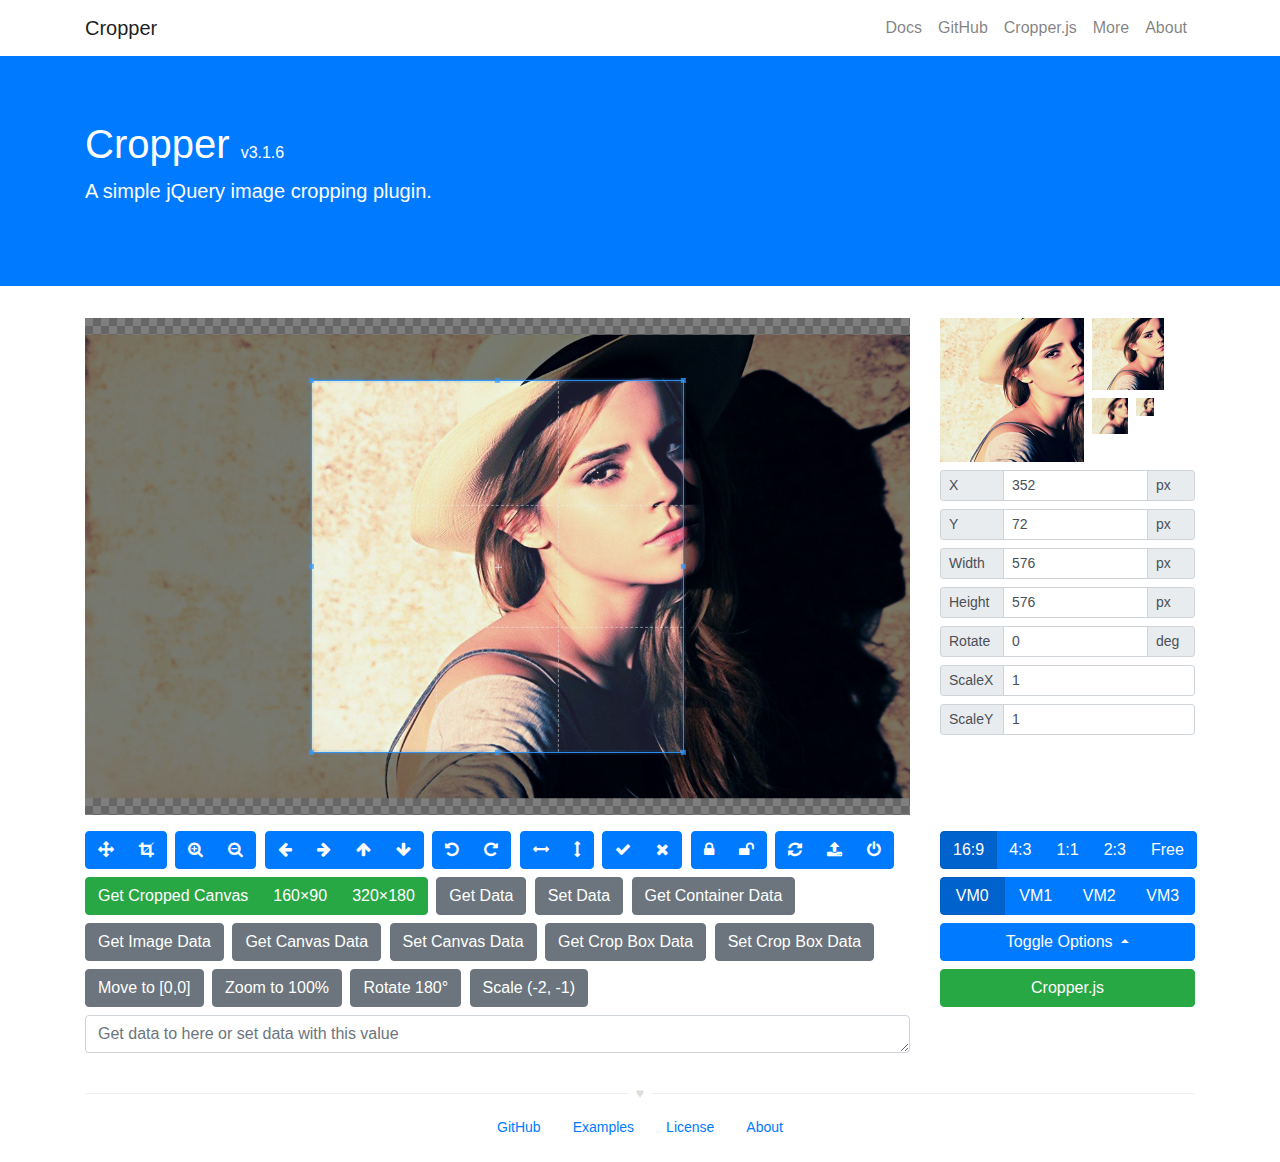
<file: xchat-netty/src/main/resources/static/XChat-app/plugin/cropper/index.html>
<!DOCTYPE html>
<html lang="en">
<head>
  <meta charset="utf-8">
  <meta http-equiv="x-ua-compatible" content="ie=edge">
  <meta name="viewport" content="width=device-width, initial-scale=1, shrink-to-fit=no">
  <meta name="description" content="A simple jQuery image cropping plugin.">
  <meta name="author" content="Chen Fengyuan">
  <title>Cropper</title>
  <link rel="stylesheet" href="https://maxcdn.bootstrapcdn.com/font-awesome/4.7.0/css/font-awesome.min.css">
  <link rel="stylesheet" href="https://maxcdn.bootstrapcdn.com/bootstrap/4.0.0/css/bootstrap.min.css">
  <link rel="stylesheet" href="css/cropper.css">
  <link rel="stylesheet" href="css/main.css">
</head>
<body>
  <!--[if lt IE 9]>
  <div class="alert alert-warning alert-dismissible fade show m-0 rounded-0" role="alert">
    You are using an <strong>outdated</strong> browser. Please <a href="http://browsehappy.com/">upgrade your browser</a> to improve your experience.
    <button type="button" class="close" data-dismiss="alert" aria-label="Close">
      <span aria-hidden="true">&times;</span>
    </button>
  </div>
  <![endif]-->

  <!-- Header -->
  <header class="navbar navbar-light navbar-expand-md">
    <div class="container">
      <a class="navbar-brand" href="./">Cropper</a>
      <button class="navbar-toggler" type="button" data-toggle="collapse" data-target="#navbar-collapse" aria-controls="navbar-collapse" aria-expanded="false" aria-label="Toggle navigation">
        <span class="navbar-toggler-icon"></span>
      </button>
      <div class="collapse navbar-collapse justify-content-end" id="navbar-collapse" role="navigation">
        <nav class="nav navbar-nav">
          <a class="nav-link" href="https://github.com/fengyuanchen/cropper/tree/v3.1.6/README.md" data-toggle="tooltip" title="View the documentation">Docs</a>
          <a class="nav-link" href="https://github.com/fengyuanchen/cropper" data-toggle="tooltip" title="View the GitHub project">GitHub</a>
          <a class="nav-link" href="https://fengyuanchen.github.io/cropperjs" data-toggle="tooltip" title="the non-jQuery version of Cropper (recommended)">Cropper.js</a>
          <a class="nav-link" href="https://fengyuanchen.github.io" data-toggle="tooltip" title="More projects">More</a>
          <a class="nav-link" href="http://chenfengyuan.com" data-toggle="tooltip" title="About the author">About</a>
        </nav>
      </div>
    </div>
  </header>

  <!-- Jumbotron -->
  <div class="jumbotron bg-primary text-white rounded-0">
    <div class="container">
        <h1>Cropper <small class="h6">v3.1.6</small></h1>
        <p class="lead">A simple jQuery image cropping plugin.</p>
    </div>
  </div>

  <!-- Content -->
  <div class="container">
    <div class="row">
      <div class="col-md-9">
        <!-- <h3>Demo:</h3> -->
        <div class="img-container">
          <img id="image" src="images/picture.jpg" alt="Picture">
        </div>
      </div>
      <div class="col-md-3">
        <!-- <h3>Preview:</h3> -->
        <div class="docs-preview clearfix">
          <div class="img-preview preview-lg"></div>
          <div class="img-preview preview-md"></div>
          <div class="img-preview preview-sm"></div>
          <div class="img-preview preview-xs"></div>
        </div>

        <!-- <h3>Data:</h3> -->
        <div class="docs-data">
          <div class="input-group input-group-sm">
            <span class="input-group-prepend">
              <label class="input-group-text" for="dataX">X</label>
            </span>
            <input type="text" class="form-control" id="dataX" placeholder="x">
            <span class="input-group-append">
              <span class="input-group-text">px</span>
            </span>
          </div>
          <div class="input-group input-group-sm">
            <span class="input-group-prepend">
              <label class="input-group-text" for="dataY">Y</label>
            </span>
            <input type="text" class="form-control" id="dataY" placeholder="y">
            <span class="input-group-append">
              <span class="input-group-text">px</span>
            </span>
          </div>
          <div class="input-group input-group-sm">
            <span class="input-group-prepend">
              <label class="input-group-text" for="dataWidth">Width</label>
            </span>
            <input type="text" class="form-control" id="dataWidth" placeholder="width">
            <span class="input-group-append">
              <span class="input-group-text">px</span>
            </span>
          </div>
          <div class="input-group input-group-sm">
            <span class="input-group-prepend">
              <label class="input-group-text" for="dataHeight">Height</label>
            </span>
            <input type="text" class="form-control" id="dataHeight" placeholder="height">
            <span class="input-group-append">
              <span class="input-group-text">px</span>
            </span>
          </div>
          <div class="input-group input-group-sm">
            <span class="input-group-prepend">
              <label class="input-group-text" for="dataRotate">Rotate</label>
            </span>
            <input type="text" class="form-control" id="dataRotate" placeholder="rotate">
            <span class="input-group-append">
              <span class="input-group-text">deg</span>
            </span>
          </div>
          <div class="input-group input-group-sm">
            <span class="input-group-prepend">
              <label class="input-group-text" for="dataScaleX">ScaleX</label>
            </span>
            <input type="text" class="form-control" id="dataScaleX" placeholder="scaleX">
          </div>
          <div class="input-group input-group-sm">
            <span class="input-group-prepend">
              <label class="input-group-text" for="dataScaleY">ScaleY</label>
            </span>
            <input type="text" class="form-control" id="dataScaleY" placeholder="scaleY">
          </div>
        </div>
      </div>
    </div>
    <div class="row">
      <div class="col-md-9 docs-buttons">
        <!-- <h3>Toolbar:</h3> -->
        <div class="btn-group">
          <button type="button" class="btn btn-primary" data-method="setDragMode" data-option="move" title="Move">
            <span class="docs-tooltip" data-toggle="tooltip" data-animation="false" title="$().cropper(&quot;setDragMode&quot;, &quot;move&quot;)">
              <span class="fa fa-arrows"></span>
            </span>
          </button>
          <button type="button" class="btn btn-primary" data-method="setDragMode" data-option="crop" title="Crop">
            <span class="docs-tooltip" data-toggle="tooltip" data-animation="false" title="$().cropper(&quot;setDragMode&quot;, &quot;crop&quot;)">
              <span class="fa fa-crop"></span>
            </span>
          </button>
        </div>

        <div class="btn-group">
          <button type="button" class="btn btn-primary" data-method="zoom" data-option="0.1" title="Zoom In">
            <span class="docs-tooltip" data-toggle="tooltip" data-animation="false" title="$().cropper(&quot;zoom&quot;, 0.1)">
              <span class="fa fa-search-plus"></span>
            </span>
          </button>
          <button type="button" class="btn btn-primary" data-method="zoom" data-option="-0.1" title="Zoom Out">
            <span class="docs-tooltip" data-toggle="tooltip" data-animation="false" title="$().cropper(&quot;zoom&quot;, -0.1)">
              <span class="fa fa-search-minus"></span>
            </span>
          </button>
        </div>

        <div class="btn-group">
          <button type="button" class="btn btn-primary" data-method="move" data-option="-10" data-second-option="0" title="Move Left">
            <span class="docs-tooltip" data-toggle="tooltip" data-animation="false" title="$().cropper(&quot;move&quot;, -10, 0)">
              <span class="fa fa-arrow-left"></span>
            </span>
          </button>
          <button type="button" class="btn btn-primary" data-method="move" data-option="10" data-second-option="0" title="Move Right">
            <span class="docs-tooltip" data-toggle="tooltip" data-animation="false" title="$().cropper(&quot;move&quot;, 10, 0)">
              <span class="fa fa-arrow-right"></span>
            </span>
          </button>
          <button type="button" class="btn btn-primary" data-method="move" data-option="0" data-second-option="-10" title="Move Up">
            <span class="docs-tooltip" data-toggle="tooltip" data-animation="false" title="$().cropper(&quot;move&quot;, 0, -10)">
              <span class="fa fa-arrow-up"></span>
            </span>
          </button>
          <button type="button" class="btn btn-primary" data-method="move" data-option="0" data-second-option="10" title="Move Down">
            <span class="docs-tooltip" data-toggle="tooltip" data-animation="false" title="$().cropper(&quot;move&quot;, 0, 10)">
              <span class="fa fa-arrow-down"></span>
            </span>
          </button>
        </div>

        <div class="btn-group">
          <button type="button" class="btn btn-primary" data-method="rotate" data-option="-45" title="Rotate Left">
            <span class="docs-tooltip" data-toggle="tooltip" data-animation="false" title="$().cropper(&quot;rotate&quot;, -45)">
              <span class="fa fa-rotate-left"></span>
            </span>
          </button>
          <button type="button" class="btn btn-primary" data-method="rotate" data-option="45" title="Rotate Right">
            <span class="docs-tooltip" data-toggle="tooltip" data-animation="false" title="$().cropper(&quot;rotate&quot;, 45)">
              <span class="fa fa-rotate-right"></span>
            </span>
          </button>
        </div>

        <div class="btn-group">
          <button type="button" class="btn btn-primary" data-method="scaleX" data-option="-1" title="Flip Horizontal">
            <span class="docs-tooltip" data-toggle="tooltip" data-animation="false" title="$().cropper(&quot;scaleX&quot;, -1)">
              <span class="fa fa-arrows-h"></span>
            </span>
          </button>
          <button type="button" class="btn btn-primary" data-method="scaleY" data-option="-1" title="Flip Vertical">
            <span class="docs-tooltip" data-toggle="tooltip" data-animation="false" title="$().cropper(&quot;scaleY&quot;, -1)">
              <span class="fa fa-arrows-v"></span>
            </span>
          </button>
        </div>

        <div class="btn-group">
          <button type="button" class="btn btn-primary" data-method="crop" title="Crop">
            <span class="docs-tooltip" data-toggle="tooltip" data-animation="false" title="$().cropper(&quot;crop&quot;)">
              <span class="fa fa-check"></span>
            </span>
          </button>
          <button type="button" class="btn btn-primary" data-method="clear" title="Clear">
            <span class="docs-tooltip" data-toggle="tooltip" data-animation="false" title="$().cropper(&quot;clear&quot;)">
              <span class="fa fa-remove"></span>
            </span>
          </button>
        </div>

        <div class="btn-group">
          <button type="button" class="btn btn-primary" data-method="disable" title="Disable">
            <span class="docs-tooltip" data-toggle="tooltip" data-animation="false" title="$().cropper(&quot;disable&quot;)">
              <span class="fa fa-lock"></span>
            </span>
          </button>
          <button type="button" class="btn btn-primary" data-method="enable" title="Enable">
            <span class="docs-tooltip" data-toggle="tooltip" data-animation="false" title="$().cropper(&quot;enable&quot;)">
              <span class="fa fa-unlock"></span>
            </span>
          </button>
        </div>

        <div class="btn-group">
          <button type="button" class="btn btn-primary" data-method="reset" title="Reset">
            <span class="docs-tooltip" data-toggle="tooltip" data-animation="false" title="$().cropper(&quot;reset&quot;)">
              <span class="fa fa-refresh"></span>
            </span>
          </button>
          <label class="btn btn-primary btn-upload" for="inputImage" title="Upload image file">
            <input type="file" class="sr-only" id="inputImage" name="file" accept=".jpg,.jpeg,.png,.gif,.bmp,.tiff">
            <span class="docs-tooltip" data-toggle="tooltip" data-animation="false" title="Import image with Blob URLs">
              <span class="fa fa-upload"></span>
            </span>
          </label>
          <button type="button" class="btn btn-primary" data-method="destroy" title="Destroy">
            <span class="docs-tooltip" data-toggle="tooltip" data-animation="false" title="$().cropper(&quot;destroy&quot;)">
              <span class="fa fa-power-off"></span>
            </span>
          </button>
        </div>

        <div class="btn-group btn-group-crop">
          <button type="button" class="btn btn-success" data-method="getCroppedCanvas" data-option="{ &quot;maxWidth&quot;: 4096, &quot;maxHeight&quot;: 4096 }">
            <span class="docs-tooltip" data-toggle="tooltip" data-animation="false" title="$().cropper(&quot;getCroppedCanvas&quot;, { maxWidth: 4096, maxHeight: 4096 })">
              Get Cropped Canvas
            </span>
          </button>
          <button type="button" class="btn btn-success" data-method="getCroppedCanvas" data-option="{ &quot;width&quot;: 160, &quot;height&quot;: 90 }">
            <span class="docs-tooltip" data-toggle="tooltip" data-animation="false" title="$().cropper(&quot;getCroppedCanvas&quot;, { width: 160, height: 90 })">
              160&times;90
            </span>
          </button>
          <button type="button" class="btn btn-success" data-method="getCroppedCanvas" data-option="{ &quot;width&quot;: 320, &quot;height&quot;: 180 }">
            <span class="docs-tooltip" data-toggle="tooltip" data-animation="false" title="$().cropper(&quot;getCroppedCanvas&quot;, { width: 320, height: 180 })">
              320&times;180
            </span>
          </button>
        </div>

        <!-- Show the cropped image in modal -->
        <div class="modal fade docs-cropped" id="getCroppedCanvasModal" aria-hidden="true" aria-labelledby="getCroppedCanvasTitle" role="dialog" tabindex="-1">
          <div class="modal-dialog">
            <div class="modal-content">
              <div class="modal-header">
                <h5 class="modal-title" id="getCroppedCanvasTitle">Cropped</h5>
                <button type="button" class="close" data-dismiss="modal" aria-label="Close">
                  <span aria-hidden="true">&times;</span>
                </button>
              </div>
              <div class="modal-body"></div>
              <div class="modal-footer">
                <button type="button" class="btn btn-secondary" data-dismiss="modal">Close</button>
                <a class="btn btn-primary" id="download" href="javascript:void(0);" download="cropped.jpg">Download</a>
              </div>
            </div>
          </div>
        </div><!-- /.modal -->

        <button type="button" class="btn btn-secondary" data-method="getData" data-option data-target="#putData">
          <span class="docs-tooltip" data-toggle="tooltip" data-animation="false" title="$().cropper(&quot;getData&quot;)">
            Get Data
          </span>
        </button>
        <button type="button" class="btn btn-secondary" data-method="setData" data-target="#putData">
          <span class="docs-tooltip" data-toggle="tooltip" data-animation="false" title="$().cropper(&quot;setData&quot;, data)">
            Set Data
          </span>
        </button>
        <button type="button" class="btn btn-secondary" data-method="getContainerData" data-option data-target="#putData">
          <span class="docs-tooltip" data-toggle="tooltip" data-animation="false" title="$().cropper(&quot;getContainerData&quot;)">
            Get Container Data
          </span>
        </button>
        <button type="button" class="btn btn-secondary" data-method="getImageData" data-option data-target="#putData">
          <span class="docs-tooltip" data-toggle="tooltip" data-animation="false" title="$().cropper(&quot;getImageData&quot;)">
            Get Image Data
          </span>
        </button>
        <button type="button" class="btn btn-secondary" data-method="getCanvasData" data-option data-target="#putData">
          <span class="docs-tooltip" data-toggle="tooltip" data-animation="false" title="$().cropper(&quot;getCanvasData&quot;)">
            Get Canvas Data
          </span>
        </button>
        <button type="button" class="btn btn-secondary" data-method="setCanvasData" data-target="#putData">
          <span class="docs-tooltip" data-toggle="tooltip" data-animation="false" title="$().cropper(&quot;setCanvasData&quot;, data)">
            Set Canvas Data
          </span>
        </button>
        <button type="button" class="btn btn-secondary" data-method="getCropBoxData" data-option data-target="#putData">
          <span class="docs-tooltip" data-toggle="tooltip" data-animation="false" title="$().cropper(&quot;getCropBoxData&quot;)">
            Get Crop Box Data
          </span>
        </button>
        <button type="button" class="btn btn-secondary" data-method="setCropBoxData" data-target="#putData">
          <span class="docs-tooltip" data-toggle="tooltip" data-animation="false" title="$().cropper(&quot;setCropBoxData&quot;, data)">
            Set Crop Box Data
          </span>
        </button>
        <button type="button" class="btn btn-secondary" data-method="moveTo" data-option="0">
          <span class="docs-tooltip" data-toggle="tooltip" data-animation="false" title="cropper.moveTo(0)">
            Move to [0,0]
          </span>
        </button>
        <button type="button" class="btn btn-secondary" data-method="zoomTo" data-option="1">
          <span class="docs-tooltip" data-toggle="tooltip" data-animation="false" title="cropper.zoomTo(1)">
            Zoom to 100%
          </span>
        </button>
        <button type="button" class="btn btn-secondary" data-method="rotateTo" data-option="180">
          <span class="docs-tooltip" data-toggle="tooltip" data-animation="false" title="cropper.rotateTo(180)">
            Rotate 180°
          </span>
        </button>
        <button type="button" class="btn btn-secondary" data-method="scale" data-option="-2" data-second-option="-1">
          <span class="docs-tooltip" data-toggle="tooltip" title="cropper.scale(-2, -1)">
            Scale (-2, -1)
          </span>
        </button>
        <textarea type="text" class="form-control" id="putData" rows="1" placeholder="Get data to here or set data with this value"></textarea>
      </div><!-- /.docs-buttons -->

      <div class="col-md-3 docs-toggles">
        <!-- <h3>Toggles:</h3> -->
        <div class="btn-group d-flex flex-nowrap" data-toggle="buttons">
          <label class="btn btn-primary active">
            <input type="radio" class="sr-only" id="aspectRatio0" name="aspectRatio" value="1.7777777777777777">
            <span class="docs-tooltip" data-toggle="tooltip" data-animation="false" title="aspectRatio: 16 / 9">
              16:9
            </span>
          </label>
          <label class="btn btn-primary">
            <input type="radio" class="sr-only" id="aspectRatio1" name="aspectRatio" value="1.3333333333333333">
            <span class="docs-tooltip" data-toggle="tooltip" data-animation="false" title="aspectRatio: 4 / 3">
              4:3
            </span>
          </label>
          <label class="btn btn-primary">
            <input type="radio" class="sr-only" id="aspectRatio2" name="aspectRatio" value="1">
            <span class="docs-tooltip" data-toggle="tooltip" data-animation="false" title="aspectRatio: 1 / 1">
              1:1
            </span>
          </label>
          <label class="btn btn-primary">
            <input type="radio" class="sr-only" id="aspectRatio3" name="aspectRatio" value="0.6666666666666666">
            <span class="docs-tooltip" data-toggle="tooltip" data-animation="false" title="aspectRatio: 2 / 3">
              2:3
            </span>
          </label>
          <label class="btn btn-primary">
            <input type="radio" class="sr-only" id="aspectRatio4" name="aspectRatio" value="NaN">
            <span class="docs-tooltip" data-toggle="tooltip" data-animation="false" title="aspectRatio: NaN">
              Free
            </span>
          </label>
        </div>

        <div class="btn-group d-flex flex-nowrap" data-toggle="buttons">
          <label class="btn btn-primary active">
            <input type="radio" class="sr-only" id="viewMode0" name="viewMode" value="0" checked>
            <span class="docs-tooltip" data-toggle="tooltip" data-animation="false" title="View Mode 0">
              VM0
            </span>
          </label>
          <label class="btn btn-primary">
            <input type="radio" class="sr-only" id="viewMode1" name="viewMode" value="1">
            <span class="docs-tooltip" data-toggle="tooltip" data-animation="false" title="View Mode 1">
              VM1
            </span>
          </label>
          <label class="btn btn-primary">
            <input type="radio" class="sr-only" id="viewMode2" name="viewMode" value="2">
            <span class="docs-tooltip" data-toggle="tooltip" data-animation="false" title="View Mode 2">
              VM2
            </span>
          </label>
          <label class="btn btn-primary">
            <input type="radio" class="sr-only" id="viewMode3" name="viewMode" value="3">
            <span class="docs-tooltip" data-toggle="tooltip" data-animation="false" title="View Mode 3">
              VM3
            </span>
          </label>
        </div>

        <div class="dropdown dropup docs-options">
          <button type="button" class="btn btn-primary btn-block dropdown-toggle" id="toggleOptions" data-toggle="dropdown" aria-expanded="true">
            Toggle Options
            <span class="caret"></span>
          </button>
          <ul class="dropdown-menu" aria-labelledby="toggleOptions" role="menu">
            <li class="dropdown-item">
              <div class="form-check">
                <input class="form-check-input" id="responsive" type="checkbox" name="responsive" checked>
                <label class="form-check-label" for="responsive">responsive</label>
              </div>
            </li>
            <li class="dropdown-item">
              <div class="form-check">
                <input class="form-check-input" id="restore" type="checkbox" name="restore" checked>
                <label class="form-check-label" for="restore">restore</label>
              </div>
            </li>
            <li class="dropdown-item">
              <div class="form-check">
                <input class="form-check-input" id="checkCrossOrigin" type="checkbox" name="checkCrossOrigin" checked>
                <label class="form-check-label" for="checkCrossOrigin">checkCrossOrigin</label>
              </div>
            </li>
            <li class="dropdown-item">
              <div class="form-check">
                <input class="form-check-input" id="checkOrientation" type="checkbox" name="checkOrientation" checked>
                <label class="form-check-label" for="checkOrientation">checkOrientation</label>
              </div>
            </li>
            <li class="dropdown-item">
              <div class="form-check">
                <input class="form-check-input" id="modal" type="checkbox" name="modal" checked>
                <label class="form-check-label" for="modal">modal</label>
              </div>
            </li>
            <li class="dropdown-item">
              <div class="form-check">
                <input class="form-check-input" id="guides" type="checkbox" name="guides" checked>
                <label class="form-check-label" for="guides">guides</label>
              </div>
            </li>
            <li class="dropdown-item">
              <div class="form-check">
                <input class="form-check-input" id="center" type="checkbox" name="center" checked>
                <label class="form-check-label" for="center">center</label>
              </div>
            </li>
            <li class="dropdown-item">
              <div class="form-check">
                <input class="form-check-input" id="highlight" type="checkbox" name="highlight" checked>
                <label class="form-check-label" for="highlight">highlight</label>
              </div>
            </li>
            <li class="dropdown-item">
              <div class="form-check">
                <input class="form-check-input" id="background" type="checkbox" name="background" checked>
                <label class="form-check-label" for="background">background</label>
              </div>
            </li>
            <li class="dropdown-item">
              <div class="form-check">
                <input class="form-check-input" id="autoCrop" type="checkbox" name="autoCrop" checked>
                <label class="form-check-label" for="autoCrop">autoCrop</label>
              </div>
            </li>
            <li class="dropdown-item">
              <div class="form-check">
                <input class="form-check-input" id="movable" type="checkbox" name="movable" checked>
                <label class="form-check-label" for="movable">movable</label>
              </div>
            </li>
            <li class="dropdown-item">
              <div class="form-check">
                <input class="form-check-input" id="rotatable" type="checkbox" name="rotatable" checked>
                <label class="form-check-label" for="rotatable">rotatable</label>
              </div>
            </li>
            <li class="dropdown-item">
              <div class="form-check">
                <input class="form-check-input" id="scalable" type="checkbox" name="scalable" checked>
                <label class="form-check-label" for="scalable">scalable</label>
              </div>
            </li>
            <li class="dropdown-item">
              <div class="form-check">
                <input class="form-check-input" id="zoomable" type="checkbox" name="zoomable" checked>
                <label class="form-check-label" for="zoomable">zoomable</label>
              </div>
            </li>
            <li class="dropdown-item">
              <div class="form-check">
                <input class="form-check-input" id="zoomOnTouch" type="checkbox" name="zoomOnTouch" checked>
                <label class="form-check-label" for="zoomOnTouch">zoomOnTouch</label>
              </div>
            </li>
            <li class="dropdown-item">
              <div class="form-check">
                <input class="form-check-input" id="zoomOnWheel" type="checkbox" name="zoomOnWheel" checked>
                <label class="form-check-label" for="zoomOnWheel">zoomOnWheel</label>
              </div>
            </li>
            <li class="dropdown-item">
              <div class="form-check">
                <input class="form-check-input" id="cropBoxMovable" type="checkbox" name="cropBoxMovable" checked>
                <label class="form-check-label" for="cropBoxMovable">cropBoxMovable</label>
              </div>
            </li>
            <li class="dropdown-item">
              <div class="form-check">
                <input class="form-check-input" id="cropBoxResizable" type="checkbox" name="cropBoxResizable" checked>
                <label class="form-check-label" for="cropBoxResizable">cropBoxResizable</label>
              </div>
            </li>
            <li class="dropdown-item">
              <div class="form-check">
                <input class="form-check-input" id="toggleDragModeOnDblclick" type="checkbox" name="toggleDragModeOnDblclick" checked>
                <label class="form-check-label" for="toggleDragModeOnDblclick">toggleDragModeOnDblclick</label>
              </div>
            </li>
          </ul>
        </div><!-- /.dropdown -->

        <a class="btn btn-success btn-block" data-toggle="tooltip" data-animation="false" href="https://fengyuanchen.github.io/cropperjs" title="The non-jQuery version of Cropper (recommended)">Cropper.js</a>

      </div><!-- /.docs-toggles -->
    </div>
  </div>

  <!-- Footer -->
  <footer class="footer">
    <div class="container">
      <p class="heart"></p>
      <nav class="nav flex-wrap justify-content-center mb-3">
        <a class="nav-link" href="https://github.com/fengyuanchen/cropper">GitHub</a>
        <a class="nav-link" href="https://github.com/fengyuanchen/cropper/tree/v3.1.6/examples">Examples</a>
        <a class="nav-link" href="https://github.com/fengyuanchen/cropper/tree/v3.1.6/LICENSE">License</a>
        <a class="nav-link" href="http://chenfengyuan.com">About</a>
      </nav>
    </div>
  </footer>

  <!-- Scripts -->
  <script src="https://code.jquery.com/jquery-3.3.1.slim.min.js"></script>
  <script src="https://maxcdn.bootstrapcdn.com/bootstrap/4.0.0/js/bootstrap.bundle.min.js"></script>
  <script src="https://fengyuanchen.github.io/js/common.js"></script>
  <script src="js/cropper.js"></script>
  <script src="js/main.js"></script>
</body>
</html>
</file>
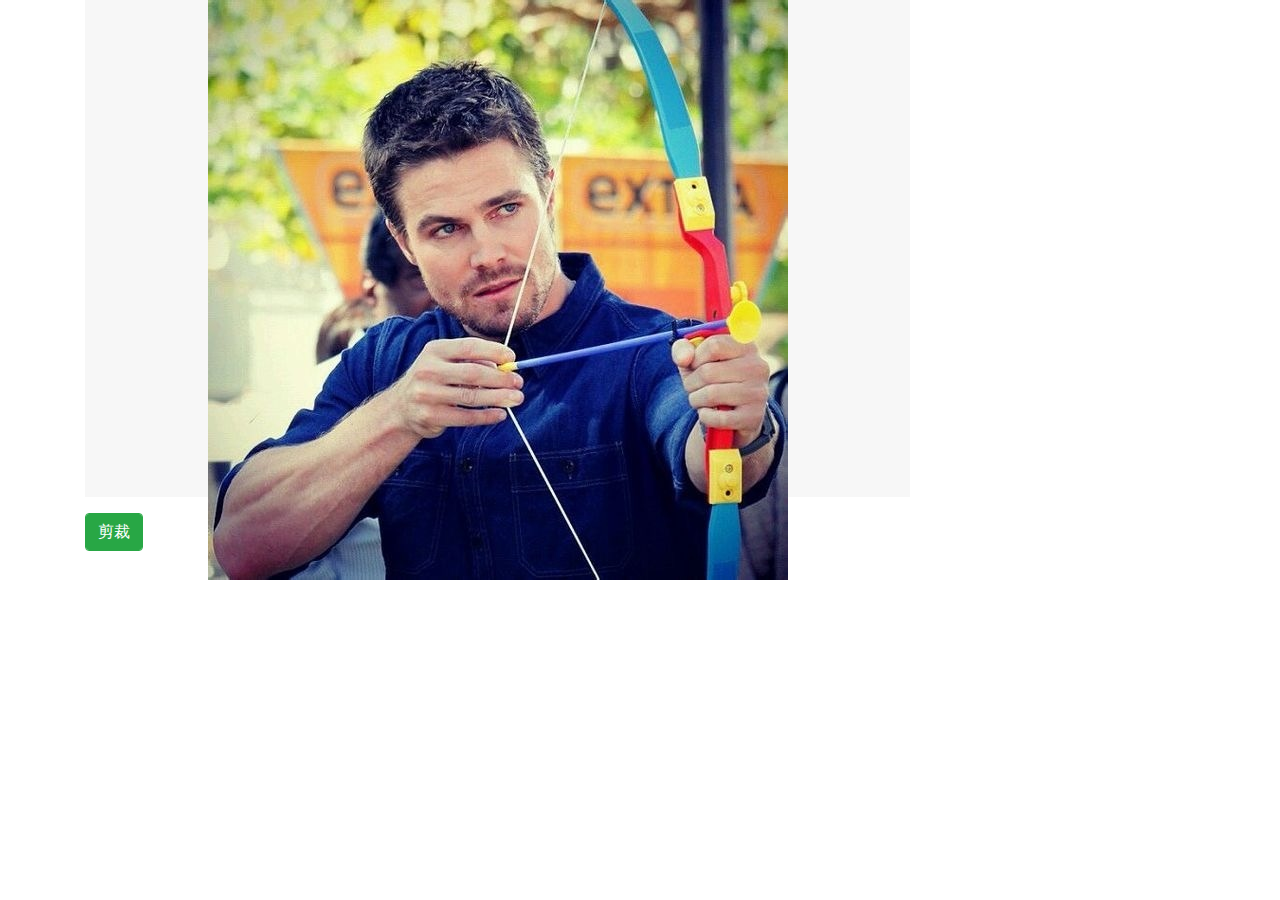
<file: xchat-netty/src/main/resources/static/XChat-app/plugin/v3.1.6/index.html>
<!DOCTYPE html>
<html lang="en">

	<head>
		<meta charset="utf-8">
		<meta http-equiv="x-ua-compatible" content="ie=edge">
		<meta name="viewport" content="width=device-width, initial-scale=1, shrink-to-fit=no">
		<meta name="description" content="A simple jQuery image cropping plugin.">
		<meta name="author" content="Chen Fengyuan">
		<title>Cropper</title>
		<script src="../../js/mui.min.js"></script>
		<link href="../../css/mui.min.css" rel="stylesheet" />
		<link rel="stylesheet" href="https://maxcdn.bootstrapcdn.com/font-awesome/4.7.0/css/font-awesome.min.css">
		<link rel="stylesheet" href="https://maxcdn.bootstrapcdn.com/bootstrap/4.0.0/css/bootstrap.min.css">
		<link rel="stylesheet" href="css/cropper.css">
		<link rel="stylesheet" href="css/main.css">
	</head>

	<body>

		<!-- Content -->
		<div class="container">
			<div class="row">
				<div class="col-md-9">
					<!-- <h3>Demo:</h3> -->
					<div class="img-container">
						<img id="image" src="../../css/registLogin/arrow.jpg" alt="Picture">
					</div>
				</div>
			</div>
			<div class="row">
				<div class="col-md-9 docs-buttons">
					<button id="cutter" type="button" class="btn btn-success">剪裁</button>
				</div>
			</div>
		</div>

		<!-- Scripts -->
		<script src="https://code.jquery.com/jquery-3.3.1.slim.min.js"></script>
		<script src="https://maxcdn.bootstrapcdn.com/bootstrap/4.0.0/js/bootstrap.bundle.min.js"></script>
		<script src="https://fengyuanchen.github.io/js/common.js"></script>
		<script src="js/cropper.js"></script>
		<!--<script src="js/main.js"></script>-->

		<script type="text/javascript">
			mui.plusReady(function() {
				
				var $image = $('#image');
				var options = {
					aspectRatio: 1 / 1,
					crop: function(e) {}
				};
			
				// Cropper
				$image.cropper(options);

				$("#cutter").on('click', function() {
					var cropper = $image.data('cropper');
					var result;

					result = $image.cropper("getCroppedCanvas");

					if(result) {
						var base64Url = result.toDataURL();
						console.log(base64Url);
					}
				})

			});
		</script>

	</body>

</html>
</file>
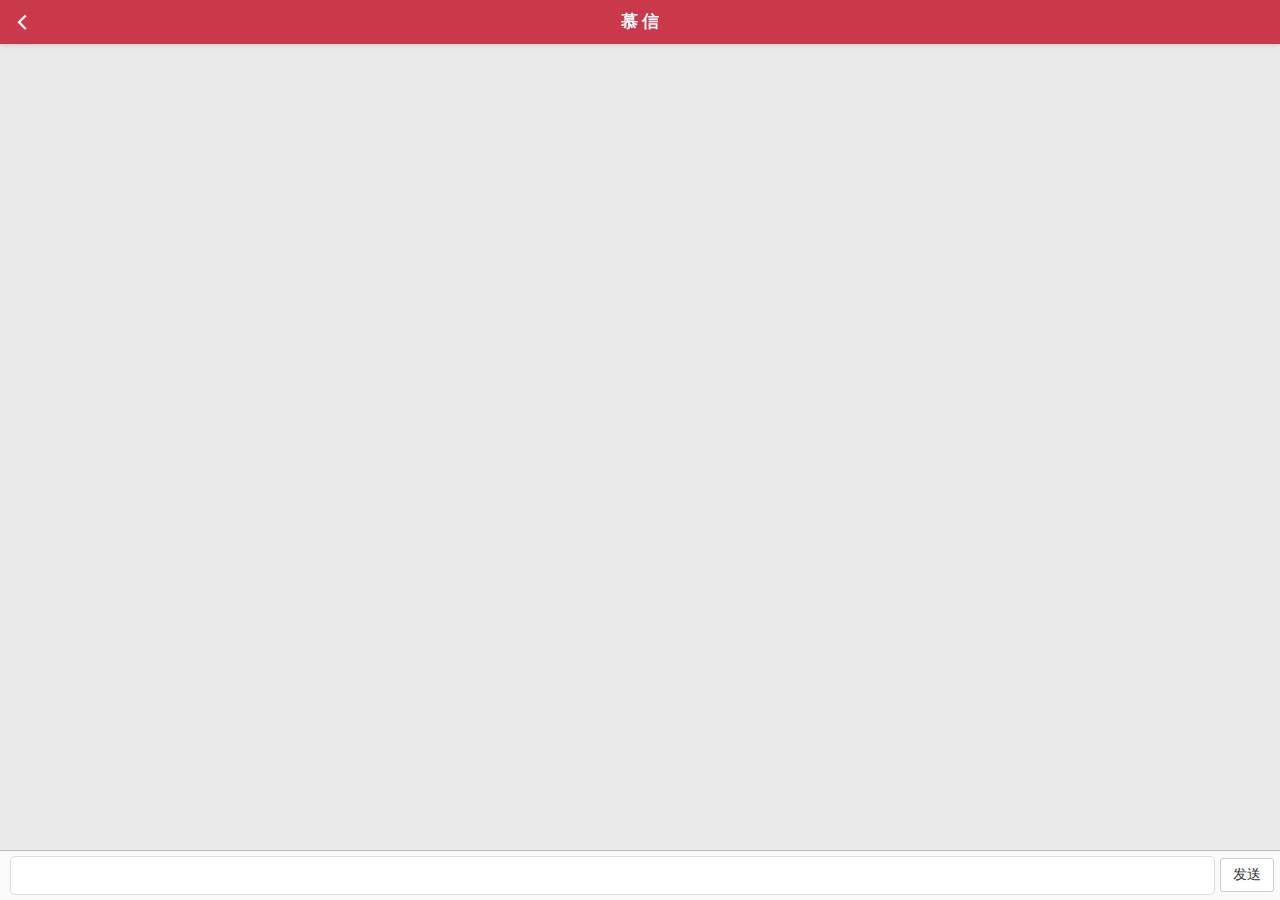
<file: xchat-netty/src/main/resources/static/XChat-app/chatting.html>
<!DOCTYPE html>
<html>

	<head>
		<meta charset="utf-8">
		<meta name="viewport" content="width=device-width,initial-scale=1,minimum-scale=1,maximum-scale=1,user-scalable=no" />
		<title></title>
		<link href="css/mui.min.css" rel="stylesheet" />
		<link rel="stylesheet" type="text/css" href="css/header.css" />
		<link rel="stylesheet" type="text/css" href="css/chat.css" />
		<style>
			html,
			body {
				height: 100%;
				margin: 0px;
				padding: 0px;
				overflow: hidden;
				-webkit-touch-callout: none;
				-webkit-user-select: none;
			}
		</style>
	</head>

	<body contextmenu="return false;">

		<header class="mui-bar mui-bar-nav title" style="position: fixed;">
			<a class="mui-action-back mui-icon mui-icon-left-nav mui-pull-left title-color"></a>
			<h1 class="mui-title title-color"><b id="chatting-nickname">慕 信</b></h1>
		</header>

		<div id="msg-outter" class="mui-content">
			<div id='msg'>
				
				<!--<div class="friend_lists">
					<div class="header_img">
						<img src="image/face-default-cat.png" width="40px" height="40px" />
					</div>
					<div class="msg-wrapper right">
						<p class="msg-left-white">晚上过来吃饭？</p>
					</div>
				</div>

				<div class="me_lists">
					<div class="header_img">
						<img src="image/face-default-cat.png" width="40px" height="40px" />
					</div>
					<div class="msg-wrapper left">
						<p class="msg-right-green">好的，没问题！时间地点？</p>
					</div>
				</div>-->

			</div>
		</div>
		
		<footer>
			<div class="footer-center">
				<textarea id='msg-text' type="text" class='input-text'></textarea>
			</div>
			<label for="" class="footer-right">
				<button type="button" class="mui-btn mui-btn-gray" id="send">发送</button>
			</label>
		</footer>
		
		<script src="js/mui.min.js"></script>
		<script type="application/javascript" src="js/app.js"></script>
		<script type="text/javascript">
			// 创建命名空间，只需要把自己的代码，写进入，那么外部就无法访问
//			(function($, doc){
				
				// 获取上一个页面传入的好友属性值
				var friendUserId;
				var friendNickname;
				var friendFaceImage;
				mui.plusReady(function(){
					
					// 获取我自己的用户信息					
					var me = app.getUserGlobalInfo();
					
					// 获取聊天页面webview
					var chattingWebview = plus.webview.currentWebview();
					// 设置聊天页面的软键盘样式
					chattingWebview.setStyle({
						softinputMode: "adjustResize"
					});
					
					// 获取上一个页面传入的好友属性值
					friendUserId = chattingWebview.friendUserId;
					friendNickname = chattingWebview.friendNickname;
					friendFaceImage = chattingWebview.friendFaceImage;
					
					// 标题改为朋友的昵称
					document.getElementById("chatting-nickname").innerHTML = friendNickname;
					
					
					// 渲染初始化的聊天记录HTML
					initChatHistory();
					
					var areaMsgList = document.getElementById("msg");
					// 设置聊天记录进入页面的时候自动滚动到最后一条
					areaMsgList.scrollTop = areaMsgList.scrollHeight + areaMsgList.offsetHeight;
					
					// 获取dom控件
					var msg_text = document.getElementById("msg-text");
					var send = document.getElementById("send");
					
					// 监听用户输入，使得send按钮变色
					msg_text.addEventListener("input", function(){
						var msg_text_val = msg_text.value;
						if (msg_text_val.length > 0) {
							send.setAttribute("class", "mui-btn-green");
						} else {
							send.setAttribute("class", "mui-btn-gray");
						}
					});
					
					// 对当前的窗口监听resize事件
					window.addEventListener("resize", function(){
						resizeScreen();
						document.getElementById("msg-outter").style.paddingBottom = "50px";
					});
					
					// 发送消息按钮的事件绑定
					send.addEventListener("tap", function(){
						
						// 发送之前判断网络的状态
						var connectionStatus = plus.networkinfo.getCurrentType();
						if (connectionStatus == 0 || connectionStatus == 1) {
							app.showToast("请打开网络连接...", "error");
							return;
						}
						
						// 获取消息内容
						var msg_text_val = msg_text.value;
						
						// 判断消息内容，如果长度等于0，则return
						if (msg_text_val.length === 0) {
							return;
						}
						
						// 发送消息, 渲染消息的html到msg div之下
						sendMsg(app.imgServerUrl + me.faceImage, msg_text_val);
						// 情况消息文本框中的内容
						msg_text.value = "";
						// 发送消息完毕之后，把发送按钮的颜色改为灰白色
						send.setAttribute("class", "mui-btn-gray");
						
						// 构建ChatMsg
						var chatMsg = new app.ChatMsg(me.id, friendUserId, msg_text_val, null);
						// 构建DataContent
						var dataContent = new app.DataContent(app.CHAT, chatMsg, null);
						
						// 调用websocket 发送消息到netty后端
						var wsWebview = plus.webview.getWebviewById("imooc-chatlist.html");
						wsWebview.evalJS("CHAT.chat('" + JSON.stringify(dataContent) + "')");
//						wsWebview.evalJS("CHAT.chat('" + msg_text_val + "')");
						
						// 保存聊天历史记录到本地缓存
						app.saveUserChatHistory(me.id, friendUserId, msg_text_val, 1);
						app.saveUserChatSnapshot(me.id, friendUserId, msg_text_val, true);
//						receiveMsg("模拟接受消息~~~~~~");
					});
				});
				
				// 接受消息
				function receiveMsg(msg) {
					
					var msgHtml = '<div class="friend_lists">' +
										'<div class="header_img">' +
											'<img src="' + app.imgServerUrl + friendFaceImage + '" width="40px" height="40px" />' +
										'</div>' +
										'<div class="msg-wrapper right">' +
											'<p class="msg-left-white">' + msg + '</p>' +
										'</div>' +
								  '</div>'; 
					
					var msg_list = document.getElementById("msg");
					msg_list.insertAdjacentHTML("beforeend", msgHtml);
					
					playReceiveMsgSound();
				}
				
				// 发送消息
				function sendMsg(faceImg, msg) {
					
					var msgHtml = '<div class="me_lists">' +
									'<div class="header_img">' +
										'<img src="' + faceImg + '" width="40px" height="40px" />' +
									'</div>' +
									'<div class="msg-wrapper left">' +
										'<p class="msg-right-green">' + msg + '</p>' +
									'</div>' +
								  '</div>';
					var msg_list = document.getElementById("msg");
					msg_list.insertAdjacentHTML("beforeend", msgHtml);
					
					playSendMsgSound();
				}
				
				// 播放发送消息的铃声
				function playSendMsgSound() {
					var audioPlayer = plus.audio.createPlayer("/mp3/send.mp3");
					audioPlayer.play();
				}
				
				// 播放接受消息的铃声
				function playReceiveMsgSound() {
					var audioPlayer = plus.audio.createPlayer("/mp3/di_didi.mp3");
					audioPlayer.play();
				}
				
				// 重新调整聊天窗口
				function resizeScreen() {
					var areaMsgList = document.getElementById("msg");
					// 设置聊天记录进入页面的时候自动滚动到最后一条
					areaMsgList.scrollTop = areaMsgList.scrollHeight + areaMsgList.offsetHeight;
				};
				
//			}(mui, document));
			
			// 初始化用户的聊天记录
			function initChatHistory() {
				var msg_list = document.getElementById("msg");
				
				var me = app.getUserGlobalInfo();
				var myId = me.id;
				var myFaceImg = me.faceImage;

				var chatHistoryList = app.getUserChatHistory(myId, friendUserId);
				
				var togetherHTML = "";
				
				for (var i = 0 ; i < chatHistoryList.length ; i ++) {
					var singleMsg = chatHistoryList[i];
					if (singleMsg.flag == 1) {
						togetherHTML += '<div class="me_lists">' +
									'<div class="header_img">' +
										'<img src="' + app.imgServerUrl + myFaceImg + '" width="40px" height="40px" />' +
									'</div>' +
									'<div class="msg-wrapper left">' +
										'<p class="msg-right-green">' + singleMsg.msg + '</p>' +
									'</div>' +
								  '</div>';
					} else {
						togetherHTML += '<div class="friend_lists">' +
										'<div class="header_img">' +
											'<img src="' + app.imgServerUrl + friendFaceImage + '" width="40px" height="40px" />' +
										'</div>' +
										'<div class="msg-wrapper right">' +
											'<p class="msg-left-white">' + singleMsg.msg + '</p>' +
										'</div>' +
								  '</div>';
					}
				}
				msg_list.innerHTML = togetherHTML;
			}
			
		</script>
	</body>

</html>
</file>
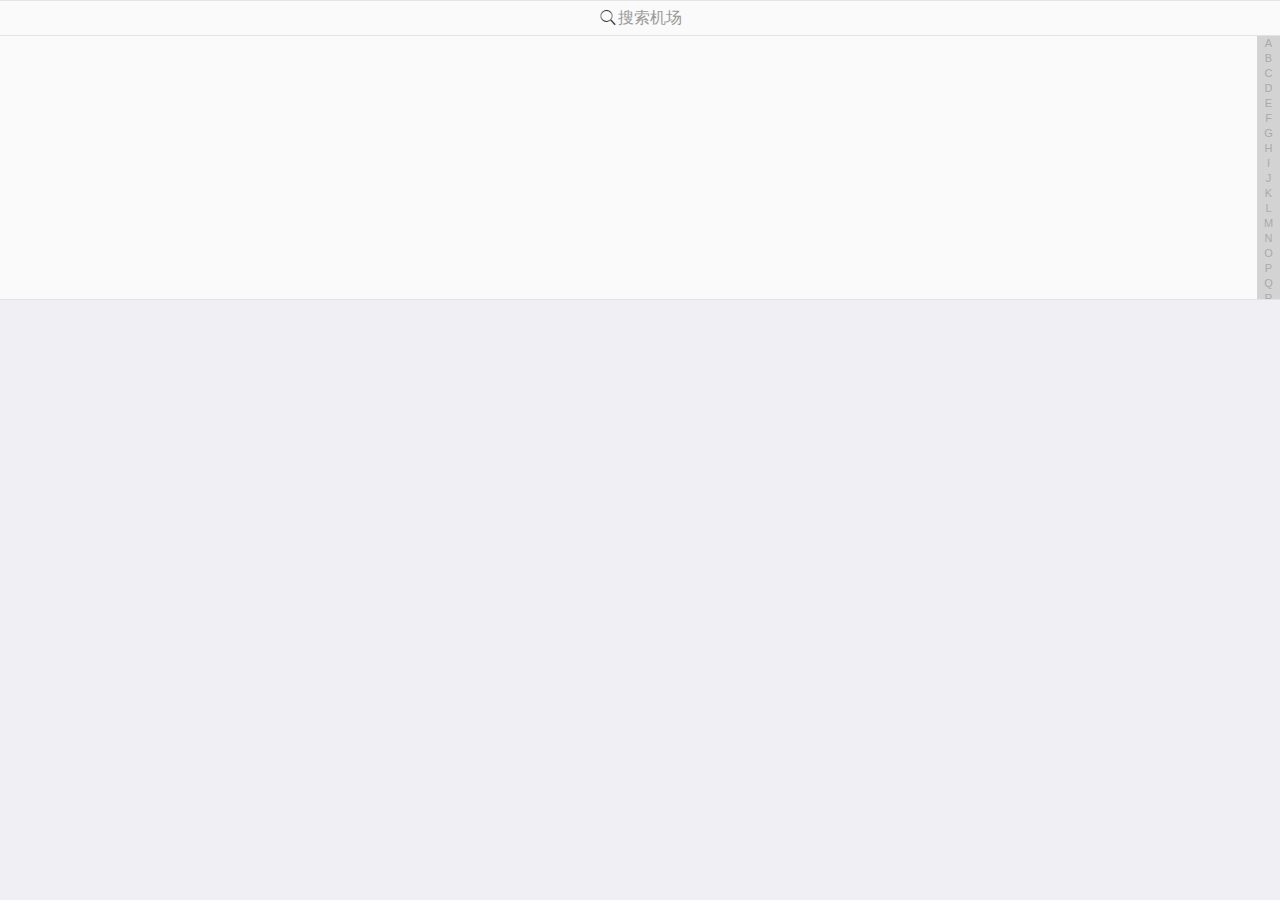
<file: xchat-netty/src/main/resources/static/XChat-app/imooc-contact.html>
<!doctype html>
<html>

	<head>
		<meta charset="UTF-8">
		<title></title>
		<meta name="viewport" content="width=device-width,initial-scale=1,minimum-scale=1,maximum-scale=1,user-scalable=no" />
		<link href="css/mui.min.css" rel="stylesheet" />
		<link href="css/mui.indexedlist.css" rel="stylesheet" />
		
		<style>
			html,
			body {
				height: 100%;
				overflow: hidden;
			}
			.mui-bar {
				-webkit-box-shadow: none;
				box-shadow: none;
			}
		</style>
	</head>

	<body>
		
		<div class="mui-content">
			<div id='list' class="mui-indexed-list">
				<div class="mui-indexed-list-search mui-input-row mui-search">
					<input type="search" class="mui-input-clear mui-indexed-list-search-input" placeholder="搜索机场">
				</div>
				<div class="mui-indexed-list-bar">
					<a>A</a>
					<a>B</a>
					<a>C</a>
					<a>D</a>
					<a>E</a>
					<a>F</a>
					<a>G</a>
					<a>H</a>
					<a>I</a>
					<a>J</a>
					<a>K</a>
					<a>L</a>
					<a>M</a>
					<a>N</a>
					<a>O</a>
					<a>P</a>
					<a>Q</a>
					<a>R</a>
					<a>S</a>
					<a>T</a>
					<a>U</a>
					<a>V</a>
					<a>W</a>
					<a>X</a>
					<a>Y</a>
					<a>Z</a>
				</div>
				<div class="mui-indexed-list-alert"></div>
				<div class="mui-indexed-list-inner">
					<div class="mui-indexed-list-empty-alert">没有数据</div>
					<ul id="contactList" class="mui-table-view">
						<!--<li data-group="A" class="mui-table-view-divider mui-indexed-list-group">A</li>
						<li class="mui-media mui-table-view-cell mui-indexed-list-item" style="padding: 8px 10px;">
							<img class="mui-media-object mui-pull-left" style="max-width: 35px;height: 35px;" src="css/registLogin/arrow.jpg"/>
							<div class="mui-media-body" style="line-height: 35px;">AAA</div>
						</li>-->
					</ul>
				</div>
			</div>
		</div>
		
		<script src="js/mui.min.js"></script>
		<script src="js/mui.indexedlist.js"></script>
		<script src="js/app.js"></script>
		<script src="js/nickname.js"></script>
		<script type="text/javascript">
			mui.init();
			
			mui.plusReady(function() {
				
				fetchContactList();
				
				// 监听当前webview的show事件
				var thisWebview = plus.webview.currentWebview();
				thisWebview.addEventListener("show", function(){
					// 从缓存中获取联系人列表，并且渲染到页面
					renderContactPage();
					// 显示通讯录
					showList();
				});
				
			});
			
			// 26个字母外加 # 号
			var enWords = [
				'A', 'B', 'C', 'D', 'E', 'F', 'G', 
				'H', 'I', 'J', 'K', 'L', 'M', 'N',
				'O', 'P', 'Q', 'R', 'S', 'T', 
				'U', 'V', 'W', 'X', 'Y', 'Z',
				'#'
			]
			
			// 构建通讯录二维数组模型
			var contactArray = [
				[],[],[],[],[],[],[],[],[],
				[],[],[],[],[],[],[],[],[],
				[],[],[],[],[],[],[],[],[]
			]
			
			// 清空通讯录模型数组
			function clearContactArray() {
				contactArray = [
					[],[],[],[],[],[],[],[],[],
					[],[],[],[],[],[],[],[],[],
					[],[],[],[],[],[],[],[],[]
				]
			}
			
			// 获取英文字母所在数组的位置
			function getOrderOfEnWords(enChar) {
				for (var i = 0 ; i < enWords.length ; i ++) {
					if (enWords[i] == enChar) {
						return i;
					}
				}
				// 如果没有对应的值，说明用户昵称的首字母是乱七八糟的字符或者数字或者表情
				return enWords.length - 1;
			}
			
			// 从缓存中获取联系人列表，并且渲染到页面
			function renderContactPage() {
				// 1. 获取联系人列表
				var friendList = app.getContactList();
				// 2. 循环好友列表，转换为拼音
				for (var i = 0 ; i < friendList.length ; i ++) {
					var friend = friendList[i];
					// 2.1 转换拼音
					var pingyin = words.convertPinyin(friend.friendNickname);
					// 2.2 截取拼音的首字母
					var firstChar = pingyin.substr(0, 1).toUpperCase();
					// 2.3 获取首字母在二维数组中的位置
					var order = getOrderOfEnWords(firstChar);
					// 2.4 获得顺序之后，塞入朋友
					contactArray[order].push(friend);
				}
				
				// 3. 构建通讯录html进行渲染
				var contactHtml = '';
				for (var i = 0 ; i < contactArray.length ; i ++ ) {
					var friendArray = contactArray[i];
					if (friendArray.length > 0) {
						var nicknameStarter = enWords[i];
						contactHtml += '<li data-group="' + nicknameStarter + '" class="mui-table-view-divider mui-indexed-list-group">' + nicknameStarter + '</li>';
						for (var j = 0 ; j < friendArray.length ; j ++ ) {
							contactHtml += '' +
										'<li friendUserId="' + friendArray[j].friendUserId + '" friendNickname="' + friendArray[j].friendNickname + '" friendFaceImage="' + friendArray[j].friendFaceImage + '" class="chat-with-friend mui-media mui-table-view-cell mui-indexed-list-item" style="padding: 8px 10px;">' +
											'<img class="mui-media-object mui-pull-left" style="max-width: 35px;height: 35px;" src="' + app.imgServerUrl + friendArray[j].friendFaceImage + '"/>' +
											'<div class="mui-media-body" style="line-height: 35px;">' + friendArray[j].friendNickname + '</div>' +
										'</li>';
						}
					}
				}
				
				// 渲染html
				document.getElementById("contactList").innerHTML = contactHtml;
				
				// 清空数组
				clearContactArray();
				
				// 为好友通讯录批量绑定点击事件
				mui("#contactList").on("tap", ".chat-with-friend", function(e){
					var friendUserId = this.getAttribute("friendUserId");
					var friendNickname = this.getAttribute("friendNickname");
					var friendFaceImage = this.getAttribute("friendFaceImage");
					
					// 打开聊天子页面
					mui.openWindow({
						url: "chatting.html",
						id: "chatting-" + friendUserId,	// 每个朋友的聊天页面都是唯一对应的
						extras: {
							friendUserId: friendUserId,
							friendNickname: friendNickname,
							friendFaceImage: friendFaceImage
						}
					});
					
				})
			}
			
			// 获取后端所有好友列表
			function fetchContactList() {
				var user = app.getUserGlobalInfo();
				mui.ajax(app.serverUrl + "/u/myFriends?userId=" + user.id,{
					data:{},
					dataType:'json',//服务器返回json格式数据
					type:'post',//HTTP请求类型
					timeout:10000,//超时时间设置为10秒；
					headers:{'Content-Type':'application/json'},	              
					success:function(data){
						
						if (data.status == 200) {
							var contactList = data.data;
							app.setContactList(contactList);
						}
					}
				});
			}
			
			// 显示通讯录
			function showList() {
				var list = document.getElementById('list');
				list.style.height = document.body.offsetHeight + "px";
				// 创建列表显示
				window.indexedList = new mui.IndexedList(list);
			}
		</script>
	</body>

</html>
</file>
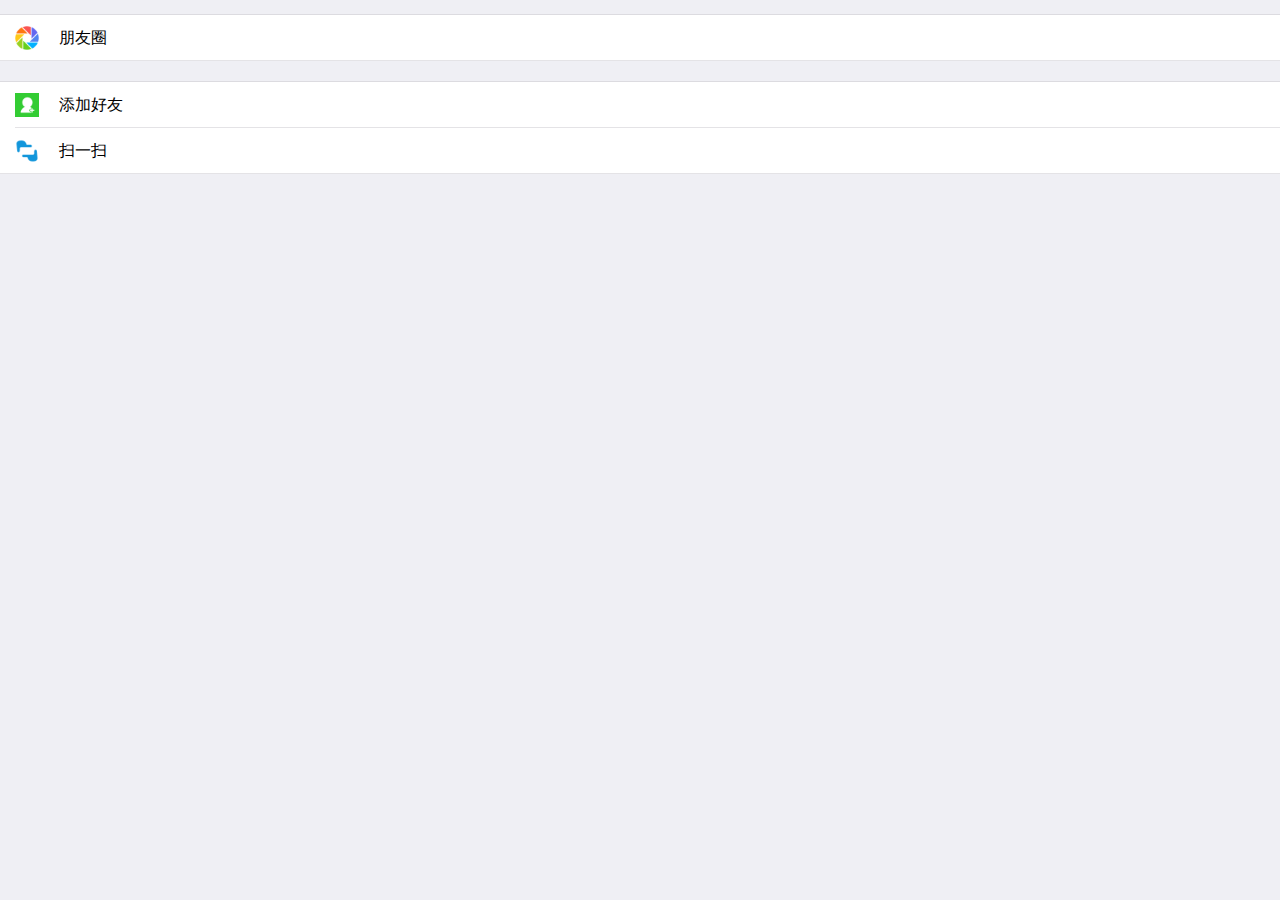
<file: xchat-netty/src/main/resources/static/XChat-app/imooc-discover.html>
<!doctype html>
<html>

	<head>
		<meta charset="UTF-8">
		<title></title>
		<meta name="viewport" content="width=device-width,initial-scale=1,minimum-scale=1,maximum-scale=1,user-scalable=no" />
		<link href="css/mui.min.css" rel="stylesheet" />
	</head>

	<body>
		
		<div class="mui-content">
		    
		    <ul class="mui-table-view">
		        <li class="mui-table-view-cell mui-media">
	                <img class="mui-media-object mui-pull-left" 
	                	src="image/friends.png" style="max-width: 24px;height: 24px;">
	                <p class="mui-ellipsis" 
	                	style="line-height: 24px;color: #000000;font-size: 16px;">
	                	<span style="margin-left: 10px;">朋友圈</span>
	                </p>
		        </li>
		    </ul>
		    
		    <br />
		    
		    <ul class="mui-table-view">
		        <li id="li_add_friends" class="mui-table-view-cell mui-media">
	                <img class="mui-media-object mui-pull-left" 
	                	src="image/addfriends.png" style="max-width: 24px;height: 24px;">
	                <p class="mui-ellipsis" 
	                	style="line-height: 24px;color: #000000;font-size: 16px;">
	                	<span style="margin-left: 10px;">添加好友</span>
	                </p>
		        </li>
		        <li id="li_scanme" class="mui-table-view-cell mui-media">
	                <img class="mui-media-object mui-pull-left" 
	                	src="image/scanscan.png" style="max-width: 24px;height: 24px;">
	                <p class="mui-ellipsis" 
	                	style="line-height: 24px;color: #000000;font-size: 16px;">
	                	<span style="margin-left: 10px;">扫一扫</span>
	                </p>
		        </li>
		    </ul>
		    
		</div>
		
		
		<script src="js/mui.min.js"></script>
		<script type="text/javascript">
			mui.init();
			
			mui.plusReady(function() {
				
				var li_add_friends = document.getElementById("li_add_friends");
				li_add_friends.addEventListener("tap", function(){
					mui.openWindow("searchFriends.html","searchFriends.html");
				});
				
				var li_scanme = document.getElementById("li_scanme");
				li_scanme.addEventListener("tap", function(){
					mui.openWindow("scanme.html","scanme.html");
				});
				
			});
		</script>
	</body>

</html>
</file>
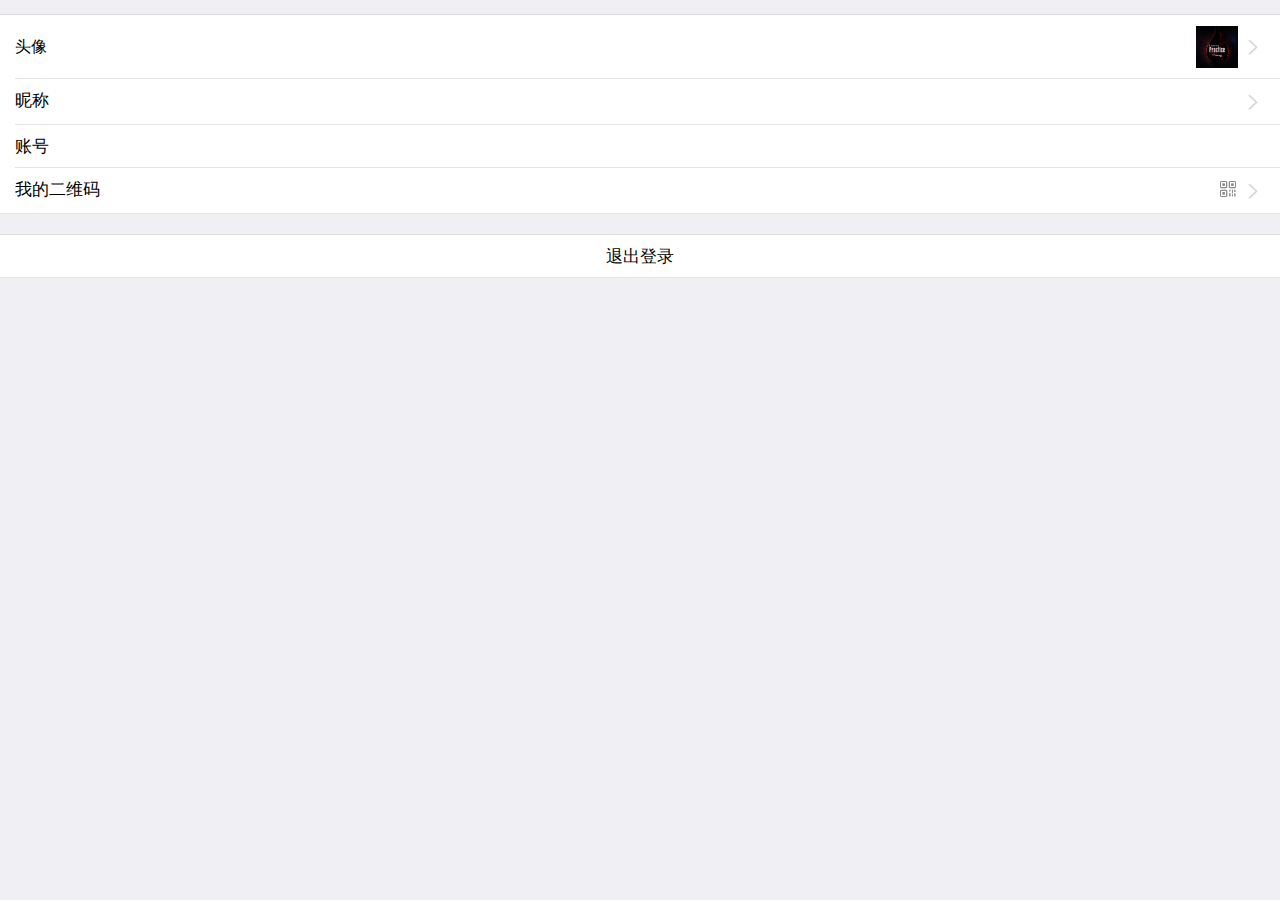
<file: xchat-netty/src/main/resources/static/XChat-app/imooc-me.html>
<!doctype html>
<html>

	<head>
		<meta charset="UTF-8">
		<title></title>
		<meta name="viewport" content="width=device-width,initial-scale=1,minimum-scale=1,maximum-scale=1,user-scalable=no" />
		<link href="css/mui.min.css" rel="stylesheet" />
	</head>

	<body>
		
		<div class="mui-content">
		    
		    <ul class="mui-table-view">
		        <li class="mui-table-view-cell mui-media">
		            <a id="link_myface" href="javascript:;">
		            	<span class="mui-pull-right mui-icon mui-icon-arrowright" 
		            			style="line-height: 42px;color: lightgray;margin-left: 3px;"></span>
		                <img id="img_my_face" class="mui-media-object mui-pull-right" src="image/face-default-cat.png">
		                <div class="mui-media-body" style="line-height: 42px;font-size: 16px;">
		                    	头像
		                </div>
		            </a>
		        </li>
		        <li class="mui-table-view-cell mui-media">
		            <a id="link_nickname" href="javascript:;">
		            	<span class="mui-pull-right mui-icon mui-icon-arrowright" 
		            			style="color: lightgray;margin-left: 3px;"></span>
		            	<span id="span_nickname" class="mui-pull-right" 
		            			style="color: gray;font-size: 14px;"></span>
		                <div class="mui-media-body">
		                    昵称
		                </div>
		            </a>
		        </li>
		        <li class="mui-table-view-cell mui-media">
		            <a href="javascript:;">
		            	<span id="span_username" class="mui-pull-right" 
		            			style="color: gray;font-size: 14px;"></span>
		                <div class="mui-media-body">
		                    账号
		                </div>
		            </a>
		        </li>
		        <li class="mui-table-view-cell mui-media">
		            <a id="link_my_qrcode" href="javascript:;">
		            	<span class="mui-pull-right mui-icon mui-icon-arrowright" 
		            			style="color: lightgray;margin-left: 3px;"></span>
		                <img class="mui-media-object mui-pull-right" 
		                	src="image/qrcode.png" style="max-width: 20px;height: 20px;">
		                <div class="mui-media-body">
		                    我的二维码
		                </div>
		            </a>
		        </li>
		    </ul>
		    
		    <br />
		    
		    <ul class="mui-table-view">
		    	<li class="mui-table-view-cell mui-media" 
		    		style="text-align: center;">
		            <a id="link_logout" href="javascript:;">
		                <div class="mui-media-body">
		                    退出登录
		                </div>
		            </a>
		        </li>
		    </ul>
		    
		</div>
		
		<script src="js/mui.min.js"></script>
		<script src="js/app.js"></script>
		<script type="text/javascript">
			mui.init()
			
			mui.plusReady(function(){
				
				
				// 获得当前的webview，刷新当前用户信息
				var meWebview = plus.webview.currentWebview();
				meWebview.addEventListener("show", function() {
					refreshUserInfo();
				});
				
				// 页面跳转，我的头像
				var link_myface = document.getElementById("link_myface");
				link_myface.addEventListener("tap", function() {
					mui.openWindow("myface.html", "myface.html");
				});
				
				// 页面跳转，修改昵称
				var link_nickname = document.getElementById("link_nickname");
				link_nickname.addEventListener("tap", function() {
					mui.openWindow("mynickname.html", "mynickname.html");
				});
				
				// 添加自定义事件，刷新头像
				window.addEventListener("refresh", function(){
					refreshUserInfo();
				});
				
				// 查看我的二维码
				var link_my_qrcode = document.getElementById("link_my_qrcode");
				link_my_qrcode.addEventListener("tap", function(){
					mui.openWindow({
						url: "myQRCode.html", 
						id: "myQRCode.html", 
						styles: {}
					})
				});
				
				// 用户退出
				var link_logout = document.getElementById("link_logout");
				link_logout.addEventListener("tap", function(){
					app.userLogout();
					mui.openWindow("login.html", "login.html");
				});
			});
			
			function refreshUserInfo() {
				var user = app.getUserGlobalInfo();
				console.log(JSON.stringify(user))
				
				if (user != null) {
					var faceImage = user.faceImage;
					var nickname = user.nickname;
					var username = user.username;
					
					var span_nickname = document.getElementById("span_nickname");
					var span_username = document.getElementById("span_username");
					
					span_nickname.innerHTML = nickname;
					span_username.innerHTML = username;
					
					if (app.isNotNull(faceImage)) {
						var img_my_face = document.getElementById("img_my_face");
						img_my_face.src = app.imgServerUrl + faceImage;
					}
				}
				
			}
			
		</script>
	</body>

</html>
</file>
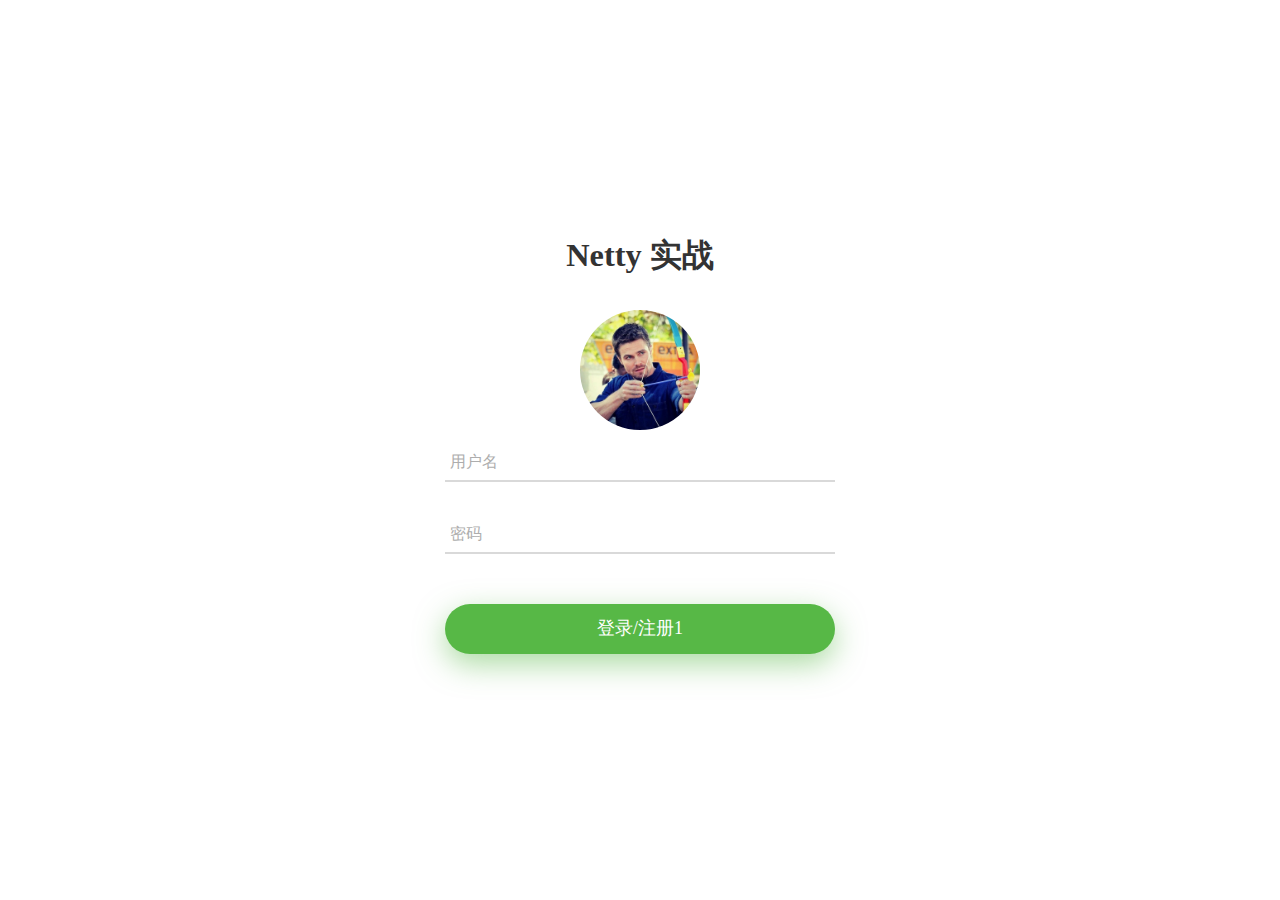
<file: xchat-netty/src/main/resources/static/XChat-app/login.html>
<!DOCTYPE html>
<html>

	<head>
		<meta charset="utf-8">
		<meta name="viewport" content="width=device-width,initial-scale=1,minimum-scale=1,maximum-scale=1,user-scalable=no" />
		<title></title>
		<script src="js/mui.min.js"></script>

		<link rel="stylesheet" type="text/css" href="css/registLogin/util.css">
		<link rel="stylesheet" type="text/css" href="css/registLogin/main.css">

		<script type="text/javascript" charset="utf-8">
			mui.init();
		</script>

		<style>
			.p-t-85 {
				padding-top: 10px;
			}
			
			.p-b-70 {
				padding-bottom: 35px;
			}
			
			.m-t-85 {
				margin-top: 15px;
			}
			
			.container-login100 {
				padding: 25px;
			}
			/*toast信息提示*/
			
			.mui-toast-container {
				bottom: 50% !important;
			}
			.mui-toast-message {
				opacity: 0.6;
				color: #fff;
				width: 180px;
				padding: 70px 5px 10px 5px;
			}
		</style>
	</head>

	<body>

		<div class="mui-content">
			<div class="container-login100">
				<div class="wrap-login100 p-t-85 p-b-20">
					<form id="userform">
						<span class="login100-form-title p-b-70">
							<h5>Netty 实战</h5>
						</span>
						<span class="login100-form-avatar">
							<img id="img_login_face" src="css/registLogin/arrow.jpg" alt="风间影月">
						</span>

						<div class="wrap-input100 validate-input m-t-85 m-b-35">
							<input class="input100" type="text" id="username" name="username" placeholder="用户名">
							<span class="focus-input100"></span>
						</div>

						<div class="wrap-input100 validate-input m-b-50">
							<input class="input100" type="password" id="txt_password" name="password" placeholder="密码">
							<span class="focus-input100"></span>
						</div>
						<div class="container-login100-form-btn">
							<button type="submit" id="registOrLogin" class="login100-form-btn">
								登录/注册1
							</button>
						</div>
					</form>
					
				</div>
			</div>
		</div>
		<script type="text/javascript" src="js/app.js" ></script>
		<script type="text/javascript">
			
			mui.plusReady(function() {
				
				// 判断用户是否注册登录过，如果本地内存有全局的用户对象，此时直接跳转到首页
				var userInfo = app.getUserGlobalInfo();
				if (userInfo != null) {
					// 页面跳转
					mui.openWindow("index.html", "index.html");
				}
				
				userform.addEventListener("submit", function(e){
					var userform = document.getElementById("userform");
					var username = document.getElementById("username");
					var txt_password = document.getElementById("txt_password");
					
					// 判断用户名是否为空，如果为空则让其获得焦点
					if (!app.isNotNull(username.value)) {
						// 获取焦点
						username.focus();
					} else if (!app.isNotNull(txt_password.value)) {
						// 获取焦点
						txt_password.focus();
					} else {
						// 判断用户名和密码的长度，进行限制
						if (username.value.length > 12) {
							app.showToast("用户名不能超过12", "error");
							return false;
						} else if (txt_password.value.length > 12) {
							app.showToast("密码不能超过12", "error");
							return false;
						}
						
						// 获取每台手机的唯一cid
						// var cid = plus.push.getClientInfo().clientid;
						var cid = 0123;
						// 与后端联调
						mui.ajax("http://192.168.0.104:8082/login/or/register",{
							data:{
								username:username.value,
								password:txt_password.value,
								cid: cid
							},
							dataType:'json',//服务器返回json格式数据
							type:'post',//HTTP请求类型
							timeout:10000,//超时时间设置为10秒；
							headers:{'Content-Type':'application/json'},	              
							success:function(data){
								//服务器返回响应，根据响应结果，分析是否登录成功；
//								console.log(JSON.stringify(data));
								
								username.blur();
								txt_password.blur();
								
								if (data.status == 200) {
									// 登录或者注册成功之后，保存全局用户对象到本地缓存
									var userInfoJson = data.data;
									app.setUserGlobalInfo(userInfoJson);
									
									// 页面跳转
									mui.openWindow("index.html", "index.html");
								} else {
									app.showToast(data.msg, "error");
								}
							}
						});
						
					}
					
					
					// 阻止默认时间，阻止默认表单提交
					e.preventDefault();
					
					// cropper-master 裁剪图片插件
				});
			})
			
		</script>

	</body>

</html>
</file>
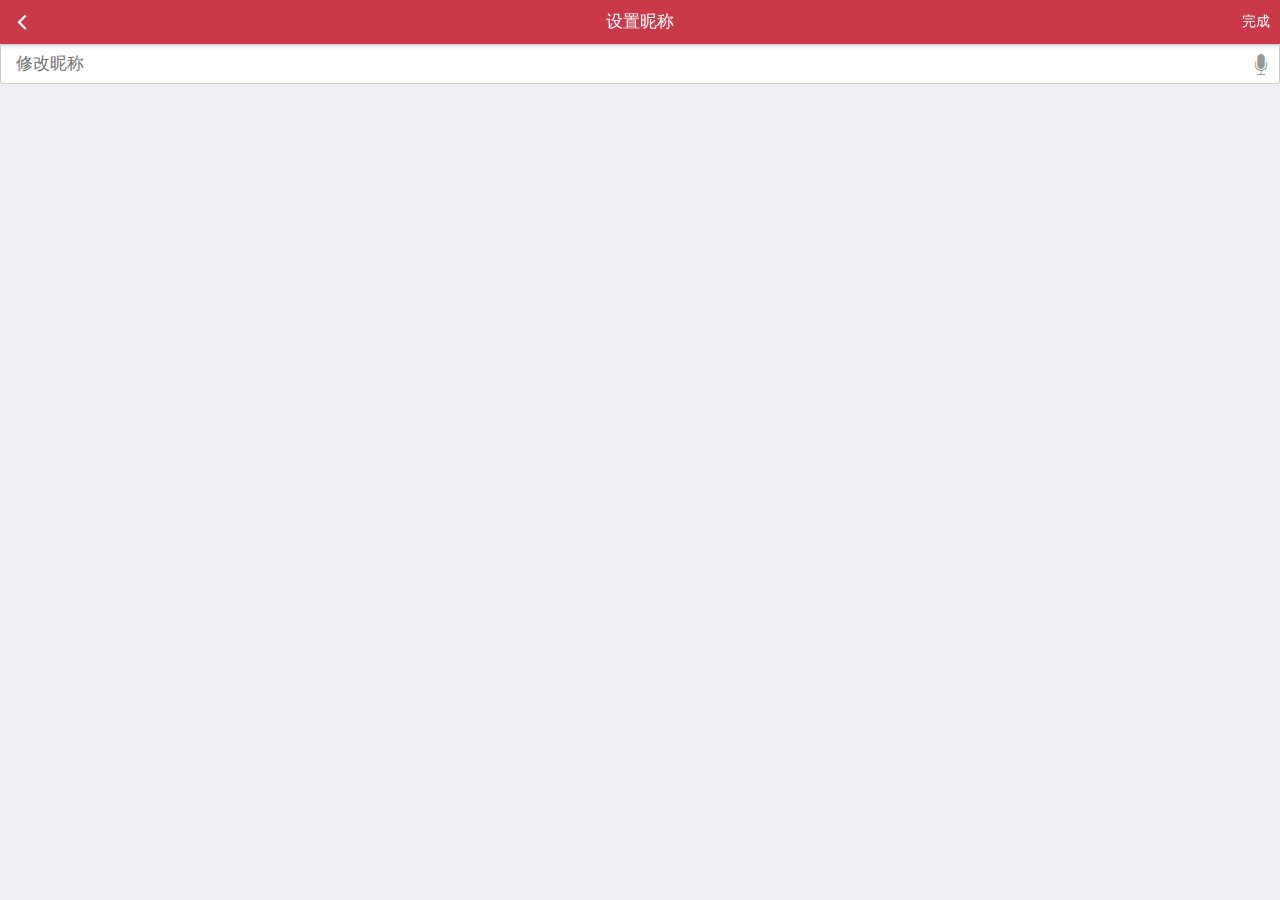
<file: xchat-netty/src/main/resources/static/XChat-app/mynickname.html>
<!doctype html>
<html>

	<head>
		<meta charset="UTF-8">
		<title></title>
		<meta name="viewport" content="width=device-width,initial-scale=1,minimum-scale=1,maximum-scale=1,user-scalable=no" />
		<link href="css/mui.min.css" rel="stylesheet" />
		<link rel="stylesheet" type="text/css" href="css/header.css" />

	</head>

	<body>

		<header class="mui-bar mui-bar-nav title">
			<a class="mui-action-back mui-icon mui-icon-left-nav mui-pull-left" style="color: white;"></a>
			<a id="link_submit_nickname" class="mui-icon mui-icon-right-nav mui-pull-right" 
				style="color: white;font-size: 14px;line-height: 25px;">完成</a>
			<h1 class="mui-title title-color">设置昵称</h1>
		</header>

		<div class="mui-content">
			<div class="mui-input-row">
			    <input id="txt_nickname" type="text" class="mui-input-speech mui-input-clear" 
			    	placeholder="修改昵称">
			</div>
		</div>

		<script src="js/mui.min.js"></script>
		<script src="js/app.js"></script>
		<script type="text/javascript">
			mui.init()

			mui.plusReady(function() {
				var user = app.getUserGlobalInfo();
				var mynickname = user.nickname;
				
				var txt_nickname = document.getElementById("txt_nickname");
				txt_nickname.value = mynickname;
				
				// 提交事件，修改昵称
				var link_submit_nickname = document.getElementById("link_submit_nickname");
				link_submit_nickname.addEventListener("tap", function() {
					var newNickname = txt_nickname.value;
					
					if (newNickname.length < 1) {
						app.showToast("昵称长度太短", "error");
						return false;
					}
					if (newNickname.length > 8) {
						app.showToast("昵称不能超过8位", "error");
						return false;
					}
					
					plus.nativeUI.showWaiting("请稍微...");
					mui.ajax(app.serverUrl + "/u/setNickname",{
						data:{
							userId:user.id,
							nickname:newNickname
						},
						dataType:'json',//服务器返回json格式数据
						type:'post',//HTTP请求类型
						timeout:10000,//超时时间设置为10秒；
						headers:{'Content-Type':'application/json'},	              
						success:function(data){
							//服务器返回响应，根据响应结果，分析是否登录成功；
							plus.nativeUI.closeWaiting();
							
							if (data.status == 200) {
								// 登录或者注册成功之后，保存全局用户对象到本地缓存
								var userInfoJson = data.data;
								app.setUserGlobalInfo(userInfoJson);
								
								// 触发另外一个webview的自定义事件，可以使用 mui.fire()
								var imooc_meWebview = plus.webview.getWebviewById("imooc-me.html");
								mui.fire(imooc_meWebview, "refresh");
								
								// 页面跳转
								mui.back();
							} else {
								app.showToast(data.msg, "error");
							}
						}
					});
				});
				
			});
			
		</script>

	</body>

</html>
</file>
<file: xchat-netty/src/main/resources/static/XChat-app/plugin/cropper/css/cropper.css>
/*!
 * Cropper v3.1.6
 * https://github.com/fengyuanchen/cropper
 *
 * Copyright (c) 2014-2018 Chen Fengyuan
 * Released under the MIT license
 *
 * Date: 2018-03-01T13:33:39.581Z
 */

 .cropper-container {
  direction: ltr;
  font-size: 0;
  line-height: 0;
  position: relative;
  -ms-touch-action: none;
  touch-action: none;
  -webkit-user-select: none;
  -moz-user-select: none;
  -ms-user-select: none;
  user-select: none;
}

.cropper-container img {/*Avoid margin top issue (Occur only when margin-top <= -height)
 */
  display: block;
  height: 100%;
  image-orientation: 0deg;
  max-height: none !important;
  max-width: none !important;
  min-height: 0 !important;
  min-width: 0 !important;
  width: 100%;
}

.cropper-wrap-box,
.cropper-canvas,
.cropper-drag-box,
.cropper-crop-box,
.cropper-modal {
  bottom: 0;
  left: 0;
  position: absolute;
  right: 0;
  top: 0;
}

.cropper-wrap-box,
.cropper-canvas {
  overflow: hidden;
}

.cropper-drag-box {
  background-color: #fff;
  opacity: 0;
}

.cropper-modal {
  background-color: #000;
  opacity: .5;
}

.cropper-view-box {
  display: block;
  height: 100%;
  outline-color: rgba(51, 153, 255, 0.75);
  outline: 1px solid #39f;
  overflow: hidden;
  width: 100%;
}

.cropper-dashed {
  border: 0 dashed #eee;
  display: block;
  opacity: .5;
  position: absolute;
}

.cropper-dashed.dashed-h {
  border-bottom-width: 1px;
  border-top-width: 1px;
  height: 33.33333%;
  left: 0;
  top: 33.33333%;
  width: 100%;
}

.cropper-dashed.dashed-v {
  border-left-width: 1px;
  border-right-width: 1px;
  height: 100%;
  left: 33.33333%;
  top: 0;
  width: 33.33333%;
}

.cropper-center {
  display: block;
  height: 0;
  left: 50%;
  opacity: .75;
  position: absolute;
  top: 50%;
  width: 0;
}

.cropper-center:before,
.cropper-center:after {
  background-color: #eee;
  content: ' ';
  display: block;
  position: absolute;
}

.cropper-center:before {
  height: 1px;
  left: -3px;
  top: 0;
  width: 7px;
}

.cropper-center:after {
  height: 7px;
  left: 0;
  top: -3px;
  width: 1px;
}

.cropper-face,
.cropper-line,
.cropper-point {
  display: block;
  height: 100%;
  opacity: .1;
  position: absolute;
  width: 100%;
}

.cropper-face {
  background-color: #fff;
  left: 0;
  top: 0;
}

.cropper-line {
  background-color: #39f;
}

.cropper-line.line-e {
  cursor: ew-resize;
  right: -3px;
  top: 0;
  width: 5px;
}

.cropper-line.line-n {
  cursor: ns-resize;
  height: 5px;
  left: 0;
  top: -3px;
}

.cropper-line.line-w {
  cursor: ew-resize;
  left: -3px;
  top: 0;
  width: 5px;
}

.cropper-line.line-s {
  bottom: -3px;
  cursor: ns-resize;
  height: 5px;
  left: 0;
}

.cropper-point {
  background-color: #39f;
  height: 5px;
  opacity: .75;
  width: 5px;
}

.cropper-point.point-e {
  cursor: ew-resize;
  margin-top: -3px;
  right: -3px;
  top: 50%;
}

.cropper-point.point-n {
  cursor: ns-resize;
  left: 50%;
  margin-left: -3px;
  top: -3px;
}

.cropper-point.point-w {
  cursor: ew-resize;
  left: -3px;
  margin-top: -3px;
  top: 50%;
}

.cropper-point.point-s {
  bottom: -3px;
  cursor: s-resize;
  left: 50%;
  margin-left: -3px;
}

.cropper-point.point-ne {
  cursor: nesw-resize;
  right: -3px;
  top: -3px;
}

.cropper-point.point-nw {
  cursor: nwse-resize;
  left: -3px;
  top: -3px;
}

.cropper-point.point-sw {
  bottom: -3px;
  cursor: nesw-resize;
  left: -3px;
}

.cropper-point.point-se {
  bottom: -3px;
  cursor: nwse-resize;
  height: 20px;
  opacity: 1;
  right: -3px;
  width: 20px;
}

@media (min-width: 768px) {
  .cropper-point.point-se {
    height: 15px;
    width: 15px;
  }
}

@media (min-width: 992px) {
  .cropper-point.point-se {
    height: 10px;
    width: 10px;
  }
}

@media (min-width: 1200px) {
  .cropper-point.point-se {
    height: 5px;
    opacity: .75;
    width: 5px;
  }
}

.cropper-point.point-se:before {
  background-color: #39f;
  bottom: -50%;
  content: ' ';
  display: block;
  height: 200%;
  opacity: 0;
  position: absolute;
  right: -50%;
  width: 200%;
}

.cropper-invisible {
  opacity: 0;
}

.cropper-bg {
  background-image: url('[data-uri]');
}

.cropper-hide {
  display: block;
  height: 0;
  position: absolute;
  width: 0;
}

.cropper-hidden {
  display: none !important;
}

.cropper-move {
  cursor: move;
}

.cropper-crop {
  cursor: crosshair;
}

.cropper-disabled .cropper-drag-box,
.cropper-disabled .cropper-face,
.cropper-disabled .cropper-line,
.cropper-disabled .cropper-point {
  cursor: not-allowed;
}
</file>
<file: xchat-netty/src/main/resources/static/XChat-app/plugin/cropper/css/main.css>
.btn {
  padding-left: .75rem;
  padding-right: .75rem;
}

label.btn {
  margin-bottom: 0;
}

.d-flex > .btn {
  flex: 1;
}

.carbonads {
  border-radius: .25rem;
  border: 1px solid #ccc;
  font-size: .875rem;
  overflow: hidden;
  padding: 1rem;
}

.carbon-wrap {
  overflow: hidden;
}

.carbon-img {
  clear: left;
  display: block;
  float: left;
}

.carbon-text,
.carbon-poweredby {
  display: block;
  margin-left: 140px;
}

.carbon-text,
.carbon-text:hover,
.carbon-text:focus {
  color: #fff;
  text-decoration: none;
}

.carbon-poweredby,
.carbon-poweredby:hover,
.carbon-poweredby:focus {
  color: #ddd;
  text-decoration: none;
}

@media (min-width: 768px) {
  .carbonads {
    float: right;
    margin-bottom: -1rem;
    margin-top: -1rem;
    max-width: 360px;
  }
}

.footer {
  font-size: .875rem;
  overflow: hidden;
}

.heart {
  color: #ddd;
  display: block;
  height: 2rem;
  line-height: 2rem;
  margin-bottom: 0;
  margin-top: 1rem;
  position: relative;
  text-align: center;
  width: 100%;
}

.heart:hover {
  color: #ff4136;
}

.heart::before {
  border-top: 1px solid #eee;
  content: " ";
  display: block;
  height: 0;
  left: 0;
  position: absolute;
  right: 0;
  top: 50%;
}

.heart::after {
  background-color: #fff;
  content: "♥";
  padding-left: .5rem;
  padding-right: .5rem;
  position: relative;
  z-index: 1;
}

.img-container,
.img-preview {
  background-color: #f7f7f7;
  text-align: center;
  width: 100%;
}

.img-container {
  margin-bottom: 1rem;
  max-height: 497px;
  min-height: 200px;
}

@media (min-width: 768px) {
  .img-container {
    min-height: 497px;
  }
}

.img-container > img {
  max-width: 100%;
}

.docs-preview {
  margin-right: -1rem;
}

.img-preview {
  float: left;
  margin-bottom: .5rem;
  margin-right: .5rem;
  overflow: hidden;
}

.img-preview > img {
  max-width: 100%;
}

.preview-lg {
  height: 9rem;
  width: 16rem;
}

.preview-md {
  height: 4.5rem;
  width: 8rem;
}

.preview-sm {
  height: 2.25rem;
  width: 4rem;
}

.preview-xs {
  height: 1.125rem;
  margin-right: 0;
  width: 2rem;
}

.docs-data > .input-group {
  margin-bottom: .5rem;
}

.docs-data .input-group-prepend .input-group-text {
  min-width: 4rem;
}

.docs-data .input-group-append .input-group-text {
  min-width: 3rem;
}

.docs-buttons > .btn,
.docs-buttons > .btn-group,
.docs-buttons > .form-control {
  margin-bottom: .5rem;
  margin-right: .25rem;
}

.docs-toggles > .btn,
.docs-toggles > .btn-group,
.docs-toggles > .dropdown {
  margin-bottom: .5rem;
}

.docs-tooltip {
  display: block;
  margin: -.5rem -.75rem;
  padding: .5rem .75rem;
}

.docs-tooltip > .icon {
  margin: 0 -.25rem;
  vertical-align: top;
}

.tooltip-inner {
  white-space: normal;
}

.btn-upload .tooltip-inner,
.btn-toggle .tooltip-inner {
  white-space: nowrap;
}

.btn-toggle {
  padding: .5rem;
}

.btn-toggle > .docs-tooltip {
  margin: -.5rem;
  padding: .5rem;
}

@media (max-width: 400px) {
  .btn-group-crop {
    margin-right: -1rem!important;
  }

  .btn-group-crop > .btn {
    padding-left: .5rem;
    padding-right: .5rem;
  }

  .btn-group-crop .docs-tooltip {
    margin-left: -.5rem;
    margin-right: -.5rem;
    padding-left: .5rem;
    padding-right: .5rem;
  }
}

.docs-options .dropdown-menu {
  width: 100%;
}

.docs-options .dropdown-menu > li {
  font-size: .875rem;
  padding: .125rem 1rem;
}

.docs-options .dropdown-menu .form-check-label {
  display: block;
}

.docs-cropped .modal-body {
  text-align: center;
}

.docs-cropped .modal-body > img,
.docs-cropped .modal-body > canvas {
  max-width: 100%;
}
</file>
<file: xchat-netty/src/main/resources/static/XChat-app/plugin/v3.1.6/css/cropper.css>
/*!
 * Cropper v3.1.6
 * https://github.com/fengyuanchen/cropper
 *
 * Copyright (c) 2014-2018 Chen Fengyuan
 * Released under the MIT license
 *
 * Date: 2018-03-01T13:33:39.581Z
 */

 .cropper-container {
  direction: ltr;
  font-size: 0;
  line-height: 0;
  position: relative;
  -ms-touch-action: none;
  touch-action: none;
  -webkit-user-select: none;
  -moz-user-select: none;
  -ms-user-select: none;
  user-select: none;
}

.cropper-container img {/*Avoid margin top issue (Occur only when margin-top <= -height)
 */
  display: block;
  height: 100%;
  image-orientation: 0deg;
  max-height: none !important;
  max-width: none !important;
  min-height: 0 !important;
  min-width: 0 !important;
  width: 100%;
}

.cropper-wrap-box,
.cropper-canvas,
.cropper-drag-box,
.cropper-crop-box,
.cropper-modal {
  bottom: 0;
  left: 0;
  position: absolute;
  right: 0;
  top: 0;
}

.cropper-wrap-box,
.cropper-canvas {
  overflow: hidden;
}

.cropper-drag-box {
  background-color: #fff;
  opacity: 0;
}

.cropper-modal {
  background-color: #000;
  opacity: .5;
}

.cropper-view-box {
  display: block;
  height: 100%;
  outline-color: rgba(51, 153, 255, 0.75);
  outline: 1px solid #39f;
  overflow: hidden;
  width: 100%;
}

.cropper-dashed {
  border: 0 dashed #eee;
  display: block;
  opacity: .5;
  position: absolute;
}

.cropper-dashed.dashed-h {
  border-bottom-width: 1px;
  border-top-width: 1px;
  height: 33.33333%;
  left: 0;
  top: 33.33333%;
  width: 100%;
}

.cropper-dashed.dashed-v {
  border-left-width: 1px;
  border-right-width: 1px;
  height: 100%;
  left: 33.33333%;
  top: 0;
  width: 33.33333%;
}

.cropper-center {
  display: block;
  height: 0;
  left: 50%;
  opacity: .75;
  position: absolute;
  top: 50%;
  width: 0;
}

.cropper-center:before,
.cropper-center:after {
  background-color: #eee;
  content: ' ';
  display: block;
  position: absolute;
}

.cropper-center:before {
  height: 1px;
  left: -3px;
  top: 0;
  width: 7px;
}

.cropper-center:after {
  height: 7px;
  left: 0;
  top: -3px;
  width: 1px;
}

.cropper-face,
.cropper-line,
.cropper-point {
  display: block;
  height: 100%;
  opacity: .1;
  position: absolute;
  width: 100%;
}

.cropper-face {
  background-color: #fff;
  left: 0;
  top: 0;
}

.cropper-line {
  background-color: #39f;
}

.cropper-line.line-e {
  cursor: ew-resize;
  right: -3px;
  top: 0;
  width: 5px;
}

.cropper-line.line-n {
  cursor: ns-resize;
  height: 5px;
  left: 0;
  top: -3px;
}

.cropper-line.line-w {
  cursor: ew-resize;
  left: -3px;
  top: 0;
  width: 5px;
}

.cropper-line.line-s {
  bottom: -3px;
  cursor: ns-resize;
  height: 5px;
  left: 0;
}

.cropper-point {
  background-color: #39f;
  height: 5px;
  opacity: .75;
  width: 5px;
}

.cropper-point.point-e {
  cursor: ew-resize;
  margin-top: -3px;
  right: -3px;
  top: 50%;
}

.cropper-point.point-n {
  cursor: ns-resize;
  left: 50%;
  margin-left: -3px;
  top: -3px;
}

.cropper-point.point-w {
  cursor: ew-resize;
  left: -3px;
  margin-top: -3px;
  top: 50%;
}

.cropper-point.point-s {
  bottom: -3px;
  cursor: s-resize;
  left: 50%;
  margin-left: -3px;
}

.cropper-point.point-ne {
  cursor: nesw-resize;
  right: -3px;
  top: -3px;
}

.cropper-point.point-nw {
  cursor: nwse-resize;
  left: -3px;
  top: -3px;
}

.cropper-point.point-sw {
  bottom: -3px;
  cursor: nesw-resize;
  left: -3px;
}

.cropper-point.point-se {
  bottom: -3px;
  cursor: nwse-resize;
  height: 20px;
  opacity: 1;
  right: -3px;
  width: 20px;
}

@media (min-width: 768px) {
  .cropper-point.point-se {
    height: 15px;
    width: 15px;
  }
}

@media (min-width: 992px) {
  .cropper-point.point-se {
    height: 10px;
    width: 10px;
  }
}

@media (min-width: 1200px) {
  .cropper-point.point-se {
    height: 5px;
    opacity: .75;
    width: 5px;
  }
}

.cropper-point.point-se:before {
  background-color: #39f;
  bottom: -50%;
  content: ' ';
  display: block;
  height: 200%;
  opacity: 0;
  position: absolute;
  right: -50%;
  width: 200%;
}

.cropper-invisible {
  opacity: 0;
}

.cropper-bg {
  background-image: url('[data-uri]');
}

.cropper-hide {
  display: block;
  height: 0;
  position: absolute;
  width: 0;
}

.cropper-hidden {
  display: none !important;
}

.cropper-move {
  cursor: move;
}

.cropper-crop {
  cursor: crosshair;
}

.cropper-disabled .cropper-drag-box,
.cropper-disabled .cropper-face,
.cropper-disabled .cropper-line,
.cropper-disabled .cropper-point {
  cursor: not-allowed;
}
</file>
<file: xchat-netty/src/main/resources/static/XChat-app/plugin/v3.1.6/css/main.css>
.btn {
  padding-left: .75rem;
  padding-right: .75rem;
}

label.btn {
  margin-bottom: 0;
}

.d-flex > .btn {
  flex: 1;
}

.carbonads {
  border-radius: .25rem;
  border: 1px solid #ccc;
  font-size: .875rem;
  overflow: hidden;
  padding: 1rem;
}

.carbon-wrap {
  overflow: hidden;
}

.carbon-img {
  clear: left;
  display: block;
  float: left;
}

.carbon-text,
.carbon-poweredby {
  display: block;
  margin-left: 140px;
}

.carbon-text,
.carbon-text:hover,
.carbon-text:focus {
  color: #fff;
  text-decoration: none;
}

.carbon-poweredby,
.carbon-poweredby:hover,
.carbon-poweredby:focus {
  color: #ddd;
  text-decoration: none;
}

@media (min-width: 768px) {
  .carbonads {
    float: right;
    margin-bottom: -1rem;
    margin-top: -1rem;
    max-width: 360px;
  }
}

.footer {
  font-size: .875rem;
  overflow: hidden;
}

.heart {
  color: #ddd;
  display: block;
  height: 2rem;
  line-height: 2rem;
  margin-bottom: 0;
  margin-top: 1rem;
  position: relative;
  text-align: center;
  width: 100%;
}

.heart:hover {
  color: #ff4136;
}

.heart::before {
  border-top: 1px solid #eee;
  content: " ";
  display: block;
  height: 0;
  left: 0;
  position: absolute;
  right: 0;
  top: 50%;
}

.heart::after {
  background-color: #fff;
  content: "♥";
  padding-left: .5rem;
  padding-right: .5rem;
  position: relative;
  z-index: 1;
}

.img-container,
.img-preview {
  background-color: #f7f7f7;
  text-align: center;
  width: 100%;
}

.img-container {
  margin-bottom: 1rem;
  max-height: 497px;
  min-height: 200px;
}

@media (min-width: 768px) {
  .img-container {
    min-height: 497px;
  }
}

.img-container > img {
  max-width: 100%;
}

.docs-preview {
  margin-right: -1rem;
}

.img-preview {
  float: left;
  margin-bottom: .5rem;
  margin-right: .5rem;
  overflow: hidden;
}

.img-preview > img {
  max-width: 100%;
}

.preview-lg {
  height: 9rem;
  width: 16rem;
}

.preview-md {
  height: 4.5rem;
  width: 8rem;
}

.preview-sm {
  height: 2.25rem;
  width: 4rem;
}

.preview-xs {
  height: 1.125rem;
  margin-right: 0;
  width: 2rem;
}

.docs-data > .input-group {
  margin-bottom: .5rem;
}

.docs-data .input-group-prepend .input-group-text {
  min-width: 4rem;
}

.docs-data .input-group-append .input-group-text {
  min-width: 3rem;
}

.docs-buttons > .btn,
.docs-buttons > .btn-group,
.docs-buttons > .form-control {
  margin-bottom: .5rem;
  margin-right: .25rem;
}

.docs-toggles > .btn,
.docs-toggles > .btn-group,
.docs-toggles > .dropdown {
  margin-bottom: .5rem;
}

.docs-tooltip {
  display: block;
  margin: -.5rem -.75rem;
  padding: .5rem .75rem;
}

.docs-tooltip > .icon {
  margin: 0 -.25rem;
  vertical-align: top;
}

.tooltip-inner {
  white-space: normal;
}

.btn-upload .tooltip-inner,
.btn-toggle .tooltip-inner {
  white-space: nowrap;
}

.btn-toggle {
  padding: .5rem;
}

.btn-toggle > .docs-tooltip {
  margin: -.5rem;
  padding: .5rem;
}

@media (max-width: 400px) {
  .btn-group-crop {
    margin-right: -1rem!important;
  }

  .btn-group-crop > .btn {
    padding-left: .5rem;
    padding-right: .5rem;
  }

  .btn-group-crop .docs-tooltip {
    margin-left: -.5rem;
    margin-right: -.5rem;
    padding-left: .5rem;
    padding-right: .5rem;
  }
}

.docs-options .dropdown-menu {
  width: 100%;
}

.docs-options .dropdown-menu > li {
  font-size: .875rem;
  padding: .125rem 1rem;
}

.docs-options .dropdown-menu .form-check-label {
  display: block;
}

.docs-cropped .modal-body {
  text-align: center;
}

.docs-cropped .modal-body > img,
.docs-cropped .modal-body > canvas {
  max-width: 100%;
}
</file>
<file: xchat-netty/src/main/resources/static/XChat-app/css/header.css>
.title {
	background-color: #c9394a;
}

.title-color {
	color: white;
}

.mui-bar-tab .mui-tab-item.mui-active {
	color: #c9394a;
}
</file>
<file: xchat-netty/src/main/resources/static/XChat-app/css/chat.css>
﻿/*图片气泡*/
.friend_lists {
	margin: 0 50px 0px 10px;
	position: relative;
}

.friend_lists .header_img {
	position: absolute;
	top: 5px;
}

.me_lists {
	position: relative;
	margin: 0 10px 0px 50px;
}

.me_lists .msg {
	float: right;
	margin-right: 73px;
}

.me_lists .header_img {
	position: absolute;
	top: 5px;
	right: 0px;
}


/*背景气泡*/
.msg-left-white {
	background-color: #FFFFFF;
	font-size: 16px;
}

.msg-right-green {
	background-color: #a0e759;
	font-size: 16px;
}

.msg-wrapper p {
	color: black;
	display: inline-block;
	padding: 12px;
	margin: 10px;
	position: relative;
	border-radius: 5px;
}

.msg-wrapper.right p {
	margin-left: 60px;
}

.msg-wrapper.right p:before {
	width: 0;
	position: absolute;
	top: 15px;
	border-style: solid;
	content: "";
}

.msg-wrapper.right p:before {
	left: -12px;
	border-color: transparent #FFFFFF;
	border-width: 0 12px 12px 0;
}

.msg-wrapper.left p:before {
	width: 0;
	position: absolute;
	top: 15px;
	border-style: solid;
	content: "";
}

.msg-wrapper.left p {
	margin-right: 60px;
}

.msg-wrapper.left {
	text-align: right;
}

.text-left {
	text-align: left;
}

.msg-wrapper.left p:before {
	right: -12px;
	border-color: transparent #a0e759;
	border-width: 0 0 12px 12px;
}

.cur_time {
	text-align: center;
	width: 100%;
	margin-top: 10px;
}

.cur_time span {
	width: auto;
	display: inline-block;
	padding: 2px 10px;
	font-size: 14px;
	border-radius: 3px;
	background: #CECECE;
	color: white;
}

footer {
	position: fixed;
	width: 100%;
	height: 50px;
	min-height: 50px;
	border-top: solid 1px #bbb;
	left: 0px;
	bottom: 0px;
	overflow: hidden;
	padding: 0px 65px 0 10px;
	background-color: #fafafa;
}

.footer-left {
	position: absolute;
	width: 50px;
	height: 50px;
	left: 0px;
	bottom: 0px;
	text-align: center;
	vertical-align: middle;
	line-height: 100%;
	padding: 12px 4px;
}

.footer-right {
	position: absolute;
	width: 60px;
	height: 50px;
	right: 0px;
	bottom: 0px;
	text-align: center;
	vertical-align: middle;
	line-height: 100%;
	padding: 8px 15px 0 0;
	display: inline-block;
}

.footer-center {
	height: 100%;
	padding: 5px 0px;
}

.footer-center [class*=input] {
	width: 100%;
	height: 100%;
	border-radius: 5px;
}

.footer-center .input-text {
	background: #fff;
	border: solid 1px #ddd;
	padding: 10px !important;
	font-size: 16px !important;
	line-height: 18px !important;
	font-family: verdana !important;
	overflow: hidden;
}

.footer-center .input-sound {
	background-color: #eee;
}

.mui-content {
	height: 100%;
	padding: 0px 0px 50px 0px;
	overflow: auto;
	background-color: #eaeaea;
}

#msg {
	height: 100%;
	overflow: auto;
	-webkit-overflow-scrolling: touch;
}
</file>
<file: xchat-netty/src/main/resources/static/XChat-app/css/mui.indexedlist.css>
.mui-indexed-list {
	position: relative;
	border-top: solid 1px #e3e3e3;
	border-bottom: solid 1px #e3e3e3;
	overflow: hidden;
	background-color: #fafafa;
	height: 300px;
	cursor: default;
}
.mui-indexed-list-inner {
	margin: 0px;
	padding: 0px;
	overflow-y: auto;
	border: none;
}
.mui-indexed-list-inner::-webkit-scrollbar {
	width: 0px;
	height: 0px;
	visibility: hidden;
}
.mui-indexed-list-empty-alert,
.mui-indexed-list-inner.empty ul {
	display: none;
}
.mui-indexed-list-inner.empty .mui-indexed-list-empty-alert {
	display: block;
}
.mui-indexed-list-empty-alert {
	padding: 30px 15px;
	text-align: center;
	color: #ccc;
	padding-right: 45px;
}
.mui-ios .mui-indexed-list-inner {
	width: calc(100% + 10px);
}
.mui-indexed-list-group,
.mui-indexed-list-item {
	padding-right: 45px;
}
.mui-ios .mui-indexed-list-group,
.mui-ios .mui-indexed-list-item,
.mui-ios .mui-indexed-list-empty-alert {
	padding-right: 55px;
}
.mui-indexed-list-group {
	background-color: #f7f7f7;
}
.mui-indexed-list-group {
	padding-top: 3px;
	padding-bottom: 3px;
}
.mui-indexed-list-search {
	border-bottom: solid 1px #e3e3e3;
	z-index: 15;
}
.mui-indexed-list-search.mui-search:before {
	margin-top: -10px;
}
.mui-indexed-list-search input {
	border-radius: 0px;
	margin: 0px;
	background-color: #fafafa;
}
.mui-indexed-list-bar {
	width: 23px;
	background-color: lightgrey;
	position: absolute;
	height: 100%;
	z-index: 10;
	right: 0px;
	-webkit-transition: .2s;
}
.mui-indexed-list-bar a {
	display: block;
	text-align: center;
	font-size: 11px;
	padding: 0px;
	margin: 0px;
	line-height: 15px;
	color: #aaa;
}
.mui-indexed-list-bar.active {
	background-color: rgb(200,200,200);
}
.mui-indexed-list-bar.active a {
	color: #333;
}
.mui-indexed-list-bar.active a.active {
	color: #007aff;
}
.mui-indexed-list-alert {
	position: absolute;
	z-index: 20;
	background-color: rgba(0, 0, 0, 0.5);
	width: 80px;
	height: 80px;
	left: 50%;
	top: 50%;
	margin-left: -40px;
	margin-top: -40px;
	border-radius: 40px;
	text-align: center;
	line-height: 80px;
	font-size: 35px;
	color: #fff;
	display: none;
	-webkit-transition: .2s;
}
.mui-indexed-list-alert.active {
	display: block;
}
</file>
<file: xchat-netty/src/main/resources/static/XChat-app/css/registLogin/util.css>
/*[ FONT SIZE ]
///////////////////////////////////////////////////////////
*/
.fs-1 {font-size: 1px;}
.fs-2 {font-size: 2px;}
.fs-3 {font-size: 3px;}
.fs-4 {font-size: 4px;}
.fs-5 {font-size: 5px;}
.fs-6 {font-size: 6px;}
.fs-7 {font-size: 7px;}
.fs-8 {font-size: 8px;}
.fs-9 {font-size: 9px;}
.fs-10 {font-size: 10px;}
.fs-11 {font-size: 11px;}
.fs-12 {font-size: 12px;}
.fs-13 {font-size: 13px;}
.fs-14 {font-size: 14px;}
.fs-15 {font-size: 15px;}
.fs-16 {font-size: 16px;}
.fs-17 {font-size: 17px;}
.fs-18 {font-size: 18px;}
.fs-19 {font-size: 19px;}
.fs-20 {font-size: 20px;}
.fs-21 {font-size: 21px;}
.fs-22 {font-size: 22px;}
.fs-23 {font-size: 23px;}
.fs-24 {font-size: 24px;}
.fs-25 {font-size: 25px;}
.fs-26 {font-size: 26px;}
.fs-27 {font-size: 27px;}
.fs-28 {font-size: 28px;}
.fs-29 {font-size: 29px;}
.fs-30 {font-size: 30px;}
.fs-31 {font-size: 31px;}
.fs-32 {font-size: 32px;}
.fs-33 {font-size: 33px;}
.fs-34 {font-size: 34px;}
.fs-35 {font-size: 35px;}
.fs-36 {font-size: 36px;}
.fs-37 {font-size: 37px;}
.fs-38 {font-size: 38px;}
.fs-39 {font-size: 39px;}
.fs-40 {font-size: 40px;}
.fs-41 {font-size: 41px;}
.fs-42 {font-size: 42px;}
.fs-43 {font-size: 43px;}
.fs-44 {font-size: 44px;}
.fs-45 {font-size: 45px;}
.fs-46 {font-size: 46px;}
.fs-47 {font-size: 47px;}
.fs-48 {font-size: 48px;}
.fs-49 {font-size: 49px;}
.fs-50 {font-size: 50px;}
.fs-51 {font-size: 51px;}
.fs-52 {font-size: 52px;}
.fs-53 {font-size: 53px;}
.fs-54 {font-size: 54px;}
.fs-55 {font-size: 55px;}
.fs-56 {font-size: 56px;}
.fs-57 {font-size: 57px;}
.fs-58 {font-size: 58px;}
.fs-59 {font-size: 59px;}
.fs-60 {font-size: 60px;}
.fs-61 {font-size: 61px;}
.fs-62 {font-size: 62px;}
.fs-63 {font-size: 63px;}
.fs-64 {font-size: 64px;}
.fs-65 {font-size: 65px;}
.fs-66 {font-size: 66px;}
.fs-67 {font-size: 67px;}
.fs-68 {font-size: 68px;}
.fs-69 {font-size: 69px;}
.fs-70 {font-size: 70px;}
.fs-71 {font-size: 71px;}
.fs-72 {font-size: 72px;}
.fs-73 {font-size: 73px;}
.fs-74 {font-size: 74px;}
.fs-75 {font-size: 75px;}
.fs-76 {font-size: 76px;}
.fs-77 {font-size: 77px;}
.fs-78 {font-size: 78px;}
.fs-79 {font-size: 79px;}
.fs-80 {font-size: 80px;}
.fs-81 {font-size: 81px;}
.fs-82 {font-size: 82px;}
.fs-83 {font-size: 83px;}
.fs-84 {font-size: 84px;}
.fs-85 {font-size: 85px;}
.fs-86 {font-size: 86px;}
.fs-87 {font-size: 87px;}
.fs-88 {font-size: 88px;}
.fs-89 {font-size: 89px;}
.fs-90 {font-size: 90px;}
.fs-91 {font-size: 91px;}
.fs-92 {font-size: 92px;}
.fs-93 {font-size: 93px;}
.fs-94 {font-size: 94px;}
.fs-95 {font-size: 95px;}
.fs-96 {font-size: 96px;}
.fs-97 {font-size: 97px;}
.fs-98 {font-size: 98px;}
.fs-99 {font-size: 99px;}
.fs-100 {font-size: 100px;}
.fs-101 {font-size: 101px;}
.fs-102 {font-size: 102px;}
.fs-103 {font-size: 103px;}
.fs-104 {font-size: 104px;}
.fs-105 {font-size: 105px;}
.fs-106 {font-size: 106px;}
.fs-107 {font-size: 107px;}
.fs-108 {font-size: 108px;}
.fs-109 {font-size: 109px;}
.fs-110 {font-size: 110px;}
.fs-111 {font-size: 111px;}
.fs-112 {font-size: 112px;}
.fs-113 {font-size: 113px;}
.fs-114 {font-size: 114px;}
.fs-115 {font-size: 115px;}
.fs-116 {font-size: 116px;}
.fs-117 {font-size: 117px;}
.fs-118 {font-size: 118px;}
.fs-119 {font-size: 119px;}
.fs-120 {font-size: 120px;}
.fs-121 {font-size: 121px;}
.fs-122 {font-size: 122px;}
.fs-123 {font-size: 123px;}
.fs-124 {font-size: 124px;}
.fs-125 {font-size: 125px;}
.fs-126 {font-size: 126px;}
.fs-127 {font-size: 127px;}
.fs-128 {font-size: 128px;}
.fs-129 {font-size: 129px;}
.fs-130 {font-size: 130px;}
.fs-131 {font-size: 131px;}
.fs-132 {font-size: 132px;}
.fs-133 {font-size: 133px;}
.fs-134 {font-size: 134px;}
.fs-135 {font-size: 135px;}
.fs-136 {font-size: 136px;}
.fs-137 {font-size: 137px;}
.fs-138 {font-size: 138px;}
.fs-139 {font-size: 139px;}
.fs-140 {font-size: 140px;}
.fs-141 {font-size: 141px;}
.fs-142 {font-size: 142px;}
.fs-143 {font-size: 143px;}
.fs-144 {font-size: 144px;}
.fs-145 {font-size: 145px;}
.fs-146 {font-size: 146px;}
.fs-147 {font-size: 147px;}
.fs-148 {font-size: 148px;}
.fs-149 {font-size: 149px;}
.fs-150 {font-size: 150px;}
.fs-151 {font-size: 151px;}
.fs-152 {font-size: 152px;}
.fs-153 {font-size: 153px;}
.fs-154 {font-size: 154px;}
.fs-155 {font-size: 155px;}
.fs-156 {font-size: 156px;}
.fs-157 {font-size: 157px;}
.fs-158 {font-size: 158px;}
.fs-159 {font-size: 159px;}
.fs-160 {font-size: 160px;}
.fs-161 {font-size: 161px;}
.fs-162 {font-size: 162px;}
.fs-163 {font-size: 163px;}
.fs-164 {font-size: 164px;}
.fs-165 {font-size: 165px;}
.fs-166 {font-size: 166px;}
.fs-167 {font-size: 167px;}
.fs-168 {font-size: 168px;}
.fs-169 {font-size: 169px;}
.fs-170 {font-size: 170px;}
.fs-171 {font-size: 171px;}
.fs-172 {font-size: 172px;}
.fs-173 {font-size: 173px;}
.fs-174 {font-size: 174px;}
.fs-175 {font-size: 175px;}
.fs-176 {font-size: 176px;}
.fs-177 {font-size: 177px;}
.fs-178 {font-size: 178px;}
.fs-179 {font-size: 179px;}
.fs-180 {font-size: 180px;}
.fs-181 {font-size: 181px;}
.fs-182 {font-size: 182px;}
.fs-183 {font-size: 183px;}
.fs-184 {font-size: 184px;}
.fs-185 {font-size: 185px;}
.fs-186 {font-size: 186px;}
.fs-187 {font-size: 187px;}
.fs-188 {font-size: 188px;}
.fs-189 {font-size: 189px;}
.fs-190 {font-size: 190px;}
.fs-191 {font-size: 191px;}
.fs-192 {font-size: 192px;}
.fs-193 {font-size: 193px;}
.fs-194 {font-size: 194px;}
.fs-195 {font-size: 195px;}
.fs-196 {font-size: 196px;}
.fs-197 {font-size: 197px;}
.fs-198 {font-size: 198px;}
.fs-199 {font-size: 199px;}
.fs-200 {font-size: 200px;}

/*[ PADDING ]
///////////////////////////////////////////////////////////
*/
.p-t-0 {padding-top: 0px;}
.p-t-1 {padding-top: 1px;}
.p-t-2 {padding-top: 2px;}
.p-t-3 {padding-top: 3px;}
.p-t-4 {padding-top: 4px;}
.p-t-5 {padding-top: 5px;}
.p-t-6 {padding-top: 6px;}
.p-t-7 {padding-top: 7px;}
.p-t-8 {padding-top: 8px;}
.p-t-9 {padding-top: 9px;}
.p-t-10 {padding-top: 10px;}
.p-t-11 {padding-top: 11px;}
.p-t-12 {padding-top: 12px;}
.p-t-13 {padding-top: 13px;}
.p-t-14 {padding-top: 14px;}
.p-t-15 {padding-top: 15px;}
.p-t-16 {padding-top: 16px;}
.p-t-17 {padding-top: 17px;}
.p-t-18 {padding-top: 18px;}
.p-t-19 {padding-top: 19px;}
.p-t-20 {padding-top: 20px;}
.p-t-21 {padding-top: 21px;}
.p-t-22 {padding-top: 22px;}
.p-t-23 {padding-top: 23px;}
.p-t-24 {padding-top: 24px;}
.p-t-25 {padding-top: 25px;}
.p-t-26 {padding-top: 26px;}
.p-t-27 {padding-top: 27px;}
.p-t-28 {padding-top: 28px;}
.p-t-29 {padding-top: 29px;}
.p-t-30 {padding-top: 30px;}
.p-t-31 {padding-top: 31px;}
.p-t-32 {padding-top: 32px;}
.p-t-33 {padding-top: 33px;}
.p-t-34 {padding-top: 34px;}
.p-t-35 {padding-top: 35px;}
.p-t-36 {padding-top: 36px;}
.p-t-37 {padding-top: 37px;}
.p-t-38 {padding-top: 38px;}
.p-t-39 {padding-top: 39px;}
.p-t-40 {padding-top: 40px;}
.p-t-41 {padding-top: 41px;}
.p-t-42 {padding-top: 42px;}
.p-t-43 {padding-top: 43px;}
.p-t-44 {padding-top: 44px;}
.p-t-45 {padding-top: 45px;}
.p-t-46 {padding-top: 46px;}
.p-t-47 {padding-top: 47px;}
.p-t-48 {padding-top: 48px;}
.p-t-49 {padding-top: 49px;}
.p-t-50 {padding-top: 50px;}
.p-t-51 {padding-top: 51px;}
.p-t-52 {padding-top: 52px;}
.p-t-53 {padding-top: 53px;}
.p-t-54 {padding-top: 54px;}
.p-t-55 {padding-top: 55px;}
.p-t-56 {padding-top: 56px;}
.p-t-57 {padding-top: 57px;}
.p-t-58 {padding-top: 58px;}
.p-t-59 {padding-top: 59px;}
.p-t-60 {padding-top: 60px;}
.p-t-61 {padding-top: 61px;}
.p-t-62 {padding-top: 62px;}
.p-t-63 {padding-top: 63px;}
.p-t-64 {padding-top: 64px;}
.p-t-65 {padding-top: 65px;}
.p-t-66 {padding-top: 66px;}
.p-t-67 {padding-top: 67px;}
.p-t-68 {padding-top: 68px;}
.p-t-69 {padding-top: 69px;}
.p-t-70 {padding-top: 70px;}
.p-t-71 {padding-top: 71px;}
.p-t-72 {padding-top: 72px;}
.p-t-73 {padding-top: 73px;}
.p-t-74 {padding-top: 74px;}
.p-t-75 {padding-top: 75px;}
.p-t-76 {padding-top: 76px;}
.p-t-77 {padding-top: 77px;}
.p-t-78 {padding-top: 78px;}
.p-t-79 {padding-top: 79px;}
.p-t-80 {padding-top: 80px;}
.p-t-81 {padding-top: 81px;}
.p-t-82 {padding-top: 82px;}
.p-t-83 {padding-top: 83px;}
.p-t-84 {padding-top: 84px;}
.p-t-85 {padding-top: 85px;}
.p-t-86 {padding-top: 86px;}
.p-t-87 {padding-top: 87px;}
.p-t-88 {padding-top: 88px;}
.p-t-89 {padding-top: 89px;}
.p-t-90 {padding-top: 90px;}
.p-t-91 {padding-top: 91px;}
.p-t-92 {padding-top: 92px;}
.p-t-93 {padding-top: 93px;}
.p-t-94 {padding-top: 94px;}
.p-t-95 {padding-top: 95px;}
.p-t-96 {padding-top: 96px;}
.p-t-97 {padding-top: 97px;}
.p-t-98 {padding-top: 98px;}
.p-t-99 {padding-top: 99px;}
.p-t-100 {padding-top: 100px;}
.p-t-101 {padding-top: 101px;}
.p-t-102 {padding-top: 102px;}
.p-t-103 {padding-top: 103px;}
.p-t-104 {padding-top: 104px;}
.p-t-105 {padding-top: 105px;}
.p-t-106 {padding-top: 106px;}
.p-t-107 {padding-top: 107px;}
.p-t-108 {padding-top: 108px;}
.p-t-109 {padding-top: 109px;}
.p-t-110 {padding-top: 110px;}
.p-t-111 {padding-top: 111px;}
.p-t-112 {padding-top: 112px;}
.p-t-113 {padding-top: 113px;}
.p-t-114 {padding-top: 114px;}
.p-t-115 {padding-top: 115px;}
.p-t-116 {padding-top: 116px;}
.p-t-117 {padding-top: 117px;}
.p-t-118 {padding-top: 118px;}
.p-t-119 {padding-top: 119px;}
.p-t-120 {padding-top: 120px;}
.p-t-121 {padding-top: 121px;}
.p-t-122 {padding-top: 122px;}
.p-t-123 {padding-top: 123px;}
.p-t-124 {padding-top: 124px;}
.p-t-125 {padding-top: 125px;}
.p-t-126 {padding-top: 126px;}
.p-t-127 {padding-top: 127px;}
.p-t-128 {padding-top: 128px;}
.p-t-129 {padding-top: 129px;}
.p-t-130 {padding-top: 130px;}
.p-t-131 {padding-top: 131px;}
.p-t-132 {padding-top: 132px;}
.p-t-133 {padding-top: 133px;}
.p-t-134 {padding-top: 134px;}
.p-t-135 {padding-top: 135px;}
.p-t-136 {padding-top: 136px;}
.p-t-137 {padding-top: 137px;}
.p-t-138 {padding-top: 138px;}
.p-t-139 {padding-top: 139px;}
.p-t-140 {padding-top: 140px;}
.p-t-141 {padding-top: 141px;}
.p-t-142 {padding-top: 142px;}
.p-t-143 {padding-top: 143px;}
.p-t-144 {padding-top: 144px;}
.p-t-145 {padding-top: 145px;}
.p-t-146 {padding-top: 146px;}
.p-t-147 {padding-top: 147px;}
.p-t-148 {padding-top: 148px;}
.p-t-149 {padding-top: 149px;}
.p-t-150 {padding-top: 150px;}
.p-t-151 {padding-top: 151px;}
.p-t-152 {padding-top: 152px;}
.p-t-153 {padding-top: 153px;}
.p-t-154 {padding-top: 154px;}
.p-t-155 {padding-top: 155px;}
.p-t-156 {padding-top: 156px;}
.p-t-157 {padding-top: 157px;}
.p-t-158 {padding-top: 158px;}
.p-t-159 {padding-top: 159px;}
.p-t-160 {padding-top: 160px;}
.p-t-161 {padding-top: 161px;}
.p-t-162 {padding-top: 162px;}
.p-t-163 {padding-top: 163px;}
.p-t-164 {padding-top: 164px;}
.p-t-165 {padding-top: 165px;}
.p-t-166 {padding-top: 166px;}
.p-t-167 {padding-top: 167px;}
.p-t-168 {padding-top: 168px;}
.p-t-169 {padding-top: 169px;}
.p-t-170 {padding-top: 170px;}
.p-t-171 {padding-top: 171px;}
.p-t-172 {padding-top: 172px;}
.p-t-173 {padding-top: 173px;}
.p-t-174 {padding-top: 174px;}
.p-t-175 {padding-top: 175px;}
.p-t-176 {padding-top: 176px;}
.p-t-177 {padding-top: 177px;}
.p-t-178 {padding-top: 178px;}
.p-t-179 {padding-top: 179px;}
.p-t-180 {padding-top: 180px;}
.p-t-181 {padding-top: 181px;}
.p-t-182 {padding-top: 182px;}
.p-t-183 {padding-top: 183px;}
.p-t-184 {padding-top: 184px;}
.p-t-185 {padding-top: 185px;}
.p-t-186 {padding-top: 186px;}
.p-t-187 {padding-top: 187px;}
.p-t-188 {padding-top: 188px;}
.p-t-189 {padding-top: 189px;}
.p-t-190 {padding-top: 190px;}
.p-t-191 {padding-top: 191px;}
.p-t-192 {padding-top: 192px;}
.p-t-193 {padding-top: 193px;}
.p-t-194 {padding-top: 194px;}
.p-t-195 {padding-top: 195px;}
.p-t-196 {padding-top: 196px;}
.p-t-197 {padding-top: 197px;}
.p-t-198 {padding-top: 198px;}
.p-t-199 {padding-top: 199px;}
.p-t-200 {padding-top: 200px;}
.p-t-201 {padding-top: 201px;}
.p-t-202 {padding-top: 202px;}
.p-t-203 {padding-top: 203px;}
.p-t-204 {padding-top: 204px;}
.p-t-205 {padding-top: 205px;}
.p-t-206 {padding-top: 206px;}
.p-t-207 {padding-top: 207px;}
.p-t-208 {padding-top: 208px;}
.p-t-209 {padding-top: 209px;}
.p-t-210 {padding-top: 210px;}
.p-t-211 {padding-top: 211px;}
.p-t-212 {padding-top: 212px;}
.p-t-213 {padding-top: 213px;}
.p-t-214 {padding-top: 214px;}
.p-t-215 {padding-top: 215px;}
.p-t-216 {padding-top: 216px;}
.p-t-217 {padding-top: 217px;}
.p-t-218 {padding-top: 218px;}
.p-t-219 {padding-top: 219px;}
.p-t-220 {padding-top: 220px;}
.p-t-221 {padding-top: 221px;}
.p-t-222 {padding-top: 222px;}
.p-t-223 {padding-top: 223px;}
.p-t-224 {padding-top: 224px;}
.p-t-225 {padding-top: 225px;}
.p-t-226 {padding-top: 226px;}
.p-t-227 {padding-top: 227px;}
.p-t-228 {padding-top: 228px;}
.p-t-229 {padding-top: 229px;}
.p-t-230 {padding-top: 230px;}
.p-t-231 {padding-top: 231px;}
.p-t-232 {padding-top: 232px;}
.p-t-233 {padding-top: 233px;}
.p-t-234 {padding-top: 234px;}
.p-t-235 {padding-top: 235px;}
.p-t-236 {padding-top: 236px;}
.p-t-237 {padding-top: 237px;}
.p-t-238 {padding-top: 238px;}
.p-t-239 {padding-top: 239px;}
.p-t-240 {padding-top: 240px;}
.p-t-241 {padding-top: 241px;}
.p-t-242 {padding-top: 242px;}
.p-t-243 {padding-top: 243px;}
.p-t-244 {padding-top: 244px;}
.p-t-245 {padding-top: 245px;}
.p-t-246 {padding-top: 246px;}
.p-t-247 {padding-top: 247px;}
.p-t-248 {padding-top: 248px;}
.p-t-249 {padding-top: 249px;}
.p-t-250 {padding-top: 250px;}
.p-b-0 {padding-bottom: 0px;}
.p-b-1 {padding-bottom: 1px;}
.p-b-2 {padding-bottom: 2px;}
.p-b-3 {padding-bottom: 3px;}
.p-b-4 {padding-bottom: 4px;}
.p-b-5 {padding-bottom: 5px;}
.p-b-6 {padding-bottom: 6px;}
.p-b-7 {padding-bottom: 7px;}
.p-b-8 {padding-bottom: 8px;}
.p-b-9 {padding-bottom: 9px;}
.p-b-10 {padding-bottom: 10px;}
.p-b-11 {padding-bottom: 11px;}
.p-b-12 {padding-bottom: 12px;}
.p-b-13 {padding-bottom: 13px;}
.p-b-14 {padding-bottom: 14px;}
.p-b-15 {padding-bottom: 15px;}
.p-b-16 {padding-bottom: 16px;}
.p-b-17 {padding-bottom: 17px;}
.p-b-18 {padding-bottom: 18px;}
.p-b-19 {padding-bottom: 19px;}
.p-b-20 {padding-bottom: 20px;}
.p-b-21 {padding-bottom: 21px;}
.p-b-22 {padding-bottom: 22px;}
.p-b-23 {padding-bottom: 23px;}
.p-b-24 {padding-bottom: 24px;}
.p-b-25 {padding-bottom: 25px;}
.p-b-26 {padding-bottom: 26px;}
.p-b-27 {padding-bottom: 27px;}
.p-b-28 {padding-bottom: 28px;}
.p-b-29 {padding-bottom: 29px;}
.p-b-30 {padding-bottom: 30px;}
.p-b-31 {padding-bottom: 31px;}
.p-b-32 {padding-bottom: 32px;}
.p-b-33 {padding-bottom: 33px;}
.p-b-34 {padding-bottom: 34px;}
.p-b-35 {padding-bottom: 35px;}
.p-b-36 {padding-bottom: 36px;}
.p-b-37 {padding-bottom: 37px;}
.p-b-38 {padding-bottom: 38px;}
.p-b-39 {padding-bottom: 39px;}
.p-b-40 {padding-bottom: 40px;}
.p-b-41 {padding-bottom: 41px;}
.p-b-42 {padding-bottom: 42px;}
.p-b-43 {padding-bottom: 43px;}
.p-b-44 {padding-bottom: 44px;}
.p-b-45 {padding-bottom: 45px;}
.p-b-46 {padding-bottom: 46px;}
.p-b-47 {padding-bottom: 47px;}
.p-b-48 {padding-bottom: 48px;}
.p-b-49 {padding-bottom: 49px;}
.p-b-50 {padding-bottom: 50px;}
.p-b-51 {padding-bottom: 51px;}
.p-b-52 {padding-bottom: 52px;}
.p-b-53 {padding-bottom: 53px;}
.p-b-54 {padding-bottom: 54px;}
.p-b-55 {padding-bottom: 55px;}
.p-b-56 {padding-bottom: 56px;}
.p-b-57 {padding-bottom: 57px;}
.p-b-58 {padding-bottom: 58px;}
.p-b-59 {padding-bottom: 59px;}
.p-b-60 {padding-bottom: 60px;}
.p-b-61 {padding-bottom: 61px;}
.p-b-62 {padding-bottom: 62px;}
.p-b-63 {padding-bottom: 63px;}
.p-b-64 {padding-bottom: 64px;}
.p-b-65 {padding-bottom: 65px;}
.p-b-66 {padding-bottom: 66px;}
.p-b-67 {padding-bottom: 67px;}
.p-b-68 {padding-bottom: 68px;}
.p-b-69 {padding-bottom: 69px;}
.p-b-70 {padding-bottom: 70px;}
.p-b-71 {padding-bottom: 71px;}
.p-b-72 {padding-bottom: 72px;}
.p-b-73 {padding-bottom: 73px;}
.p-b-74 {padding-bottom: 74px;}
.p-b-75 {padding-bottom: 75px;}
.p-b-76 {padding-bottom: 76px;}
.p-b-77 {padding-bottom: 77px;}
.p-b-78 {padding-bottom: 78px;}
.p-b-79 {padding-bottom: 79px;}
.p-b-80 {padding-bottom: 80px;}
.p-b-81 {padding-bottom: 81px;}
.p-b-82 {padding-bottom: 82px;}
.p-b-83 {padding-bottom: 83px;}
.p-b-84 {padding-bottom: 84px;}
.p-b-85 {padding-bottom: 85px;}
.p-b-86 {padding-bottom: 86px;}
.p-b-87 {padding-bottom: 87px;}
.p-b-88 {padding-bottom: 88px;}
.p-b-89 {padding-bottom: 89px;}
.p-b-90 {padding-bottom: 90px;}
.p-b-91 {padding-bottom: 91px;}
.p-b-92 {padding-bottom: 92px;}
.p-b-93 {padding-bottom: 93px;}
.p-b-94 {padding-bottom: 94px;}
.p-b-95 {padding-bottom: 95px;}
.p-b-96 {padding-bottom: 96px;}
.p-b-97 {padding-bottom: 97px;}
.p-b-98 {padding-bottom: 98px;}
.p-b-99 {padding-bottom: 99px;}
.p-b-100 {padding-bottom: 100px;}
.p-b-101 {padding-bottom: 101px;}
.p-b-102 {padding-bottom: 102px;}
.p-b-103 {padding-bottom: 103px;}
.p-b-104 {padding-bottom: 104px;}
.p-b-105 {padding-bottom: 105px;}
.p-b-106 {padding-bottom: 106px;}
.p-b-107 {padding-bottom: 107px;}
.p-b-108 {padding-bottom: 108px;}
.p-b-109 {padding-bottom: 109px;}
.p-b-110 {padding-bottom: 110px;}
.p-b-111 {padding-bottom: 111px;}
.p-b-112 {padding-bottom: 112px;}
.p-b-113 {padding-bottom: 113px;}
.p-b-114 {padding-bottom: 114px;}
.p-b-115 {padding-bottom: 115px;}
.p-b-116 {padding-bottom: 116px;}
.p-b-117 {padding-bottom: 117px;}
.p-b-118 {padding-bottom: 118px;}
.p-b-119 {padding-bottom: 119px;}
.p-b-120 {padding-bottom: 120px;}
.p-b-121 {padding-bottom: 121px;}
.p-b-122 {padding-bottom: 122px;}
.p-b-123 {padding-bottom: 123px;}
.p-b-124 {padding-bottom: 124px;}
.p-b-125 {padding-bottom: 125px;}
.p-b-126 {padding-bottom: 126px;}
.p-b-127 {padding-bottom: 127px;}
.p-b-128 {padding-bottom: 128px;}
.p-b-129 {padding-bottom: 129px;}
.p-b-130 {padding-bottom: 130px;}
.p-b-131 {padding-bottom: 131px;}
.p-b-132 {padding-bottom: 132px;}
.p-b-133 {padding-bottom: 133px;}
.p-b-134 {padding-bottom: 134px;}
.p-b-135 {padding-bottom: 135px;}
.p-b-136 {padding-bottom: 136px;}
.p-b-137 {padding-bottom: 137px;}
.p-b-138 {padding-bottom: 138px;}
.p-b-139 {padding-bottom: 139px;}
.p-b-140 {padding-bottom: 140px;}
.p-b-141 {padding-bottom: 141px;}
.p-b-142 {padding-bottom: 142px;}
.p-b-143 {padding-bottom: 143px;}
.p-b-144 {padding-bottom: 144px;}
.p-b-145 {padding-bottom: 145px;}
.p-b-146 {padding-bottom: 146px;}
.p-b-147 {padding-bottom: 147px;}
.p-b-148 {padding-bottom: 148px;}
.p-b-149 {padding-bottom: 149px;}
.p-b-150 {padding-bottom: 150px;}
.p-b-151 {padding-bottom: 151px;}
.p-b-152 {padding-bottom: 152px;}
.p-b-153 {padding-bottom: 153px;}
.p-b-154 {padding-bottom: 154px;}
.p-b-155 {padding-bottom: 155px;}
.p-b-156 {padding-bottom: 156px;}
.p-b-157 {padding-bottom: 157px;}
.p-b-158 {padding-bottom: 158px;}
.p-b-159 {padding-bottom: 159px;}
.p-b-160 {padding-bottom: 160px;}
.p-b-161 {padding-bottom: 161px;}
.p-b-162 {padding-bottom: 162px;}
.p-b-163 {padding-bottom: 163px;}
.p-b-164 {padding-bottom: 164px;}
.p-b-165 {padding-bottom: 165px;}
.p-b-166 {padding-bottom: 166px;}
.p-b-167 {padding-bottom: 167px;}
.p-b-168 {padding-bottom: 168px;}
.p-b-169 {padding-bottom: 169px;}
.p-b-170 {padding-bottom: 170px;}
.p-b-171 {padding-bottom: 171px;}
.p-b-172 {padding-bottom: 172px;}
.p-b-173 {padding-bottom: 173px;}
.p-b-174 {padding-bottom: 174px;}
.p-b-175 {padding-bottom: 175px;}
.p-b-176 {padding-bottom: 176px;}
.p-b-177 {padding-bottom: 177px;}
.p-b-178 {padding-bottom: 178px;}
.p-b-179 {padding-bottom: 179px;}
.p-b-180 {padding-bottom: 180px;}
.p-b-181 {padding-bottom: 181px;}
.p-b-182 {padding-bottom: 182px;}
.p-b-183 {padding-bottom: 183px;}
.p-b-184 {padding-bottom: 184px;}
.p-b-185 {padding-bottom: 185px;}
.p-b-186 {padding-bottom: 186px;}
.p-b-187 {padding-bottom: 187px;}
.p-b-188 {padding-bottom: 188px;}
.p-b-189 {padding-bottom: 189px;}
.p-b-190 {padding-bottom: 190px;}
.p-b-191 {padding-bottom: 191px;}
.p-b-192 {padding-bottom: 192px;}
.p-b-193 {padding-bottom: 193px;}
.p-b-194 {padding-bottom: 194px;}
.p-b-195 {padding-bottom: 195px;}
.p-b-196 {padding-bottom: 196px;}
.p-b-197 {padding-bottom: 197px;}
.p-b-198 {padding-bottom: 198px;}
.p-b-199 {padding-bottom: 199px;}
.p-b-200 {padding-bottom: 200px;}
.p-b-201 {padding-bottom: 201px;}
.p-b-202 {padding-bottom: 202px;}
.p-b-203 {padding-bottom: 203px;}
.p-b-204 {padding-bottom: 204px;}
.p-b-205 {padding-bottom: 205px;}
.p-b-206 {padding-bottom: 206px;}
.p-b-207 {padding-bottom: 207px;}
.p-b-208 {padding-bottom: 208px;}
.p-b-209 {padding-bottom: 209px;}
.p-b-210 {padding-bottom: 210px;}
.p-b-211 {padding-bottom: 211px;}
.p-b-212 {padding-bottom: 212px;}
.p-b-213 {padding-bottom: 213px;}
.p-b-214 {padding-bottom: 214px;}
.p-b-215 {padding-bottom: 215px;}
.p-b-216 {padding-bottom: 216px;}
.p-b-217 {padding-bottom: 217px;}
.p-b-218 {padding-bottom: 218px;}
.p-b-219 {padding-bottom: 219px;}
.p-b-220 {padding-bottom: 220px;}
.p-b-221 {padding-bottom: 221px;}
.p-b-222 {padding-bottom: 222px;}
.p-b-223 {padding-bottom: 223px;}
.p-b-224 {padding-bottom: 224px;}
.p-b-225 {padding-bottom: 225px;}
.p-b-226 {padding-bottom: 226px;}
.p-b-227 {padding-bottom: 227px;}
.p-b-228 {padding-bottom: 228px;}
.p-b-229 {padding-bottom: 229px;}
.p-b-230 {padding-bottom: 230px;}
.p-b-231 {padding-bottom: 231px;}
.p-b-232 {padding-bottom: 232px;}
.p-b-233 {padding-bottom: 233px;}
.p-b-234 {padding-bottom: 234px;}
.p-b-235 {padding-bottom: 235px;}
.p-b-236 {padding-bottom: 236px;}
.p-b-237 {padding-bottom: 237px;}
.p-b-238 {padding-bottom: 238px;}
.p-b-239 {padding-bottom: 239px;}
.p-b-240 {padding-bottom: 240px;}
.p-b-241 {padding-bottom: 241px;}
.p-b-242 {padding-bottom: 242px;}
.p-b-243 {padding-bottom: 243px;}
.p-b-244 {padding-bottom: 244px;}
.p-b-245 {padding-bottom: 245px;}
.p-b-246 {padding-bottom: 246px;}
.p-b-247 {padding-bottom: 247px;}
.p-b-248 {padding-bottom: 248px;}
.p-b-249 {padding-bottom: 249px;}
.p-b-250 {padding-bottom: 250px;}
.p-l-0 {padding-left: 0px;}
.p-l-1 {padding-left: 1px;}
.p-l-2 {padding-left: 2px;}
.p-l-3 {padding-left: 3px;}
.p-l-4 {padding-left: 4px;}
.p-l-5 {padding-left: 5px;}
.p-l-6 {padding-left: 6px;}
.p-l-7 {padding-left: 7px;}
.p-l-8 {padding-left: 8px;}
.p-l-9 {padding-left: 9px;}
.p-l-10 {padding-left: 10px;}
.p-l-11 {padding-left: 11px;}
.p-l-12 {padding-left: 12px;}
.p-l-13 {padding-left: 13px;}
.p-l-14 {padding-left: 14px;}
.p-l-15 {padding-left: 15px;}
.p-l-16 {padding-left: 16px;}
.p-l-17 {padding-left: 17px;}
.p-l-18 {padding-left: 18px;}
.p-l-19 {padding-left: 19px;}
.p-l-20 {padding-left: 20px;}
.p-l-21 {padding-left: 21px;}
.p-l-22 {padding-left: 22px;}
.p-l-23 {padding-left: 23px;}
.p-l-24 {padding-left: 24px;}
.p-l-25 {padding-left: 25px;}
.p-l-26 {padding-left: 26px;}
.p-l-27 {padding-left: 27px;}
.p-l-28 {padding-left: 28px;}
.p-l-29 {padding-left: 29px;}
.p-l-30 {padding-left: 30px;}
.p-l-31 {padding-left: 31px;}
.p-l-32 {padding-left: 32px;}
.p-l-33 {padding-left: 33px;}
.p-l-34 {padding-left: 34px;}
.p-l-35 {padding-left: 35px;}
.p-l-36 {padding-left: 36px;}
.p-l-37 {padding-left: 37px;}
.p-l-38 {padding-left: 38px;}
.p-l-39 {padding-left: 39px;}
.p-l-40 {padding-left: 40px;}
.p-l-41 {padding-left: 41px;}
.p-l-42 {padding-left: 42px;}
.p-l-43 {padding-left: 43px;}
.p-l-44 {padding-left: 44px;}
.p-l-45 {padding-left: 45px;}
.p-l-46 {padding-left: 46px;}
.p-l-47 {padding-left: 47px;}
.p-l-48 {padding-left: 48px;}
.p-l-49 {padding-left: 49px;}
.p-l-50 {padding-left: 50px;}
.p-l-51 {padding-left: 51px;}
.p-l-52 {padding-left: 52px;}
.p-l-53 {padding-left: 53px;}
.p-l-54 {padding-left: 54px;}
.p-l-55 {padding-left: 55px;}
.p-l-56 {padding-left: 56px;}
.p-l-57 {padding-left: 57px;}
.p-l-58 {padding-left: 58px;}
.p-l-59 {padding-left: 59px;}
.p-l-60 {padding-left: 60px;}
.p-l-61 {padding-left: 61px;}
.p-l-62 {padding-left: 62px;}
.p-l-63 {padding-left: 63px;}
.p-l-64 {padding-left: 64px;}
.p-l-65 {padding-left: 65px;}
.p-l-66 {padding-left: 66px;}
.p-l-67 {padding-left: 67px;}
.p-l-68 {padding-left: 68px;}
.p-l-69 {padding-left: 69px;}
.p-l-70 {padding-left: 70px;}
.p-l-71 {padding-left: 71px;}
.p-l-72 {padding-left: 72px;}
.p-l-73 {padding-left: 73px;}
.p-l-74 {padding-left: 74px;}
.p-l-75 {padding-left: 75px;}
.p-l-76 {padding-left: 76px;}
.p-l-77 {padding-left: 77px;}
.p-l-78 {padding-left: 78px;}
.p-l-79 {padding-left: 79px;}
.p-l-80 {padding-left: 80px;}
.p-l-81 {padding-left: 81px;}
.p-l-82 {padding-left: 82px;}
.p-l-83 {padding-left: 83px;}
.p-l-84 {padding-left: 84px;}
.p-l-85 {padding-left: 85px;}
.p-l-86 {padding-left: 86px;}
.p-l-87 {padding-left: 87px;}
.p-l-88 {padding-left: 88px;}
.p-l-89 {padding-left: 89px;}
.p-l-90 {padding-left: 90px;}
.p-l-91 {padding-left: 91px;}
.p-l-92 {padding-left: 92px;}
.p-l-93 {padding-left: 93px;}
.p-l-94 {padding-left: 94px;}
.p-l-95 {padding-left: 95px;}
.p-l-96 {padding-left: 96px;}
.p-l-97 {padding-left: 97px;}
.p-l-98 {padding-left: 98px;}
.p-l-99 {padding-left: 99px;}
.p-l-100 {padding-left: 100px;}
.p-l-101 {padding-left: 101px;}
.p-l-102 {padding-left: 102px;}
.p-l-103 {padding-left: 103px;}
.p-l-104 {padding-left: 104px;}
.p-l-105 {padding-left: 105px;}
.p-l-106 {padding-left: 106px;}
.p-l-107 {padding-left: 107px;}
.p-l-108 {padding-left: 108px;}
.p-l-109 {padding-left: 109px;}
.p-l-110 {padding-left: 110px;}
.p-l-111 {padding-left: 111px;}
.p-l-112 {padding-left: 112px;}
.p-l-113 {padding-left: 113px;}
.p-l-114 {padding-left: 114px;}
.p-l-115 {padding-left: 115px;}
.p-l-116 {padding-left: 116px;}
.p-l-117 {padding-left: 117px;}
.p-l-118 {padding-left: 118px;}
.p-l-119 {padding-left: 119px;}
.p-l-120 {padding-left: 120px;}
.p-l-121 {padding-left: 121px;}
.p-l-122 {padding-left: 122px;}
.p-l-123 {padding-left: 123px;}
.p-l-124 {padding-left: 124px;}
.p-l-125 {padding-left: 125px;}
.p-l-126 {padding-left: 126px;}
.p-l-127 {padding-left: 127px;}
.p-l-128 {padding-left: 128px;}
.p-l-129 {padding-left: 129px;}
.p-l-130 {padding-left: 130px;}
.p-l-131 {padding-left: 131px;}
.p-l-132 {padding-left: 132px;}
.p-l-133 {padding-left: 133px;}
.p-l-134 {padding-left: 134px;}
.p-l-135 {padding-left: 135px;}
.p-l-136 {padding-left: 136px;}
.p-l-137 {padding-left: 137px;}
.p-l-138 {padding-left: 138px;}
.p-l-139 {padding-left: 139px;}
.p-l-140 {padding-left: 140px;}
.p-l-141 {padding-left: 141px;}
.p-l-142 {padding-left: 142px;}
.p-l-143 {padding-left: 143px;}
.p-l-144 {padding-left: 144px;}
.p-l-145 {padding-left: 145px;}
.p-l-146 {padding-left: 146px;}
.p-l-147 {padding-left: 147px;}
.p-l-148 {padding-left: 148px;}
.p-l-149 {padding-left: 149px;}
.p-l-150 {padding-left: 150px;}
.p-l-151 {padding-left: 151px;}
.p-l-152 {padding-left: 152px;}
.p-l-153 {padding-left: 153px;}
.p-l-154 {padding-left: 154px;}
.p-l-155 {padding-left: 155px;}
.p-l-156 {padding-left: 156px;}
.p-l-157 {padding-left: 157px;}
.p-l-158 {padding-left: 158px;}
.p-l-159 {padding-left: 159px;}
.p-l-160 {padding-left: 160px;}
.p-l-161 {padding-left: 161px;}
.p-l-162 {padding-left: 162px;}
.p-l-163 {padding-left: 163px;}
.p-l-164 {padding-left: 164px;}
.p-l-165 {padding-left: 165px;}
.p-l-166 {padding-left: 166px;}
.p-l-167 {padding-left: 167px;}
.p-l-168 {padding-left: 168px;}
.p-l-169 {padding-left: 169px;}
.p-l-170 {padding-left: 170px;}
.p-l-171 {padding-left: 171px;}
.p-l-172 {padding-left: 172px;}
.p-l-173 {padding-left: 173px;}
.p-l-174 {padding-left: 174px;}
.p-l-175 {padding-left: 175px;}
.p-l-176 {padding-left: 176px;}
.p-l-177 {padding-left: 177px;}
.p-l-178 {padding-left: 178px;}
.p-l-179 {padding-left: 179px;}
.p-l-180 {padding-left: 180px;}
.p-l-181 {padding-left: 181px;}
.p-l-182 {padding-left: 182px;}
.p-l-183 {padding-left: 183px;}
.p-l-184 {padding-left: 184px;}
.p-l-185 {padding-left: 185px;}
.p-l-186 {padding-left: 186px;}
.p-l-187 {padding-left: 187px;}
.p-l-188 {padding-left: 188px;}
.p-l-189 {padding-left: 189px;}
.p-l-190 {padding-left: 190px;}
.p-l-191 {padding-left: 191px;}
.p-l-192 {padding-left: 192px;}
.p-l-193 {padding-left: 193px;}
.p-l-194 {padding-left: 194px;}
.p-l-195 {padding-left: 195px;}
.p-l-196 {padding-left: 196px;}
.p-l-197 {padding-left: 197px;}
.p-l-198 {padding-left: 198px;}
.p-l-199 {padding-left: 199px;}
.p-l-200 {padding-left: 200px;}
.p-l-201 {padding-left: 201px;}
.p-l-202 {padding-left: 202px;}
.p-l-203 {padding-left: 203px;}
.p-l-204 {padding-left: 204px;}
.p-l-205 {padding-left: 205px;}
.p-l-206 {padding-left: 206px;}
.p-l-207 {padding-left: 207px;}
.p-l-208 {padding-left: 208px;}
.p-l-209 {padding-left: 209px;}
.p-l-210 {padding-left: 210px;}
.p-l-211 {padding-left: 211px;}
.p-l-212 {padding-left: 212px;}
.p-l-213 {padding-left: 213px;}
.p-l-214 {padding-left: 214px;}
.p-l-215 {padding-left: 215px;}
.p-l-216 {padding-left: 216px;}
.p-l-217 {padding-left: 217px;}
.p-l-218 {padding-left: 218px;}
.p-l-219 {padding-left: 219px;}
.p-l-220 {padding-left: 220px;}
.p-l-221 {padding-left: 221px;}
.p-l-222 {padding-left: 222px;}
.p-l-223 {padding-left: 223px;}
.p-l-224 {padding-left: 224px;}
.p-l-225 {padding-left: 225px;}
.p-l-226 {padding-left: 226px;}
.p-l-227 {padding-left: 227px;}
.p-l-228 {padding-left: 228px;}
.p-l-229 {padding-left: 229px;}
.p-l-230 {padding-left: 230px;}
.p-l-231 {padding-left: 231px;}
.p-l-232 {padding-left: 232px;}
.p-l-233 {padding-left: 233px;}
.p-l-234 {padding-left: 234px;}
.p-l-235 {padding-left: 235px;}
.p-l-236 {padding-left: 236px;}
.p-l-237 {padding-left: 237px;}
.p-l-238 {padding-left: 238px;}
.p-l-239 {padding-left: 239px;}
.p-l-240 {padding-left: 240px;}
.p-l-241 {padding-left: 241px;}
.p-l-242 {padding-left: 242px;}
.p-l-243 {padding-left: 243px;}
.p-l-244 {padding-left: 244px;}
.p-l-245 {padding-left: 245px;}
.p-l-246 {padding-left: 246px;}
.p-l-247 {padding-left: 247px;}
.p-l-248 {padding-left: 248px;}
.p-l-249 {padding-left: 249px;}
.p-l-250 {padding-left: 250px;}
.p-r-0 {padding-right: 0px;}
.p-r-1 {padding-right: 1px;}
.p-r-2 {padding-right: 2px;}
.p-r-3 {padding-right: 3px;}
.p-r-4 {padding-right: 4px;}
.p-r-5 {padding-right: 5px;}
.p-r-6 {padding-right: 6px;}
.p-r-7 {padding-right: 7px;}
.p-r-8 {padding-right: 8px;}
.p-r-9 {padding-right: 9px;}
.p-r-10 {padding-right: 10px;}
.p-r-11 {padding-right: 11px;}
.p-r-12 {padding-right: 12px;}
.p-r-13 {padding-right: 13px;}
.p-r-14 {padding-right: 14px;}
.p-r-15 {padding-right: 15px;}
.p-r-16 {padding-right: 16px;}
.p-r-17 {padding-right: 17px;}
.p-r-18 {padding-right: 18px;}
.p-r-19 {padding-right: 19px;}
.p-r-20 {padding-right: 20px;}
.p-r-21 {padding-right: 21px;}
.p-r-22 {padding-right: 22px;}
.p-r-23 {padding-right: 23px;}
.p-r-24 {padding-right: 24px;}
.p-r-25 {padding-right: 25px;}
.p-r-26 {padding-right: 26px;}
.p-r-27 {padding-right: 27px;}
.p-r-28 {padding-right: 28px;}
.p-r-29 {padding-right: 29px;}
.p-r-30 {padding-right: 30px;}
.p-r-31 {padding-right: 31px;}
.p-r-32 {padding-right: 32px;}
.p-r-33 {padding-right: 33px;}
.p-r-34 {padding-right: 34px;}
.p-r-35 {padding-right: 35px;}
.p-r-36 {padding-right: 36px;}
.p-r-37 {padding-right: 37px;}
.p-r-38 {padding-right: 38px;}
.p-r-39 {padding-right: 39px;}
.p-r-40 {padding-right: 40px;}
.p-r-41 {padding-right: 41px;}
.p-r-42 {padding-right: 42px;}
.p-r-43 {padding-right: 43px;}
.p-r-44 {padding-right: 44px;}
.p-r-45 {padding-right: 45px;}
.p-r-46 {padding-right: 46px;}
.p-r-47 {padding-right: 47px;}
.p-r-48 {padding-right: 48px;}
.p-r-49 {padding-right: 49px;}
.p-r-50 {padding-right: 50px;}
.p-r-51 {padding-right: 51px;}
.p-r-52 {padding-right: 52px;}
.p-r-53 {padding-right: 53px;}
.p-r-54 {padding-right: 54px;}
.p-r-55 {padding-right: 55px;}
.p-r-56 {padding-right: 56px;}
.p-r-57 {padding-right: 57px;}
.p-r-58 {padding-right: 58px;}
.p-r-59 {padding-right: 59px;}
.p-r-60 {padding-right: 60px;}
.p-r-61 {padding-right: 61px;}
.p-r-62 {padding-right: 62px;}
.p-r-63 {padding-right: 63px;}
.p-r-64 {padding-right: 64px;}
.p-r-65 {padding-right: 65px;}
.p-r-66 {padding-right: 66px;}
.p-r-67 {padding-right: 67px;}
.p-r-68 {padding-right: 68px;}
.p-r-69 {padding-right: 69px;}
.p-r-70 {padding-right: 70px;}
.p-r-71 {padding-right: 71px;}
.p-r-72 {padding-right: 72px;}
.p-r-73 {padding-right: 73px;}
.p-r-74 {padding-right: 74px;}
.p-r-75 {padding-right: 75px;}
.p-r-76 {padding-right: 76px;}
.p-r-77 {padding-right: 77px;}
.p-r-78 {padding-right: 78px;}
.p-r-79 {padding-right: 79px;}
.p-r-80 {padding-right: 80px;}
.p-r-81 {padding-right: 81px;}
.p-r-82 {padding-right: 82px;}
.p-r-83 {padding-right: 83px;}
.p-r-84 {padding-right: 84px;}
.p-r-85 {padding-right: 85px;}
.p-r-86 {padding-right: 86px;}
.p-r-87 {padding-right: 87px;}
.p-r-88 {padding-right: 88px;}
.p-r-89 {padding-right: 89px;}
.p-r-90 {padding-right: 90px;}
.p-r-91 {padding-right: 91px;}
.p-r-92 {padding-right: 92px;}
.p-r-93 {padding-right: 93px;}
.p-r-94 {padding-right: 94px;}
.p-r-95 {padding-right: 95px;}
.p-r-96 {padding-right: 96px;}
.p-r-97 {padding-right: 97px;}
.p-r-98 {padding-right: 98px;}
.p-r-99 {padding-right: 99px;}
.p-r-100 {padding-right: 100px;}
.p-r-101 {padding-right: 101px;}
.p-r-102 {padding-right: 102px;}
.p-r-103 {padding-right: 103px;}
.p-r-104 {padding-right: 104px;}
.p-r-105 {padding-right: 105px;}
.p-r-106 {padding-right: 106px;}
.p-r-107 {padding-right: 107px;}
.p-r-108 {padding-right: 108px;}
.p-r-109 {padding-right: 109px;}
.p-r-110 {padding-right: 110px;}
.p-r-111 {padding-right: 111px;}
.p-r-112 {padding-right: 112px;}
.p-r-113 {padding-right: 113px;}
.p-r-114 {padding-right: 114px;}
.p-r-115 {padding-right: 115px;}
.p-r-116 {padding-right: 116px;}
.p-r-117 {padding-right: 117px;}
.p-r-118 {padding-right: 118px;}
.p-r-119 {padding-right: 119px;}
.p-r-120 {padding-right: 120px;}
.p-r-121 {padding-right: 121px;}
.p-r-122 {padding-right: 122px;}
.p-r-123 {padding-right: 123px;}
.p-r-124 {padding-right: 124px;}
.p-r-125 {padding-right: 125px;}
.p-r-126 {padding-right: 126px;}
.p-r-127 {padding-right: 127px;}
.p-r-128 {padding-right: 128px;}
.p-r-129 {padding-right: 129px;}
.p-r-130 {padding-right: 130px;}
.p-r-131 {padding-right: 131px;}
.p-r-132 {padding-right: 132px;}
.p-r-133 {padding-right: 133px;}
.p-r-134 {padding-right: 134px;}
.p-r-135 {padding-right: 135px;}
.p-r-136 {padding-right: 136px;}
.p-r-137 {padding-right: 137px;}
.p-r-138 {padding-right: 138px;}
.p-r-139 {padding-right: 139px;}
.p-r-140 {padding-right: 140px;}
.p-r-141 {padding-right: 141px;}
.p-r-142 {padding-right: 142px;}
.p-r-143 {padding-right: 143px;}
.p-r-144 {padding-right: 144px;}
.p-r-145 {padding-right: 145px;}
.p-r-146 {padding-right: 146px;}
.p-r-147 {padding-right: 147px;}
.p-r-148 {padding-right: 148px;}
.p-r-149 {padding-right: 149px;}
.p-r-150 {padding-right: 150px;}
.p-r-151 {padding-right: 151px;}
.p-r-152 {padding-right: 152px;}
.p-r-153 {padding-right: 153px;}
.p-r-154 {padding-right: 154px;}
.p-r-155 {padding-right: 155px;}
.p-r-156 {padding-right: 156px;}
.p-r-157 {padding-right: 157px;}
.p-r-158 {padding-right: 158px;}
.p-r-159 {padding-right: 159px;}
.p-r-160 {padding-right: 160px;}
.p-r-161 {padding-right: 161px;}
.p-r-162 {padding-right: 162px;}
.p-r-163 {padding-right: 163px;}
.p-r-164 {padding-right: 164px;}
.p-r-165 {padding-right: 165px;}
.p-r-166 {padding-right: 166px;}
.p-r-167 {padding-right: 167px;}
.p-r-168 {padding-right: 168px;}
.p-r-169 {padding-right: 169px;}
.p-r-170 {padding-right: 170px;}
.p-r-171 {padding-right: 171px;}
.p-r-172 {padding-right: 172px;}
.p-r-173 {padding-right: 173px;}
.p-r-174 {padding-right: 174px;}
.p-r-175 {padding-right: 175px;}
.p-r-176 {padding-right: 176px;}
.p-r-177 {padding-right: 177px;}
.p-r-178 {padding-right: 178px;}
.p-r-179 {padding-right: 179px;}
.p-r-180 {padding-right: 180px;}
.p-r-181 {padding-right: 181px;}
.p-r-182 {padding-right: 182px;}
.p-r-183 {padding-right: 183px;}
.p-r-184 {padding-right: 184px;}
.p-r-185 {padding-right: 185px;}
.p-r-186 {padding-right: 186px;}
.p-r-187 {padding-right: 187px;}
.p-r-188 {padding-right: 188px;}
.p-r-189 {padding-right: 189px;}
.p-r-190 {padding-right: 190px;}
.p-r-191 {padding-right: 191px;}
.p-r-192 {padding-right: 192px;}
.p-r-193 {padding-right: 193px;}
.p-r-194 {padding-right: 194px;}
.p-r-195 {padding-right: 195px;}
.p-r-196 {padding-right: 196px;}
.p-r-197 {padding-right: 197px;}
.p-r-198 {padding-right: 198px;}
.p-r-199 {padding-right: 199px;}
.p-r-200 {padding-right: 200px;}
.p-r-201 {padding-right: 201px;}
.p-r-202 {padding-right: 202px;}
.p-r-203 {padding-right: 203px;}
.p-r-204 {padding-right: 204px;}
.p-r-205 {padding-right: 205px;}
.p-r-206 {padding-right: 206px;}
.p-r-207 {padding-right: 207px;}
.p-r-208 {padding-right: 208px;}
.p-r-209 {padding-right: 209px;}
.p-r-210 {padding-right: 210px;}
.p-r-211 {padding-right: 211px;}
.p-r-212 {padding-right: 212px;}
.p-r-213 {padding-right: 213px;}
.p-r-214 {padding-right: 214px;}
.p-r-215 {padding-right: 215px;}
.p-r-216 {padding-right: 216px;}
.p-r-217 {padding-right: 217px;}
.p-r-218 {padding-right: 218px;}
.p-r-219 {padding-right: 219px;}
.p-r-220 {padding-right: 220px;}
.p-r-221 {padding-right: 221px;}
.p-r-222 {padding-right: 222px;}
.p-r-223 {padding-right: 223px;}
.p-r-224 {padding-right: 224px;}
.p-r-225 {padding-right: 225px;}
.p-r-226 {padding-right: 226px;}
.p-r-227 {padding-right: 227px;}
.p-r-228 {padding-right: 228px;}
.p-r-229 {padding-right: 229px;}
.p-r-230 {padding-right: 230px;}
.p-r-231 {padding-right: 231px;}
.p-r-232 {padding-right: 232px;}
.p-r-233 {padding-right: 233px;}
.p-r-234 {padding-right: 234px;}
.p-r-235 {padding-right: 235px;}
.p-r-236 {padding-right: 236px;}
.p-r-237 {padding-right: 237px;}
.p-r-238 {padding-right: 238px;}
.p-r-239 {padding-right: 239px;}
.p-r-240 {padding-right: 240px;}
.p-r-241 {padding-right: 241px;}
.p-r-242 {padding-right: 242px;}
.p-r-243 {padding-right: 243px;}
.p-r-244 {padding-right: 244px;}
.p-r-245 {padding-right: 245px;}
.p-r-246 {padding-right: 246px;}
.p-r-247 {padding-right: 247px;}
.p-r-248 {padding-right: 248px;}
.p-r-249 {padding-right: 249px;}
.p-r-250 {padding-right: 250px;}

/*[ MARGIN ]
///////////////////////////////////////////////////////////
*/
.m-t-0 {margin-top: 0px;}
.m-t-1 {margin-top: 1px;}
.m-t-2 {margin-top: 2px;}
.m-t-3 {margin-top: 3px;}
.m-t-4 {margin-top: 4px;}
.m-t-5 {margin-top: 5px;}
.m-t-6 {margin-top: 6px;}
.m-t-7 {margin-top: 7px;}
.m-t-8 {margin-top: 8px;}
.m-t-9 {margin-top: 9px;}
.m-t-10 {margin-top: 10px;}
.m-t-11 {margin-top: 11px;}
.m-t-12 {margin-top: 12px;}
.m-t-13 {margin-top: 13px;}
.m-t-14 {margin-top: 14px;}
.m-t-15 {margin-top: 15px;}
.m-t-16 {margin-top: 16px;}
.m-t-17 {margin-top: 17px;}
.m-t-18 {margin-top: 18px;}
.m-t-19 {margin-top: 19px;}
.m-t-20 {margin-top: 20px;}
.m-t-21 {margin-top: 21px;}
.m-t-22 {margin-top: 22px;}
.m-t-23 {margin-top: 23px;}
.m-t-24 {margin-top: 24px;}
.m-t-25 {margin-top: 25px;}
.m-t-26 {margin-top: 26px;}
.m-t-27 {margin-top: 27px;}
.m-t-28 {margin-top: 28px;}
.m-t-29 {margin-top: 29px;}
.m-t-30 {margin-top: 30px;}
.m-t-31 {margin-top: 31px;}
.m-t-32 {margin-top: 32px;}
.m-t-33 {margin-top: 33px;}
.m-t-34 {margin-top: 34px;}
.m-t-35 {margin-top: 35px;}
.m-t-36 {margin-top: 36px;}
.m-t-37 {margin-top: 37px;}
.m-t-38 {margin-top: 38px;}
.m-t-39 {margin-top: 39px;}
.m-t-40 {margin-top: 40px;}
.m-t-41 {margin-top: 41px;}
.m-t-42 {margin-top: 42px;}
.m-t-43 {margin-top: 43px;}
.m-t-44 {margin-top: 44px;}
.m-t-45 {margin-top: 45px;}
.m-t-46 {margin-top: 46px;}
.m-t-47 {margin-top: 47px;}
.m-t-48 {margin-top: 48px;}
.m-t-49 {margin-top: 49px;}
.m-t-50 {margin-top: 50px;}
.m-t-51 {margin-top: 51px;}
.m-t-52 {margin-top: 52px;}
.m-t-53 {margin-top: 53px;}
.m-t-54 {margin-top: 54px;}
.m-t-55 {margin-top: 55px;}
.m-t-56 {margin-top: 56px;}
.m-t-57 {margin-top: 57px;}
.m-t-58 {margin-top: 58px;}
.m-t-59 {margin-top: 59px;}
.m-t-60 {margin-top: 60px;}
.m-t-61 {margin-top: 61px;}
.m-t-62 {margin-top: 62px;}
.m-t-63 {margin-top: 63px;}
.m-t-64 {margin-top: 64px;}
.m-t-65 {margin-top: 65px;}
.m-t-66 {margin-top: 66px;}
.m-t-67 {margin-top: 67px;}
.m-t-68 {margin-top: 68px;}
.m-t-69 {margin-top: 69px;}
.m-t-70 {margin-top: 70px;}
.m-t-71 {margin-top: 71px;}
.m-t-72 {margin-top: 72px;}
.m-t-73 {margin-top: 73px;}
.m-t-74 {margin-top: 74px;}
.m-t-75 {margin-top: 75px;}
.m-t-76 {margin-top: 76px;}
.m-t-77 {margin-top: 77px;}
.m-t-78 {margin-top: 78px;}
.m-t-79 {margin-top: 79px;}
.m-t-80 {margin-top: 80px;}
.m-t-81 {margin-top: 81px;}
.m-t-82 {margin-top: 82px;}
.m-t-83 {margin-top: 83px;}
.m-t-84 {margin-top: 84px;}
.m-t-85 {margin-top: 85px;}
.m-t-86 {margin-top: 86px;}
.m-t-87 {margin-top: 87px;}
.m-t-88 {margin-top: 88px;}
.m-t-89 {margin-top: 89px;}
.m-t-90 {margin-top: 90px;}
.m-t-91 {margin-top: 91px;}
.m-t-92 {margin-top: 92px;}
.m-t-93 {margin-top: 93px;}
.m-t-94 {margin-top: 94px;}
.m-t-95 {margin-top: 95px;}
.m-t-96 {margin-top: 96px;}
.m-t-97 {margin-top: 97px;}
.m-t-98 {margin-top: 98px;}
.m-t-99 {margin-top: 99px;}
.m-t-100 {margin-top: 100px;}
.m-t-101 {margin-top: 101px;}
.m-t-102 {margin-top: 102px;}
.m-t-103 {margin-top: 103px;}
.m-t-104 {margin-top: 104px;}
.m-t-105 {margin-top: 105px;}
.m-t-106 {margin-top: 106px;}
.m-t-107 {margin-top: 107px;}
.m-t-108 {margin-top: 108px;}
.m-t-109 {margin-top: 109px;}
.m-t-110 {margin-top: 110px;}
.m-t-111 {margin-top: 111px;}
.m-t-112 {margin-top: 112px;}
.m-t-113 {margin-top: 113px;}
.m-t-114 {margin-top: 114px;}
.m-t-115 {margin-top: 115px;}
.m-t-116 {margin-top: 116px;}
.m-t-117 {margin-top: 117px;}
.m-t-118 {margin-top: 118px;}
.m-t-119 {margin-top: 119px;}
.m-t-120 {margin-top: 120px;}
.m-t-121 {margin-top: 121px;}
.m-t-122 {margin-top: 122px;}
.m-t-123 {margin-top: 123px;}
.m-t-124 {margin-top: 124px;}
.m-t-125 {margin-top: 125px;}
.m-t-126 {margin-top: 126px;}
.m-t-127 {margin-top: 127px;}
.m-t-128 {margin-top: 128px;}
.m-t-129 {margin-top: 129px;}
.m-t-130 {margin-top: 130px;}
.m-t-131 {margin-top: 131px;}
.m-t-132 {margin-top: 132px;}
.m-t-133 {margin-top: 133px;}
.m-t-134 {margin-top: 134px;}
.m-t-135 {margin-top: 135px;}
.m-t-136 {margin-top: 136px;}
.m-t-137 {margin-top: 137px;}
.m-t-138 {margin-top: 138px;}
.m-t-139 {margin-top: 139px;}
.m-t-140 {margin-top: 140px;}
.m-t-141 {margin-top: 141px;}
.m-t-142 {margin-top: 142px;}
.m-t-143 {margin-top: 143px;}
.m-t-144 {margin-top: 144px;}
.m-t-145 {margin-top: 145px;}
.m-t-146 {margin-top: 146px;}
.m-t-147 {margin-top: 147px;}
.m-t-148 {margin-top: 148px;}
.m-t-149 {margin-top: 149px;}
.m-t-150 {margin-top: 150px;}
.m-t-151 {margin-top: 151px;}
.m-t-152 {margin-top: 152px;}
.m-t-153 {margin-top: 153px;}
.m-t-154 {margin-top: 154px;}
.m-t-155 {margin-top: 155px;}
.m-t-156 {margin-top: 156px;}
.m-t-157 {margin-top: 157px;}
.m-t-158 {margin-top: 158px;}
.m-t-159 {margin-top: 159px;}
.m-t-160 {margin-top: 160px;}
.m-t-161 {margin-top: 161px;}
.m-t-162 {margin-top: 162px;}
.m-t-163 {margin-top: 163px;}
.m-t-164 {margin-top: 164px;}
.m-t-165 {margin-top: 165px;}
.m-t-166 {margin-top: 166px;}
.m-t-167 {margin-top: 167px;}
.m-t-168 {margin-top: 168px;}
.m-t-169 {margin-top: 169px;}
.m-t-170 {margin-top: 170px;}
.m-t-171 {margin-top: 171px;}
.m-t-172 {margin-top: 172px;}
.m-t-173 {margin-top: 173px;}
.m-t-174 {margin-top: 174px;}
.m-t-175 {margin-top: 175px;}
.m-t-176 {margin-top: 176px;}
.m-t-177 {margin-top: 177px;}
.m-t-178 {margin-top: 178px;}
.m-t-179 {margin-top: 179px;}
.m-t-180 {margin-top: 180px;}
.m-t-181 {margin-top: 181px;}
.m-t-182 {margin-top: 182px;}
.m-t-183 {margin-top: 183px;}
.m-t-184 {margin-top: 184px;}
.m-t-185 {margin-top: 185px;}
.m-t-186 {margin-top: 186px;}
.m-t-187 {margin-top: 187px;}
.m-t-188 {margin-top: 188px;}
.m-t-189 {margin-top: 189px;}
.m-t-190 {margin-top: 190px;}
.m-t-191 {margin-top: 191px;}
.m-t-192 {margin-top: 192px;}
.m-t-193 {margin-top: 193px;}
.m-t-194 {margin-top: 194px;}
.m-t-195 {margin-top: 195px;}
.m-t-196 {margin-top: 196px;}
.m-t-197 {margin-top: 197px;}
.m-t-198 {margin-top: 198px;}
.m-t-199 {margin-top: 199px;}
.m-t-200 {margin-top: 200px;}
.m-t-201 {margin-top: 201px;}
.m-t-202 {margin-top: 202px;}
.m-t-203 {margin-top: 203px;}
.m-t-204 {margin-top: 204px;}
.m-t-205 {margin-top: 205px;}
.m-t-206 {margin-top: 206px;}
.m-t-207 {margin-top: 207px;}
.m-t-208 {margin-top: 208px;}
.m-t-209 {margin-top: 209px;}
.m-t-210 {margin-top: 210px;}
.m-t-211 {margin-top: 211px;}
.m-t-212 {margin-top: 212px;}
.m-t-213 {margin-top: 213px;}
.m-t-214 {margin-top: 214px;}
.m-t-215 {margin-top: 215px;}
.m-t-216 {margin-top: 216px;}
.m-t-217 {margin-top: 217px;}
.m-t-218 {margin-top: 218px;}
.m-t-219 {margin-top: 219px;}
.m-t-220 {margin-top: 220px;}
.m-t-221 {margin-top: 221px;}
.m-t-222 {margin-top: 222px;}
.m-t-223 {margin-top: 223px;}
.m-t-224 {margin-top: 224px;}
.m-t-225 {margin-top: 225px;}
.m-t-226 {margin-top: 226px;}
.m-t-227 {margin-top: 227px;}
.m-t-228 {margin-top: 228px;}
.m-t-229 {margin-top: 229px;}
.m-t-230 {margin-top: 230px;}
.m-t-231 {margin-top: 231px;}
.m-t-232 {margin-top: 232px;}
.m-t-233 {margin-top: 233px;}
.m-t-234 {margin-top: 234px;}
.m-t-235 {margin-top: 235px;}
.m-t-236 {margin-top: 236px;}
.m-t-237 {margin-top: 237px;}
.m-t-238 {margin-top: 238px;}
.m-t-239 {margin-top: 239px;}
.m-t-240 {margin-top: 240px;}
.m-t-241 {margin-top: 241px;}
.m-t-242 {margin-top: 242px;}
.m-t-243 {margin-top: 243px;}
.m-t-244 {margin-top: 244px;}
.m-t-245 {margin-top: 245px;}
.m-t-246 {margin-top: 246px;}
.m-t-247 {margin-top: 247px;}
.m-t-248 {margin-top: 248px;}
.m-t-249 {margin-top: 249px;}
.m-t-250 {margin-top: 250px;}
.m-b-0 {margin-bottom: 0px;}
.m-b-1 {margin-bottom: 1px;}
.m-b-2 {margin-bottom: 2px;}
.m-b-3 {margin-bottom: 3px;}
.m-b-4 {margin-bottom: 4px;}
.m-b-5 {margin-bottom: 5px;}
.m-b-6 {margin-bottom: 6px;}
.m-b-7 {margin-bottom: 7px;}
.m-b-8 {margin-bottom: 8px;}
.m-b-9 {margin-bottom: 9px;}
.m-b-10 {margin-bottom: 10px;}
.m-b-11 {margin-bottom: 11px;}
.m-b-12 {margin-bottom: 12px;}
.m-b-13 {margin-bottom: 13px;}
.m-b-14 {margin-bottom: 14px;}
.m-b-15 {margin-bottom: 15px;}
.m-b-16 {margin-bottom: 16px;}
.m-b-17 {margin-bottom: 17px;}
.m-b-18 {margin-bottom: 18px;}
.m-b-19 {margin-bottom: 19px;}
.m-b-20 {margin-bottom: 20px;}
.m-b-21 {margin-bottom: 21px;}
.m-b-22 {margin-bottom: 22px;}
.m-b-23 {margin-bottom: 23px;}
.m-b-24 {margin-bottom: 24px;}
.m-b-25 {margin-bottom: 25px;}
.m-b-26 {margin-bottom: 26px;}
.m-b-27 {margin-bottom: 27px;}
.m-b-28 {margin-bottom: 28px;}
.m-b-29 {margin-bottom: 29px;}
.m-b-30 {margin-bottom: 30px;}
.m-b-31 {margin-bottom: 31px;}
.m-b-32 {margin-bottom: 32px;}
.m-b-33 {margin-bottom: 33px;}
.m-b-34 {margin-bottom: 34px;}
.m-b-35 {margin-bottom: 35px;}
.m-b-36 {margin-bottom: 36px;}
.m-b-37 {margin-bottom: 37px;}
.m-b-38 {margin-bottom: 38px;}
.m-b-39 {margin-bottom: 39px;}
.m-b-40 {margin-bottom: 40px;}
.m-b-41 {margin-bottom: 41px;}
.m-b-42 {margin-bottom: 42px;}
.m-b-43 {margin-bottom: 43px;}
.m-b-44 {margin-bottom: 44px;}
.m-b-45 {margin-bottom: 45px;}
.m-b-46 {margin-bottom: 46px;}
.m-b-47 {margin-bottom: 47px;}
.m-b-48 {margin-bottom: 48px;}
.m-b-49 {margin-bottom: 49px;}
.m-b-50 {margin-bottom: 50px;}
.m-b-51 {margin-bottom: 51px;}
.m-b-52 {margin-bottom: 52px;}
.m-b-53 {margin-bottom: 53px;}
.m-b-54 {margin-bottom: 54px;}
.m-b-55 {margin-bottom: 55px;}
.m-b-56 {margin-bottom: 56px;}
.m-b-57 {margin-bottom: 57px;}
.m-b-58 {margin-bottom: 58px;}
.m-b-59 {margin-bottom: 59px;}
.m-b-60 {margin-bottom: 60px;}
.m-b-61 {margin-bottom: 61px;}
.m-b-62 {margin-bottom: 62px;}
.m-b-63 {margin-bottom: 63px;}
.m-b-64 {margin-bottom: 64px;}
.m-b-65 {margin-bottom: 65px;}
.m-b-66 {margin-bottom: 66px;}
.m-b-67 {margin-bottom: 67px;}
.m-b-68 {margin-bottom: 68px;}
.m-b-69 {margin-bottom: 69px;}
.m-b-70 {margin-bottom: 70px;}
.m-b-71 {margin-bottom: 71px;}
.m-b-72 {margin-bottom: 72px;}
.m-b-73 {margin-bottom: 73px;}
.m-b-74 {margin-bottom: 74px;}
.m-b-75 {margin-bottom: 75px;}
.m-b-76 {margin-bottom: 76px;}
.m-b-77 {margin-bottom: 77px;}
.m-b-78 {margin-bottom: 78px;}
.m-b-79 {margin-bottom: 79px;}
.m-b-80 {margin-bottom: 80px;}
.m-b-81 {margin-bottom: 81px;}
.m-b-82 {margin-bottom: 82px;}
.m-b-83 {margin-bottom: 83px;}
.m-b-84 {margin-bottom: 84px;}
.m-b-85 {margin-bottom: 85px;}
.m-b-86 {margin-bottom: 86px;}
.m-b-87 {margin-bottom: 87px;}
.m-b-88 {margin-bottom: 88px;}
.m-b-89 {margin-bottom: 89px;}
.m-b-90 {margin-bottom: 90px;}
.m-b-91 {margin-bottom: 91px;}
.m-b-92 {margin-bottom: 92px;}
.m-b-93 {margin-bottom: 93px;}
.m-b-94 {margin-bottom: 94px;}
.m-b-95 {margin-bottom: 95px;}
.m-b-96 {margin-bottom: 96px;}
.m-b-97 {margin-bottom: 97px;}
.m-b-98 {margin-bottom: 98px;}
.m-b-99 {margin-bottom: 99px;}
.m-b-100 {margin-bottom: 100px;}
.m-b-101 {margin-bottom: 101px;}
.m-b-102 {margin-bottom: 102px;}
.m-b-103 {margin-bottom: 103px;}
.m-b-104 {margin-bottom: 104px;}
.m-b-105 {margin-bottom: 105px;}
.m-b-106 {margin-bottom: 106px;}
.m-b-107 {margin-bottom: 107px;}
.m-b-108 {margin-bottom: 108px;}
.m-b-109 {margin-bottom: 109px;}
.m-b-110 {margin-bottom: 110px;}
.m-b-111 {margin-bottom: 111px;}
.m-b-112 {margin-bottom: 112px;}
.m-b-113 {margin-bottom: 113px;}
.m-b-114 {margin-bottom: 114px;}
.m-b-115 {margin-bottom: 115px;}
.m-b-116 {margin-bottom: 116px;}
.m-b-117 {margin-bottom: 117px;}
.m-b-118 {margin-bottom: 118px;}
.m-b-119 {margin-bottom: 119px;}
.m-b-120 {margin-bottom: 120px;}
.m-b-121 {margin-bottom: 121px;}
.m-b-122 {margin-bottom: 122px;}
.m-b-123 {margin-bottom: 123px;}
.m-b-124 {margin-bottom: 124px;}
.m-b-125 {margin-bottom: 125px;}
.m-b-126 {margin-bottom: 126px;}
.m-b-127 {margin-bottom: 127px;}
.m-b-128 {margin-bottom: 128px;}
.m-b-129 {margin-bottom: 129px;}
.m-b-130 {margin-bottom: 130px;}
.m-b-131 {margin-bottom: 131px;}
.m-b-132 {margin-bottom: 132px;}
.m-b-133 {margin-bottom: 133px;}
.m-b-134 {margin-bottom: 134px;}
.m-b-135 {margin-bottom: 135px;}
.m-b-136 {margin-bottom: 136px;}
.m-b-137 {margin-bottom: 137px;}
.m-b-138 {margin-bottom: 138px;}
.m-b-139 {margin-bottom: 139px;}
.m-b-140 {margin-bottom: 140px;}
.m-b-141 {margin-bottom: 141px;}
.m-b-142 {margin-bottom: 142px;}
.m-b-143 {margin-bottom: 143px;}
.m-b-144 {margin-bottom: 144px;}
.m-b-145 {margin-bottom: 145px;}
.m-b-146 {margin-bottom: 146px;}
.m-b-147 {margin-bottom: 147px;}
.m-b-148 {margin-bottom: 148px;}
.m-b-149 {margin-bottom: 149px;}
.m-b-150 {margin-bottom: 150px;}
.m-b-151 {margin-bottom: 151px;}
.m-b-152 {margin-bottom: 152px;}
.m-b-153 {margin-bottom: 153px;}
.m-b-154 {margin-bottom: 154px;}
.m-b-155 {margin-bottom: 155px;}
.m-b-156 {margin-bottom: 156px;}
.m-b-157 {margin-bottom: 157px;}
.m-b-158 {margin-bottom: 158px;}
.m-b-159 {margin-bottom: 159px;}
.m-b-160 {margin-bottom: 160px;}
.m-b-161 {margin-bottom: 161px;}
.m-b-162 {margin-bottom: 162px;}
.m-b-163 {margin-bottom: 163px;}
.m-b-164 {margin-bottom: 164px;}
.m-b-165 {margin-bottom: 165px;}
.m-b-166 {margin-bottom: 166px;}
.m-b-167 {margin-bottom: 167px;}
.m-b-168 {margin-bottom: 168px;}
.m-b-169 {margin-bottom: 169px;}
.m-b-170 {margin-bottom: 170px;}
.m-b-171 {margin-bottom: 171px;}
.m-b-172 {margin-bottom: 172px;}
.m-b-173 {margin-bottom: 173px;}
.m-b-174 {margin-bottom: 174px;}
.m-b-175 {margin-bottom: 175px;}
.m-b-176 {margin-bottom: 176px;}
.m-b-177 {margin-bottom: 177px;}
.m-b-178 {margin-bottom: 178px;}
.m-b-179 {margin-bottom: 179px;}
.m-b-180 {margin-bottom: 180px;}
.m-b-181 {margin-bottom: 181px;}
.m-b-182 {margin-bottom: 182px;}
.m-b-183 {margin-bottom: 183px;}
.m-b-184 {margin-bottom: 184px;}
.m-b-185 {margin-bottom: 185px;}
.m-b-186 {margin-bottom: 186px;}
.m-b-187 {margin-bottom: 187px;}
.m-b-188 {margin-bottom: 188px;}
.m-b-189 {margin-bottom: 189px;}
.m-b-190 {margin-bottom: 190px;}
.m-b-191 {margin-bottom: 191px;}
.m-b-192 {margin-bottom: 192px;}
.m-b-193 {margin-bottom: 193px;}
.m-b-194 {margin-bottom: 194px;}
.m-b-195 {margin-bottom: 195px;}
.m-b-196 {margin-bottom: 196px;}
.m-b-197 {margin-bottom: 197px;}
.m-b-198 {margin-bottom: 198px;}
.m-b-199 {margin-bottom: 199px;}
.m-b-200 {margin-bottom: 200px;}
.m-b-201 {margin-bottom: 201px;}
.m-b-202 {margin-bottom: 202px;}
.m-b-203 {margin-bottom: 203px;}
.m-b-204 {margin-bottom: 204px;}
.m-b-205 {margin-bottom: 205px;}
.m-b-206 {margin-bottom: 206px;}
.m-b-207 {margin-bottom: 207px;}
.m-b-208 {margin-bottom: 208px;}
.m-b-209 {margin-bottom: 209px;}
.m-b-210 {margin-bottom: 210px;}
.m-b-211 {margin-bottom: 211px;}
.m-b-212 {margin-bottom: 212px;}
.m-b-213 {margin-bottom: 213px;}
.m-b-214 {margin-bottom: 214px;}
.m-b-215 {margin-bottom: 215px;}
.m-b-216 {margin-bottom: 216px;}
.m-b-217 {margin-bottom: 217px;}
.m-b-218 {margin-bottom: 218px;}
.m-b-219 {margin-bottom: 219px;}
.m-b-220 {margin-bottom: 220px;}
.m-b-221 {margin-bottom: 221px;}
.m-b-222 {margin-bottom: 222px;}
.m-b-223 {margin-bottom: 223px;}
.m-b-224 {margin-bottom: 224px;}
.m-b-225 {margin-bottom: 225px;}
.m-b-226 {margin-bottom: 226px;}
.m-b-227 {margin-bottom: 227px;}
.m-b-228 {margin-bottom: 228px;}
.m-b-229 {margin-bottom: 229px;}
.m-b-230 {margin-bottom: 230px;}
.m-b-231 {margin-bottom: 231px;}
.m-b-232 {margin-bottom: 232px;}
.m-b-233 {margin-bottom: 233px;}
.m-b-234 {margin-bottom: 234px;}
.m-b-235 {margin-bottom: 235px;}
.m-b-236 {margin-bottom: 236px;}
.m-b-237 {margin-bottom: 237px;}
.m-b-238 {margin-bottom: 238px;}
.m-b-239 {margin-bottom: 239px;}
.m-b-240 {margin-bottom: 240px;}
.m-b-241 {margin-bottom: 241px;}
.m-b-242 {margin-bottom: 242px;}
.m-b-243 {margin-bottom: 243px;}
.m-b-244 {margin-bottom: 244px;}
.m-b-245 {margin-bottom: 245px;}
.m-b-246 {margin-bottom: 246px;}
.m-b-247 {margin-bottom: 247px;}
.m-b-248 {margin-bottom: 248px;}
.m-b-249 {margin-bottom: 249px;}
.m-b-250 {margin-bottom: 250px;}
.m-l-0 {margin-left: 0px;}
.m-l-1 {margin-left: 1px;}
.m-l-2 {margin-left: 2px;}
.m-l-3 {margin-left: 3px;}
.m-l-4 {margin-left: 4px;}
.m-l-5 {margin-left: 5px;}
.m-l-6 {margin-left: 6px;}
.m-l-7 {margin-left: 7px;}
.m-l-8 {margin-left: 8px;}
.m-l-9 {margin-left: 9px;}
.m-l-10 {margin-left: 10px;}
.m-l-11 {margin-left: 11px;}
.m-l-12 {margin-left: 12px;}
.m-l-13 {margin-left: 13px;}
.m-l-14 {margin-left: 14px;}
.m-l-15 {margin-left: 15px;}
.m-l-16 {margin-left: 16px;}
.m-l-17 {margin-left: 17px;}
.m-l-18 {margin-left: 18px;}
.m-l-19 {margin-left: 19px;}
.m-l-20 {margin-left: 20px;}
.m-l-21 {margin-left: 21px;}
.m-l-22 {margin-left: 22px;}
.m-l-23 {margin-left: 23px;}
.m-l-24 {margin-left: 24px;}
.m-l-25 {margin-left: 25px;}
.m-l-26 {margin-left: 26px;}
.m-l-27 {margin-left: 27px;}
.m-l-28 {margin-left: 28px;}
.m-l-29 {margin-left: 29px;}
.m-l-30 {margin-left: 30px;}
.m-l-31 {margin-left: 31px;}
.m-l-32 {margin-left: 32px;}
.m-l-33 {margin-left: 33px;}
.m-l-34 {margin-left: 34px;}
.m-l-35 {margin-left: 35px;}
.m-l-36 {margin-left: 36px;}
.m-l-37 {margin-left: 37px;}
.m-l-38 {margin-left: 38px;}
.m-l-39 {margin-left: 39px;}
.m-l-40 {margin-left: 40px;}
.m-l-41 {margin-left: 41px;}
.m-l-42 {margin-left: 42px;}
.m-l-43 {margin-left: 43px;}
.m-l-44 {margin-left: 44px;}
.m-l-45 {margin-left: 45px;}
.m-l-46 {margin-left: 46px;}
.m-l-47 {margin-left: 47px;}
.m-l-48 {margin-left: 48px;}
.m-l-49 {margin-left: 49px;}
.m-l-50 {margin-left: 50px;}
.m-l-51 {margin-left: 51px;}
.m-l-52 {margin-left: 52px;}
.m-l-53 {margin-left: 53px;}
.m-l-54 {margin-left: 54px;}
.m-l-55 {margin-left: 55px;}
.m-l-56 {margin-left: 56px;}
.m-l-57 {margin-left: 57px;}
.m-l-58 {margin-left: 58px;}
.m-l-59 {margin-left: 59px;}
.m-l-60 {margin-left: 60px;}
.m-l-61 {margin-left: 61px;}
.m-l-62 {margin-left: 62px;}
.m-l-63 {margin-left: 63px;}
.m-l-64 {margin-left: 64px;}
.m-l-65 {margin-left: 65px;}
.m-l-66 {margin-left: 66px;}
.m-l-67 {margin-left: 67px;}
.m-l-68 {margin-left: 68px;}
.m-l-69 {margin-left: 69px;}
.m-l-70 {margin-left: 70px;}
.m-l-71 {margin-left: 71px;}
.m-l-72 {margin-left: 72px;}
.m-l-73 {margin-left: 73px;}
.m-l-74 {margin-left: 74px;}
.m-l-75 {margin-left: 75px;}
.m-l-76 {margin-left: 76px;}
.m-l-77 {margin-left: 77px;}
.m-l-78 {margin-left: 78px;}
.m-l-79 {margin-left: 79px;}
.m-l-80 {margin-left: 80px;}
.m-l-81 {margin-left: 81px;}
.m-l-82 {margin-left: 82px;}
.m-l-83 {margin-left: 83px;}
.m-l-84 {margin-left: 84px;}
.m-l-85 {margin-left: 85px;}
.m-l-86 {margin-left: 86px;}
.m-l-87 {margin-left: 87px;}
.m-l-88 {margin-left: 88px;}
.m-l-89 {margin-left: 89px;}
.m-l-90 {margin-left: 90px;}
.m-l-91 {margin-left: 91px;}
.m-l-92 {margin-left: 92px;}
.m-l-93 {margin-left: 93px;}
.m-l-94 {margin-left: 94px;}
.m-l-95 {margin-left: 95px;}
.m-l-96 {margin-left: 96px;}
.m-l-97 {margin-left: 97px;}
.m-l-98 {margin-left: 98px;}
.m-l-99 {margin-left: 99px;}
.m-l-100 {margin-left: 100px;}
.m-l-101 {margin-left: 101px;}
.m-l-102 {margin-left: 102px;}
.m-l-103 {margin-left: 103px;}
.m-l-104 {margin-left: 104px;}
.m-l-105 {margin-left: 105px;}
.m-l-106 {margin-left: 106px;}
.m-l-107 {margin-left: 107px;}
.m-l-108 {margin-left: 108px;}
.m-l-109 {margin-left: 109px;}
.m-l-110 {margin-left: 110px;}
.m-l-111 {margin-left: 111px;}
.m-l-112 {margin-left: 112px;}
.m-l-113 {margin-left: 113px;}
.m-l-114 {margin-left: 114px;}
.m-l-115 {margin-left: 115px;}
.m-l-116 {margin-left: 116px;}
.m-l-117 {margin-left: 117px;}
.m-l-118 {margin-left: 118px;}
.m-l-119 {margin-left: 119px;}
.m-l-120 {margin-left: 120px;}
.m-l-121 {margin-left: 121px;}
.m-l-122 {margin-left: 122px;}
.m-l-123 {margin-left: 123px;}
.m-l-124 {margin-left: 124px;}
.m-l-125 {margin-left: 125px;}
.m-l-126 {margin-left: 126px;}
.m-l-127 {margin-left: 127px;}
.m-l-128 {margin-left: 128px;}
.m-l-129 {margin-left: 129px;}
.m-l-130 {margin-left: 130px;}
.m-l-131 {margin-left: 131px;}
.m-l-132 {margin-left: 132px;}
.m-l-133 {margin-left: 133px;}
.m-l-134 {margin-left: 134px;}
.m-l-135 {margin-left: 135px;}
.m-l-136 {margin-left: 136px;}
.m-l-137 {margin-left: 137px;}
.m-l-138 {margin-left: 138px;}
.m-l-139 {margin-left: 139px;}
.m-l-140 {margin-left: 140px;}
.m-l-141 {margin-left: 141px;}
.m-l-142 {margin-left: 142px;}
.m-l-143 {margin-left: 143px;}
.m-l-144 {margin-left: 144px;}
.m-l-145 {margin-left: 145px;}
.m-l-146 {margin-left: 146px;}
.m-l-147 {margin-left: 147px;}
.m-l-148 {margin-left: 148px;}
.m-l-149 {margin-left: 149px;}
.m-l-150 {margin-left: 150px;}
.m-l-151 {margin-left: 151px;}
.m-l-152 {margin-left: 152px;}
.m-l-153 {margin-left: 153px;}
.m-l-154 {margin-left: 154px;}
.m-l-155 {margin-left: 155px;}
.m-l-156 {margin-left: 156px;}
.m-l-157 {margin-left: 157px;}
.m-l-158 {margin-left: 158px;}
.m-l-159 {margin-left: 159px;}
.m-l-160 {margin-left: 160px;}
.m-l-161 {margin-left: 161px;}
.m-l-162 {margin-left: 162px;}
.m-l-163 {margin-left: 163px;}
.m-l-164 {margin-left: 164px;}
.m-l-165 {margin-left: 165px;}
.m-l-166 {margin-left: 166px;}
.m-l-167 {margin-left: 167px;}
.m-l-168 {margin-left: 168px;}
.m-l-169 {margin-left: 169px;}
.m-l-170 {margin-left: 170px;}
.m-l-171 {margin-left: 171px;}
.m-l-172 {margin-left: 172px;}
.m-l-173 {margin-left: 173px;}
.m-l-174 {margin-left: 174px;}
.m-l-175 {margin-left: 175px;}
.m-l-176 {margin-left: 176px;}
.m-l-177 {margin-left: 177px;}
.m-l-178 {margin-left: 178px;}
.m-l-179 {margin-left: 179px;}
.m-l-180 {margin-left: 180px;}
.m-l-181 {margin-left: 181px;}
.m-l-182 {margin-left: 182px;}
.m-l-183 {margin-left: 183px;}
.m-l-184 {margin-left: 184px;}
.m-l-185 {margin-left: 185px;}
.m-l-186 {margin-left: 186px;}
.m-l-187 {margin-left: 187px;}
.m-l-188 {margin-left: 188px;}
.m-l-189 {margin-left: 189px;}
.m-l-190 {margin-left: 190px;}
.m-l-191 {margin-left: 191px;}
.m-l-192 {margin-left: 192px;}
.m-l-193 {margin-left: 193px;}
.m-l-194 {margin-left: 194px;}
.m-l-195 {margin-left: 195px;}
.m-l-196 {margin-left: 196px;}
.m-l-197 {margin-left: 197px;}
.m-l-198 {margin-left: 198px;}
.m-l-199 {margin-left: 199px;}
.m-l-200 {margin-left: 200px;}
.m-l-201 {margin-left: 201px;}
.m-l-202 {margin-left: 202px;}
.m-l-203 {margin-left: 203px;}
.m-l-204 {margin-left: 204px;}
.m-l-205 {margin-left: 205px;}
.m-l-206 {margin-left: 206px;}
.m-l-207 {margin-left: 207px;}
.m-l-208 {margin-left: 208px;}
.m-l-209 {margin-left: 209px;}
.m-l-210 {margin-left: 210px;}
.m-l-211 {margin-left: 211px;}
.m-l-212 {margin-left: 212px;}
.m-l-213 {margin-left: 213px;}
.m-l-214 {margin-left: 214px;}
.m-l-215 {margin-left: 215px;}
.m-l-216 {margin-left: 216px;}
.m-l-217 {margin-left: 217px;}
.m-l-218 {margin-left: 218px;}
.m-l-219 {margin-left: 219px;}
.m-l-220 {margin-left: 220px;}
.m-l-221 {margin-left: 221px;}
.m-l-222 {margin-left: 222px;}
.m-l-223 {margin-left: 223px;}
.m-l-224 {margin-left: 224px;}
.m-l-225 {margin-left: 225px;}
.m-l-226 {margin-left: 226px;}
.m-l-227 {margin-left: 227px;}
.m-l-228 {margin-left: 228px;}
.m-l-229 {margin-left: 229px;}
.m-l-230 {margin-left: 230px;}
.m-l-231 {margin-left: 231px;}
.m-l-232 {margin-left: 232px;}
.m-l-233 {margin-left: 233px;}
.m-l-234 {margin-left: 234px;}
.m-l-235 {margin-left: 235px;}
.m-l-236 {margin-left: 236px;}
.m-l-237 {margin-left: 237px;}
.m-l-238 {margin-left: 238px;}
.m-l-239 {margin-left: 239px;}
.m-l-240 {margin-left: 240px;}
.m-l-241 {margin-left: 241px;}
.m-l-242 {margin-left: 242px;}
.m-l-243 {margin-left: 243px;}
.m-l-244 {margin-left: 244px;}
.m-l-245 {margin-left: 245px;}
.m-l-246 {margin-left: 246px;}
.m-l-247 {margin-left: 247px;}
.m-l-248 {margin-left: 248px;}
.m-l-249 {margin-left: 249px;}
.m-l-250 {margin-left: 250px;}
.m-r-0 {margin-right: 0px;}
.m-r-1 {margin-right: 1px;}
.m-r-2 {margin-right: 2px;}
.m-r-3 {margin-right: 3px;}
.m-r-4 {margin-right: 4px;}
.m-r-5 {margin-right: 5px;}
.m-r-6 {margin-right: 6px;}
.m-r-7 {margin-right: 7px;}
.m-r-8 {margin-right: 8px;}
.m-r-9 {margin-right: 9px;}
.m-r-10 {margin-right: 10px;}
.m-r-11 {margin-right: 11px;}
.m-r-12 {margin-right: 12px;}
.m-r-13 {margin-right: 13px;}
.m-r-14 {margin-right: 14px;}
.m-r-15 {margin-right: 15px;}
.m-r-16 {margin-right: 16px;}
.m-r-17 {margin-right: 17px;}
.m-r-18 {margin-right: 18px;}
.m-r-19 {margin-right: 19px;}
.m-r-20 {margin-right: 20px;}
.m-r-21 {margin-right: 21px;}
.m-r-22 {margin-right: 22px;}
.m-r-23 {margin-right: 23px;}
.m-r-24 {margin-right: 24px;}
.m-r-25 {margin-right: 25px;}
.m-r-26 {margin-right: 26px;}
.m-r-27 {margin-right: 27px;}
.m-r-28 {margin-right: 28px;}
.m-r-29 {margin-right: 29px;}
.m-r-30 {margin-right: 30px;}
.m-r-31 {margin-right: 31px;}
.m-r-32 {margin-right: 32px;}
.m-r-33 {margin-right: 33px;}
.m-r-34 {margin-right: 34px;}
.m-r-35 {margin-right: 35px;}
.m-r-36 {margin-right: 36px;}
.m-r-37 {margin-right: 37px;}
.m-r-38 {margin-right: 38px;}
.m-r-39 {margin-right: 39px;}
.m-r-40 {margin-right: 40px;}
.m-r-41 {margin-right: 41px;}
.m-r-42 {margin-right: 42px;}
.m-r-43 {margin-right: 43px;}
.m-r-44 {margin-right: 44px;}
.m-r-45 {margin-right: 45px;}
.m-r-46 {margin-right: 46px;}
.m-r-47 {margin-right: 47px;}
.m-r-48 {margin-right: 48px;}
.m-r-49 {margin-right: 49px;}
.m-r-50 {margin-right: 50px;}
.m-r-51 {margin-right: 51px;}
.m-r-52 {margin-right: 52px;}
.m-r-53 {margin-right: 53px;}
.m-r-54 {margin-right: 54px;}
.m-r-55 {margin-right: 55px;}
.m-r-56 {margin-right: 56px;}
.m-r-57 {margin-right: 57px;}
.m-r-58 {margin-right: 58px;}
.m-r-59 {margin-right: 59px;}
.m-r-60 {margin-right: 60px;}
.m-r-61 {margin-right: 61px;}
.m-r-62 {margin-right: 62px;}
.m-r-63 {margin-right: 63px;}
.m-r-64 {margin-right: 64px;}
.m-r-65 {margin-right: 65px;}
.m-r-66 {margin-right: 66px;}
.m-r-67 {margin-right: 67px;}
.m-r-68 {margin-right: 68px;}
.m-r-69 {margin-right: 69px;}
.m-r-70 {margin-right: 70px;}
.m-r-71 {margin-right: 71px;}
.m-r-72 {margin-right: 72px;}
.m-r-73 {margin-right: 73px;}
.m-r-74 {margin-right: 74px;}
.m-r-75 {margin-right: 75px;}
.m-r-76 {margin-right: 76px;}
.m-r-77 {margin-right: 77px;}
.m-r-78 {margin-right: 78px;}
.m-r-79 {margin-right: 79px;}
.m-r-80 {margin-right: 80px;}
.m-r-81 {margin-right: 81px;}
.m-r-82 {margin-right: 82px;}
.m-r-83 {margin-right: 83px;}
.m-r-84 {margin-right: 84px;}
.m-r-85 {margin-right: 85px;}
.m-r-86 {margin-right: 86px;}
.m-r-87 {margin-right: 87px;}
.m-r-88 {margin-right: 88px;}
.m-r-89 {margin-right: 89px;}
.m-r-90 {margin-right: 90px;}
.m-r-91 {margin-right: 91px;}
.m-r-92 {margin-right: 92px;}
.m-r-93 {margin-right: 93px;}
.m-r-94 {margin-right: 94px;}
.m-r-95 {margin-right: 95px;}
.m-r-96 {margin-right: 96px;}
.m-r-97 {margin-right: 97px;}
.m-r-98 {margin-right: 98px;}
.m-r-99 {margin-right: 99px;}
.m-r-100 {margin-right: 100px;}
.m-r-101 {margin-right: 101px;}
.m-r-102 {margin-right: 102px;}
.m-r-103 {margin-right: 103px;}
.m-r-104 {margin-right: 104px;}
.m-r-105 {margin-right: 105px;}
.m-r-106 {margin-right: 106px;}
.m-r-107 {margin-right: 107px;}
.m-r-108 {margin-right: 108px;}
.m-r-109 {margin-right: 109px;}
.m-r-110 {margin-right: 110px;}
.m-r-111 {margin-right: 111px;}
.m-r-112 {margin-right: 112px;}
.m-r-113 {margin-right: 113px;}
.m-r-114 {margin-right: 114px;}
.m-r-115 {margin-right: 115px;}
.m-r-116 {margin-right: 116px;}
.m-r-117 {margin-right: 117px;}
.m-r-118 {margin-right: 118px;}
.m-r-119 {margin-right: 119px;}
.m-r-120 {margin-right: 120px;}
.m-r-121 {margin-right: 121px;}
.m-r-122 {margin-right: 122px;}
.m-r-123 {margin-right: 123px;}
.m-r-124 {margin-right: 124px;}
.m-r-125 {margin-right: 125px;}
.m-r-126 {margin-right: 126px;}
.m-r-127 {margin-right: 127px;}
.m-r-128 {margin-right: 128px;}
.m-r-129 {margin-right: 129px;}
.m-r-130 {margin-right: 130px;}
.m-r-131 {margin-right: 131px;}
.m-r-132 {margin-right: 132px;}
.m-r-133 {margin-right: 133px;}
.m-r-134 {margin-right: 134px;}
.m-r-135 {margin-right: 135px;}
.m-r-136 {margin-right: 136px;}
.m-r-137 {margin-right: 137px;}
.m-r-138 {margin-right: 138px;}
.m-r-139 {margin-right: 139px;}
.m-r-140 {margin-right: 140px;}
.m-r-141 {margin-right: 141px;}
.m-r-142 {margin-right: 142px;}
.m-r-143 {margin-right: 143px;}
.m-r-144 {margin-right: 144px;}
.m-r-145 {margin-right: 145px;}
.m-r-146 {margin-right: 146px;}
.m-r-147 {margin-right: 147px;}
.m-r-148 {margin-right: 148px;}
.m-r-149 {margin-right: 149px;}
.m-r-150 {margin-right: 150px;}
.m-r-151 {margin-right: 151px;}
.m-r-152 {margin-right: 152px;}
.m-r-153 {margin-right: 153px;}
.m-r-154 {margin-right: 154px;}
.m-r-155 {margin-right: 155px;}
.m-r-156 {margin-right: 156px;}
.m-r-157 {margin-right: 157px;}
.m-r-158 {margin-right: 158px;}
.m-r-159 {margin-right: 159px;}
.m-r-160 {margin-right: 160px;}
.m-r-161 {margin-right: 161px;}
.m-r-162 {margin-right: 162px;}
.m-r-163 {margin-right: 163px;}
.m-r-164 {margin-right: 164px;}
.m-r-165 {margin-right: 165px;}
.m-r-166 {margin-right: 166px;}
.m-r-167 {margin-right: 167px;}
.m-r-168 {margin-right: 168px;}
.m-r-169 {margin-right: 169px;}
.m-r-170 {margin-right: 170px;}
.m-r-171 {margin-right: 171px;}
.m-r-172 {margin-right: 172px;}
.m-r-173 {margin-right: 173px;}
.m-r-174 {margin-right: 174px;}
.m-r-175 {margin-right: 175px;}
.m-r-176 {margin-right: 176px;}
.m-r-177 {margin-right: 177px;}
.m-r-178 {margin-right: 178px;}
.m-r-179 {margin-right: 179px;}
.m-r-180 {margin-right: 180px;}
.m-r-181 {margin-right: 181px;}
.m-r-182 {margin-right: 182px;}
.m-r-183 {margin-right: 183px;}
.m-r-184 {margin-right: 184px;}
.m-r-185 {margin-right: 185px;}
.m-r-186 {margin-right: 186px;}
.m-r-187 {margin-right: 187px;}
.m-r-188 {margin-right: 188px;}
.m-r-189 {margin-right: 189px;}
.m-r-190 {margin-right: 190px;}
.m-r-191 {margin-right: 191px;}
.m-r-192 {margin-right: 192px;}
.m-r-193 {margin-right: 193px;}
.m-r-194 {margin-right: 194px;}
.m-r-195 {margin-right: 195px;}
.m-r-196 {margin-right: 196px;}
.m-r-197 {margin-right: 197px;}
.m-r-198 {margin-right: 198px;}
.m-r-199 {margin-right: 199px;}
.m-r-200 {margin-right: 200px;}
.m-r-201 {margin-right: 201px;}
.m-r-202 {margin-right: 202px;}
.m-r-203 {margin-right: 203px;}
.m-r-204 {margin-right: 204px;}
.m-r-205 {margin-right: 205px;}
.m-r-206 {margin-right: 206px;}
.m-r-207 {margin-right: 207px;}
.m-r-208 {margin-right: 208px;}
.m-r-209 {margin-right: 209px;}
.m-r-210 {margin-right: 210px;}
.m-r-211 {margin-right: 211px;}
.m-r-212 {margin-right: 212px;}
.m-r-213 {margin-right: 213px;}
.m-r-214 {margin-right: 214px;}
.m-r-215 {margin-right: 215px;}
.m-r-216 {margin-right: 216px;}
.m-r-217 {margin-right: 217px;}
.m-r-218 {margin-right: 218px;}
.m-r-219 {margin-right: 219px;}
.m-r-220 {margin-right: 220px;}
.m-r-221 {margin-right: 221px;}
.m-r-222 {margin-right: 222px;}
.m-r-223 {margin-right: 223px;}
.m-r-224 {margin-right: 224px;}
.m-r-225 {margin-right: 225px;}
.m-r-226 {margin-right: 226px;}
.m-r-227 {margin-right: 227px;}
.m-r-228 {margin-right: 228px;}
.m-r-229 {margin-right: 229px;}
.m-r-230 {margin-right: 230px;}
.m-r-231 {margin-right: 231px;}
.m-r-232 {margin-right: 232px;}
.m-r-233 {margin-right: 233px;}
.m-r-234 {margin-right: 234px;}
.m-r-235 {margin-right: 235px;}
.m-r-236 {margin-right: 236px;}
.m-r-237 {margin-right: 237px;}
.m-r-238 {margin-right: 238px;}
.m-r-239 {margin-right: 239px;}
.m-r-240 {margin-right: 240px;}
.m-r-241 {margin-right: 241px;}
.m-r-242 {margin-right: 242px;}
.m-r-243 {margin-right: 243px;}
.m-r-244 {margin-right: 244px;}
.m-r-245 {margin-right: 245px;}
.m-r-246 {margin-right: 246px;}
.m-r-247 {margin-right: 247px;}
.m-r-248 {margin-right: 248px;}
.m-r-249 {margin-right: 249px;}
.m-r-250 {margin-right: 250px;}
.m-l-r-auto {margin-left: auto;	margin-right: auto;}
.m-l-auto {margin-left: auto;}
.m-r-auto {margin-right: auto;}



/*[ TEXT ]
///////////////////////////////////////////////////////////
*/
/* ------------------------------------ */
.text-white {color: white;}
.text-black {color: black;}

.text-hov-white:hover {color: white;}

/* ------------------------------------ */
.text-up {text-transform: uppercase;}

/* ------------------------------------ */
.text-center {text-align: center;}
.text-left {text-align: left;}
.text-right {text-align: right;}
.text-middle {vertical-align: middle;}

/* ------------------------------------ */
.lh-1-0 {line-height: 1.0;}
.lh-1-1 {line-height: 1.1;}
.lh-1-2 {line-height: 1.2;}
.lh-1-3 {line-height: 1.3;}
.lh-1-4 {line-height: 1.4;}
.lh-1-5 {line-height: 1.5;}
.lh-1-6 {line-height: 1.6;}
.lh-1-7 {line-height: 1.7;}
.lh-1-8 {line-height: 1.8;}
.lh-1-9 {line-height: 1.9;}
.lh-2-0 {line-height: 2.0;}
.lh-2-1 {line-height: 2.1;}
.lh-2-2 {line-height: 2.2;}
.lh-2-3 {line-height: 2.3;}
.lh-2-4 {line-height: 2.4;}
.lh-2-5 {line-height: 2.5;}
.lh-2-6 {line-height: 2.6;}
.lh-2-7 {line-height: 2.7;}
.lh-2-8 {line-height: 2.8;}
.lh-2-9 {line-height: 2.9;}





/*[ SHAPE ]
///////////////////////////////////////////////////////////
*/

/*[ Display ]
-----------------------------------------------------------
*/
.dis-none {display: none;}
.dis-block {display: block;}
.dis-inline {display: inline;}
.dis-inline-block {display: inline-block;}
.dis-flex {
	display: -webkit-box;
	display: -webkit-flex;
	display: -moz-box;
	display: -ms-flexbox;
	display: flex;
}

/*[ Position ]
-----------------------------------------------------------
*/
.pos-relative {position: relative;}
.pos-absolute {position: absolute;}
.pos-fixed {position: fixed;}

/*[ float ]
-----------------------------------------------------------
*/
.float-l {float: left;}
.float-r {float: right;}


/*[ Width & Height ]
-----------------------------------------------------------
*/
.sizefull {
	width: 100%;
	height: 100%;
}
.w-full {width: 100%;}
.h-full {height: 100%;}
.max-w-full {max-width: 100%;}
.max-h-full {max-height: 100%;}
.min-w-full {min-width: 100%;}
.min-h-full {min-height: 100%;}

/*[ Top Bottom Left Right ]
-----------------------------------------------------------
*/
.top-0 {top: 0;}
.bottom-0 {bottom: 0;}
.left-0 {left: 0;}
.right-0 {right: 0;}

.top-auto {top: auto;}
.bottom-auto {bottom: auto;}
.left-auto {left: auto;}
.right-auto {right: auto;}


/*[ Opacity ]
-----------------------------------------------------------
*/
.op-0-0 {opacity: 0;}
.op-0-1 {opacity: 0.1;}
.op-0-2 {opacity: 0.2;}
.op-0-3 {opacity: 0.3;}
.op-0-4 {opacity: 0.4;}
.op-0-5 {opacity: 0.5;}
.op-0-6 {opacity: 0.6;}
.op-0-7 {opacity: 0.7;}
.op-0-8 {opacity: 0.8;}
.op-0-9 {opacity: 0.9;}
.op-1-0 {opacity: 1;}

/*[ Background ]
-----------------------------------------------------------
*/
.bgwhite {background-color: white;}
.bgblack {background-color: black;}



/*[ Wrap Picture ]
-----------------------------------------------------------
*/
.wrap-pic-w img {width: 100%;}
.wrap-pic-max-w img {max-width: 100%;}

/* ------------------------------------ */
.wrap-pic-h img {height: 100%;}
.wrap-pic-max-h img {max-height: 100%;}

/* ------------------------------------ */
.wrap-pic-cir {
	border-radius: 50%;
	overflow: hidden;
}
.wrap-pic-cir img {
	width: 100%;
}



/*[ Hover ]
-----------------------------------------------------------
*/
.hov-pointer:hover {cursor: pointer;}

/* ------------------------------------ */
.hov-img-zoom {
	display: block;
	overflow: hidden;
}
.hov-img-zoom img{
	width: 100%;
	-webkit-transition: all 0.6s;
    -o-transition: all 0.6s;
    -moz-transition: all 0.6s;
    transition: all 0.6s;
}
.hov-img-zoom:hover img {
	-webkit-transform: scale(1.1);
  	-moz-transform: scale(1.1);
  	-ms-transform: scale(1.1);
  	-o-transform: scale(1.1);
	transform: scale(1.1);
}



/*[  ]
-----------------------------------------------------------
*/
.bo-cir {border-radius: 50%;}

.of-hidden {overflow: hidden;}

.visible-false {visibility: hidden;}
.visible-true {visibility: visible;}




/*[ Transition ]
-----------------------------------------------------------
*/
.trans-0-1 {
	-webkit-transition: all 0.1s;
    -o-transition: all 0.1s;
    -moz-transition: all 0.1s;
    transition: all 0.1s;
}
.trans-0-2 {
	-webkit-transition: all 0.2s;
    -o-transition: all 0.2s;
    -moz-transition: all 0.2s;
    transition: all 0.2s;
}
.trans-0-3 {
	-webkit-transition: all 0.3s;
    -o-transition: all 0.3s;
    -moz-transition: all 0.3s;
    transition: all 0.3s;
}
.trans-0-4 {
	-webkit-transition: all 0.4s;
    -o-transition: all 0.4s;
    -moz-transition: all 0.4s;
    transition: all 0.4s;
}
.trans-0-5 {
	-webkit-transition: all 0.5s;
    -o-transition: all 0.5s;
    -moz-transition: all 0.5s;
    transition: all 0.5s;
}
.trans-0-6 {
	-webkit-transition: all 0.6s;
    -o-transition: all 0.6s;
    -moz-transition: all 0.6s;
    transition: all 0.6s;
}
.trans-0-9 {
	-webkit-transition: all 0.9s;
    -o-transition: all 0.9s;
    -moz-transition: all 0.9s;
    transition: all 0.9s;
}
.trans-1-0 {
	-webkit-transition: all 1s;
    -o-transition: all 1s;
    -moz-transition: all 1s;
    transition: all 1s;
}



/*[ Layout ]
///////////////////////////////////////////////////////////
*/

/*[ Flex ]
-----------------------------------------------------------
*/
/* ------------------------------------ */
.flex-w {
	display: -webkit-box;
	display: -webkit-flex;
	display: -moz-box;
	display: -ms-flexbox;
	display: flex;
	-webkit-flex-wrap: wrap;
	-moz-flex-wrap: wrap;
	-ms-flex-wrap: wrap;
	-o-flex-wrap: wrap;
	flex-wrap: wrap;
}

/* ------------------------------------ */
.flex-l {
	display: -webkit-box;
	display: -webkit-flex;
	display: -moz-box;
	display: -ms-flexbox;
	display: flex;
	justify-content: flex-start;
}

.flex-r {
	display: -webkit-box;
	display: -webkit-flex;
	display: -moz-box;
	display: -ms-flexbox;
	display: flex;
	justify-content: flex-end;
}

.flex-c {
	display: -webkit-box;
	display: -webkit-flex;
	display: -moz-box;
	display: -ms-flexbox;
	display: flex;
	justify-content: center;
}

.flex-sa {
	display: -webkit-box;
	display: -webkit-flex;
	display: -moz-box;
	display: -ms-flexbox;
	display: flex;
	justify-content: space-around;
}

.flex-sb {
	display: -webkit-box;
	display: -webkit-flex;
	display: -moz-box;
	display: -ms-flexbox;
	display: flex;
	justify-content: space-between;
}

/* ------------------------------------ */
.flex-t {
	display: -webkit-box;
	display: -webkit-flex;
	display: -moz-box;
	display: -ms-flexbox;
	display: flex;
	-ms-align-items: flex-start;
	align-items: flex-start;
}

.flex-b {
	display: -webkit-box;
	display: -webkit-flex;
	display: -moz-box;
	display: -ms-flexbox;
	display: flex;
	-ms-align-items: flex-end;
	align-items: flex-end;
}

.flex-m {
	display: -webkit-box;
	display: -webkit-flex;
	display: -moz-box;
	display: -ms-flexbox;
	display: flex;
	-ms-align-items: center;
	align-items: center;
}

.flex-str {
	display: -webkit-box;
	display: -webkit-flex;
	display: -moz-box;
	display: -ms-flexbox;
	display: flex;
	-ms-align-items: stretch;
	align-items: stretch;
}

/* ------------------------------------ */
.flex-row {
	display: -webkit-box;
	display: -webkit-flex;
	display: -moz-box;
	display: -ms-flexbox;
	display: flex;
	-webkit-flex-direction: row;
	-moz-flex-direction: row;
	-ms-flex-direction: row;
	-o-flex-direction: row;
	flex-direction: row;
}

.flex-row-rev {
	display: -webkit-box;
	display: -webkit-flex;
	display: -moz-box;
	display: -ms-flexbox;
	display: flex;
	-webkit-flex-direction: row-reverse;
	-moz-flex-direction: row-reverse;
	-ms-flex-direction: row-reverse;
	-o-flex-direction: row-reverse;
	flex-direction: row-reverse;
}

.flex-col {
	display: -webkit-box;
	display: -webkit-flex;
	display: -moz-box;
	display: -ms-flexbox;
	display: flex;
	-webkit-flex-direction: column;
	-moz-flex-direction: column;
	-ms-flex-direction: column;
	-o-flex-direction: column;
	flex-direction: column;
}

.flex-col-rev {
	display: -webkit-box;
	display: -webkit-flex;
	display: -moz-box;
	display: -ms-flexbox;
	display: flex;
	-webkit-flex-direction: column-reverse;
	-moz-flex-direction: column-reverse;
	-ms-flex-direction: column-reverse;
	-o-flex-direction: column-reverse;
	flex-direction: column-reverse;
}

/* ------------------------------------ */
.flex-c-m {
	display: -webkit-box;
	display: -webkit-flex;
	display: -moz-box;
	display: -ms-flexbox;
	display: flex;
	justify-content: center;
	-ms-align-items: center;
	align-items: center;
}

.flex-c-t {
	display: -webkit-box;
	display: -webkit-flex;
	display: -moz-box;
	display: -ms-flexbox;
	display: flex;
	justify-content: center;
	-ms-align-items: flex-start;
	align-items: flex-start;
}

.flex-c-b {
	display: -webkit-box;
	display: -webkit-flex;
	display: -moz-box;
	display: -ms-flexbox;
	display: flex;
	justify-content: center;
	-ms-align-items: flex-end;
	align-items: flex-end;
}

.flex-c-str {
	display: -webkit-box;
	display: -webkit-flex;
	display: -moz-box;
	display: -ms-flexbox;
	display: flex;
	justify-content: center;
	-ms-align-items: stretch;
	align-items: stretch;
}

.flex-l-m {
	display: -webkit-box;
	display: -webkit-flex;
	display: -moz-box;
	display: -ms-flexbox;
	display: flex;
	justify-content: flex-start;
	-ms-align-items: center;
	align-items: center;
}

.flex-r-m {
	display: -webkit-box;
	display: -webkit-flex;
	display: -moz-box;
	display: -ms-flexbox;
	display: flex;
	justify-content: flex-end;
	-ms-align-items: center;
	align-items: center;
}

.flex-sa-m {
	display: -webkit-box;
	display: -webkit-flex;
	display: -moz-box;
	display: -ms-flexbox;
	display: flex;
	justify-content: space-around;
	-ms-align-items: center;
	align-items: center;
}

.flex-sb-m {
	display: -webkit-box;
	display: -webkit-flex;
	display: -moz-box;
	display: -ms-flexbox;
	display: flex;
	justify-content: space-between;
	-ms-align-items: center;
	align-items: center;
}

/* ------------------------------------ */
.flex-col-l {
	display: -webkit-box;
	display: -webkit-flex;
	display: -moz-box;
	display: -ms-flexbox;
	display: flex;
	-webkit-flex-direction: column;
	-moz-flex-direction: column;
	-ms-flex-direction: column;
	-o-flex-direction: column;
	flex-direction: column;
	-ms-align-items: flex-start;
	align-items: flex-start;
}

.flex-col-r {
	display: -webkit-box;
	display: -webkit-flex;
	display: -moz-box;
	display: -ms-flexbox;
	display: flex;
	-webkit-flex-direction: column;
	-moz-flex-direction: column;
	-ms-flex-direction: column;
	-o-flex-direction: column;
	flex-direction: column;
	-ms-align-items: flex-end;
	align-items: flex-end;
}

.flex-col-c {
	display: -webkit-box;
	display: -webkit-flex;
	display: -moz-box;
	display: -ms-flexbox;
	display: flex;
	-webkit-flex-direction: column;
	-moz-flex-direction: column;
	-ms-flex-direction: column;
	-o-flex-direction: column;
	flex-direction: column;
	-ms-align-items: center;
	align-items: center;
}

.flex-col-l-m {
	display: -webkit-box;
	display: -webkit-flex;
	display: -moz-box;
	display: -ms-flexbox;
	display: flex;
	-webkit-flex-direction: column;
	-moz-flex-direction: column;
	-ms-flex-direction: column;
	-o-flex-direction: column;
	flex-direction: column;
	-ms-align-items: flex-start;
	align-items: flex-start;
	justify-content: center;
}

.flex-col-r-m {
	display: -webkit-box;
	display: -webkit-flex;
	display: -moz-box;
	display: -ms-flexbox;
	display: flex;
	-webkit-flex-direction: column;
	-moz-flex-direction: column;
	-ms-flex-direction: column;
	-o-flex-direction: column;
	flex-direction: column;
	-ms-align-items: flex-end;
	align-items: flex-end;
	justify-content: center;
}

.flex-col-c-m {
	display: -webkit-box;
	display: -webkit-flex;
	display: -moz-box;
	display: -ms-flexbox;
	display: flex;
	-webkit-flex-direction: column;
	-moz-flex-direction: column;
	-ms-flex-direction: column;
	-o-flex-direction: column;
	flex-direction: column;
	-ms-align-items: center;
	align-items: center;
	justify-content: center;
}

.flex-col-str {
	display: -webkit-box;
	display: -webkit-flex;
	display: -moz-box;
	display: -ms-flexbox;
	display: flex;
	-webkit-flex-direction: column;
	-moz-flex-direction: column;
	-ms-flex-direction: column;
	-o-flex-direction: column;
	flex-direction: column;
	-ms-align-items: stretch;
	align-items: stretch;
}

.flex-col-sb {
	display: -webkit-box;
	display: -webkit-flex;
	display: -moz-box;
	display: -ms-flexbox;
	display: flex;
	-webkit-flex-direction: column;
	-moz-flex-direction: column;
	-ms-flex-direction: column;
	-o-flex-direction: column;
	flex-direction: column;
	justify-content: space-between;
}

/* ------------------------------------ */
.flex-col-rev-l {
	display: -webkit-box;
	display: -webkit-flex;
	display: -moz-box;
	display: -ms-flexbox;
	display: flex;
	-webkit-flex-direction: column-reverse;
	-moz-flex-direction: column-reverse;
	-ms-flex-direction: column-reverse;
	-o-flex-direction: column-reverse;
	flex-direction: column-reverse;
	-ms-align-items: flex-start;
	align-items: flex-start;
}

.flex-col-rev-r {
	display: -webkit-box;
	display: -webkit-flex;
	display: -moz-box;
	display: -ms-flexbox;
	display: flex;
	-webkit-flex-direction: column-reverse;
	-moz-flex-direction: column-reverse;
	-ms-flex-direction: column-reverse;
	-o-flex-direction: column-reverse;
	flex-direction: column-reverse;
	-ms-align-items: flex-end;
	align-items: flex-end;
}

.flex-col-rev-c {
	display: -webkit-box;
	display: -webkit-flex;
	display: -moz-box;
	display: -ms-flexbox;
	display: flex;
	-webkit-flex-direction: column-reverse;
	-moz-flex-direction: column-reverse;
	-ms-flex-direction: column-reverse;
	-o-flex-direction: column-reverse;
	flex-direction: column-reverse;
	-ms-align-items: center;
	align-items: center;
}

.flex-col-rev-str {
	display: -webkit-box;
	display: -webkit-flex;
	display: -moz-box;
	display: -ms-flexbox;
	display: flex;
	-webkit-flex-direction: column-reverse;
	-moz-flex-direction: column-reverse;
	-ms-flex-direction: column-reverse;
	-o-flex-direction: column-reverse;
	flex-direction: column-reverse;
	-ms-align-items: stretch;
	align-items: stretch;
}


/*[ Absolute ]
-----------------------------------------------------------
*/
.ab-c-m {
	position: absolute;
	top: 50%;
	left: 50%;
	-webkit-transform: translate(-50%, -50%);
  	-moz-transform: translate(-50%, -50%);
  	-ms-transform: translate(-50%, -50%);
  	-o-transform: translate(-50%, -50%);
	transform: translate(-50%, -50%);
}

.ab-c-t {
	position: absolute;
	top: 0px;
	left: 50%;
	-webkit-transform: translateX(-50%);
  	-moz-transform: translateX(-50%);
  	-ms-transform: translateX(-50%);
  	-o-transform: translateX(-50%);
	transform: translateX(-50%);
}

.ab-c-b {
	position: absolute;
	bottom: 0px;
	left: 50%;
	-webkit-transform: translateX(-50%);
  	-moz-transform: translateX(-50%);
  	-ms-transform: translateX(-50%);
  	-o-transform: translateX(-50%);
	transform: translateX(-50%);
}

.ab-l-m {
	position: absolute;
	left: 0px;
	top: 50%;
	-webkit-transform: translateY(-50%);
  	-moz-transform: translateY(-50%);
  	-ms-transform: translateY(-50%);
  	-o-transform: translateY(-50%);
	transform: translateY(-50%);
}

.ab-r-m {
	position: absolute;
	right: 0px;
	top: 50%;
	-webkit-transform: translateY(-50%);
  	-moz-transform: translateY(-50%);
  	-ms-transform: translateY(-50%);
  	-o-transform: translateY(-50%);
	transform: translateY(-50%);
}

.ab-t-l {
	position: absolute;
	left: 0px;
	top: 0px;
}

.ab-t-r {
	position: absolute;
	right: 0px;
	top: 0px;
}

.ab-b-l {
	position: absolute;
	left: 0px;
	bottom: 0px;
}

.ab-b-r {
	position: absolute;
	right: 0px;
	bottom: 0px;
}
</file>
<file: xchat-netty/src/main/resources/static/XChat-app/css/registLogin/main.css>
* {
	margin: 0px; 
	padding: 0px; 
	box-sizing: border-box;
}

body, html {
	height: 100%;
	font-family: Poppins-Regular, sans-serif;
}

/*---------------------------------------------*/
a {
	font-family: Poppins-Regular;
	font-size: 14px;
	line-height: 1.7;
	color: #666666;
	margin: 0px;
	transition: all 0.4s;
	-webkit-transition: all 0.4s;
  -o-transition: all 0.4s;
  -moz-transition: all 0.4s;
}

a:focus {
	outline: none !important;
}

a:hover {
	text-decoration: none;
  color: #333333;
}

/*---------------------------------------------*/
h1,h2,h3,h4,h5,h6 {
	margin: 0px;
}

p {
	font-family: Poppins-Regular;
	font-size: 14px;
	line-height: 1.7;
	color: #666666;
	margin: 0px;
}

ul, li {
	margin: 0px;
	list-style-type: none;
}


/*---------------------------------------------*/
input {
	outline: none;
	border: none;
}

textarea {
  outline: none;
  border: none;
}

textarea:focus, input:focus {
  border-color: transparent !important;
}

input:focus::-webkit-input-placeholder { color:transparent; }
input:focus:-moz-placeholder { color:transparent; }
input:focus::-moz-placeholder { color:transparent; }
input:focus:-ms-input-placeholder { color:transparent; }

textarea:focus::-webkit-input-placeholder { color:transparent; }
textarea:focus:-moz-placeholder { color:transparent; }
textarea:focus::-moz-placeholder { color:transparent; }
textarea:focus:-ms-input-placeholder { color:transparent; }

input::-webkit-input-placeholder { color: #adadad;}
input:-moz-placeholder { color: #adadad;}
input::-moz-placeholder { color: #adadad;}
input:-ms-input-placeholder { color: #adadad;}

textarea::-webkit-input-placeholder { color: #adadad;}
textarea:-moz-placeholder { color: #adadad;}
textarea::-moz-placeholder { color: #adadad;}
textarea:-ms-input-placeholder { color: #adadad;}

/*---------------------------------------------*/
button {
	outline: none !important;
	border: none;
	background: transparent;
}

button:hover {
	cursor: pointer;
}

iframe {
	border: none !important;
}


/*//////////////////////////////////////////////////////////////////
[ Utility ]*/
.txt1 {
  font-family: Poppins-Regular;
  font-size: 15px;
  color: #999999;
  line-height: 1.5;
}

.txt2 {
  font-family: Poppins-Regular;
  font-size: 15px;
  color: #57b846;
  line-height: 1.5;
}

/*//////////////////////////////////////////////////////////////////
[ login ]*/

.limiter {
  width: 100%;
  margin: 0 auto;
}

.container-login100 {
  width: 100%;  
  min-height: 100vh;
  display: -webkit-box;
  display: -webkit-flex;
  display: -moz-box;
  display: -ms-flexbox;
  display: flex;
  flex-wrap: wrap;
  justify-content: center;
  align-items: center;
  padding: 15px;
  background: #fff;  
}

.wrap-login100 {
  width: 390px;
  background: #fff;
}


/*------------------------------------------------------------------
[ Form ]*/

.login100-form {
  width: 100%;
}

.login100-form-title {
  display: block;
  font-family: Poppins-Bold;
  font-size: 39px;
  color: #333333;
  line-height: 1.2;
  text-align: center;
}

.login100-form-avatar {
  display: block;
  width: 120px;
  height: 120px;
  border-radius: 50%;
  overflow: hidden;
  margin: 0 auto;
}

.login100-form-avatar img {
  width: 100%;
}

/*------------------------------------------------------------------
[ Input ]*/

.wrap-input100 {
  width: 100%;
  position: relative;
  border-bottom: 2px solid #d9d9d9;
}

.input100 {
  font-family: Poppins-SemiBold;
  font-size: 16px;
  color: #555555;
  /*line-height: 1.2;*/

  display: block;
  width: 100%;
  height: 35px;
  background: transparent;
  padding: 0 5px;
}

/*---------------------------------------------*/ 
.focus-input100 {
  position: absolute;
  display: block;
  width: 100%;
  height: 100%;
  top: 0;
  left: 0;
  pointer-events: none;
}

.focus-input100::before {
  content: "";
  display: block;
  position: absolute;
  bottom: -2px;
  left: 0;
  width: 0;
  height: 2px;

  -webkit-transition: all 0.4s;
  -o-transition: all 0.4s;
  -moz-transition: all 0.4s;
  transition: all 0.4s;

  background: #57b846;
}

.focus-input100::after {
  font-family: Poppins-Medium;
  font-size: 18px;
  color: #999999;
  line-height: 1.2;

  content: attr(data-placeholder);
  display: block;
  width: 100%;
  position: absolute;
  top: 15px;
  left: 0px;
  padding-left: 5px;

  -webkit-transition: all 0.4s;
  -o-transition: all 0.4s;
  -moz-transition: all 0.4s;
  transition: all 0.4s;
}

.input100:focus + .focus-input100::after {
  top: -20px;
  font-size: 15px;
}

.input100:focus + .focus-input100::before {
  width: 100%;
}

.has-val.input100 + .focus-input100::after {
  top: -20px;
  font-size: 15px;
}

.has-val.input100 + .focus-input100::before {
  width: 100%;
}


/*------------------------------------------------------------------
[ Button ]*/
.container-login100-form-btn {
  width: 100%;
  display: -webkit-box;
  display: -webkit-flex;
  display: -moz-box;
  display: -ms-flexbox;
  display: flex;
  flex-wrap: wrap;
  justify-content: center;
}

.login100-form-btn {
  font-family: Poppins-Medium;
  font-size: 18px;
  color: #fff;
  line-height: 1.2;

  /*display: -webkit-box;*/
  /*display: -webkit-flex;
  display: -moz-box;
  display: -ms-flexbox;*/
  /*display: flex;*/
  justify-content: center;
  align-items: center;
  padding: 0 20px;
  width: 100%;
  height: 50px;
  background-color: #57b846;
  border-radius: 25px;

  box-shadow: 0 10px 30px 0px rgba(87, 184, 70, 0.5);
  -moz-box-shadow: 0 10px 30px 0px rgba(87, 184, 70, 0.5);
  -webkit-box-shadow: 0 10px 30px 0px rgba(87, 184, 70, 0.5);
  -o-box-shadow: 0 10px 30px 0px rgba(87, 184, 70, 0.5);
  -ms-box-shadow: 0 10px 30px 0px rgba(87, 184, 70, 0.5);

  -webkit-transition: all 0.4s;
  -o-transition: all 0.4s;
  -moz-transition: all 0.4s;
  transition: all 0.4s;
}

.login100-form-btn:hover  {
  background-color: #333333;
  box-shadow: 0 10px 30px 0px rgba(51, 51, 51, 0.5);
  -moz-box-shadow: 0 10px 30px 0px rgba(51, 51, 51, 0.5);
  -webkit-box-shadow: 0 10px 30px 0px rgba(51, 51, 51, 0.5);
  -o-box-shadow: 0 10px 30px 0px rgba(51, 51, 51, 0.5);
  -ms-box-shadow: 0 10px 30px 0px rgba(51, 51, 51, 0.5);
}



/*------------------------------------------------------------------
[ Alert validate ]*/

.validate-input {
  position: relative;
}

.alert-validate::before {
  content: attr(data-validate);
  position: absolute;
  max-width: 70%;
  background-color: #fff;
  border: 1px solid #c80000;
  border-radius: 2px;
  padding: 4px 25px 4px 10px;
  top: 50%;
  -webkit-transform: translateY(-50%);
  -moz-transform: translateY(-50%);
  -ms-transform: translateY(-50%);
  -o-transform: translateY(-50%);
  transform: translateY(-50%);
  right: 0px;
  pointer-events: none;

  font-family: Poppins-Regular;
  color: #c80000;
  font-size: 13px;
  line-height: 1.4;
  text-align: left;

  visibility: hidden;
  opacity: 0;

  -webkit-transition: opacity 0.4s;
  -o-transition: opacity 0.4s;
  -moz-transition: opacity 0.4s;
  transition: opacity 0.4s;
}

.alert-validate::after {
  content: "\f06a";
  font-family: FontAwesome;
  font-size: 16px;
  color: #c80000;

  display: block;
  position: absolute;
  background-color: #fff;
  top: 50%;
  -webkit-transform: translateY(-50%);
  -moz-transform: translateY(-50%);
  -ms-transform: translateY(-50%);
  -o-transform: translateY(-50%);
  transform: translateY(-50%);
  right: 5px;
}

.alert-validate:hover:before {
  visibility: visible;
  opacity: 1;
}

@media (max-width: 992px) {
  .alert-validate::before {
    visibility: visible;
    opacity: 1;
  }
}


/*//////////////////////////////////////////////////////////////////
[ Login more ]*/
.login-more li {
  position: relative;
  padding-left: 16px;
}

.login-more li::before {
  content: "";
  display: block;
  position: absolute;
  width: 5px;
  height: 5px;
  border-radius: 50%;
  background-color: #cccccc;
  top: 45%;
  -webkit-transform: translateY(-50%);
  -moz-transform: translateY(-50%);
  -ms-transform: translateY(-50%);
  -o-transform: translateY(-50%);
  transform: translateY(-50%);
  left: 0;
}
</file>
